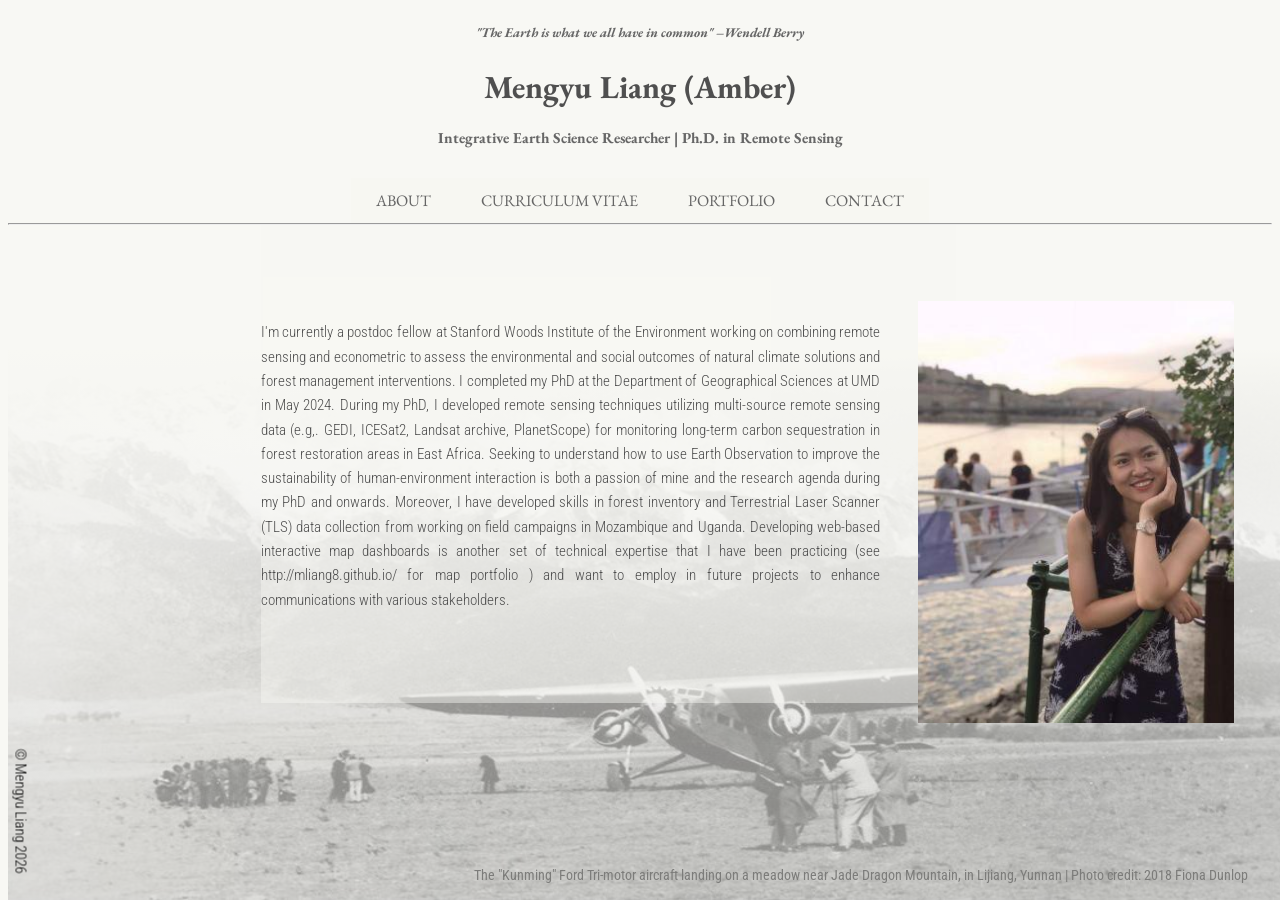
<file: index.html>
<!-- 
	Author: Mengyu Liang
	Web Mapping: Assignment 1
	Experiment: with the navigation bar, I attempted different ways to keep styles of the selected taps, so it is a better visual reenforcement for users.
				From looking at examples in Stackoverflow and W3school, I tried to change the tabs into buttoms or forms, but these ways fails to keep the styles, and I think jquery or javascript needs to be written. Pure html/css may not work for this task.

	Creativity: even though I have not used the css background image attribute to add background image, I have been able to add a footwrapping image at the 	
				bottom of my site. The opacity is added to the image to achieve a smooth gradient effect, allowing the top portion of the image to smoothly blend into the background of the page.
			
				Also, tables were added and styled in the method section. 

				For the fonts, I have been experimenting Googlefontapis, and was able to understand how to import, change the style, weight of the open source fonts. The results can be seen on the title section of the pages.

	Note: the site maps section is reserved for embedding the web maps created for assignemnt 2.
 -->




<!doctype html>
<html lang="en">
  <head>
    <meta charset="utf-8">
    <title>Mengyu Liang</title>
    <link rel="shortcut icon" href="assets/niuhu.png">
	<link rel="stylesheet" type="text/css" href="style.css">

  </head>
  <body>
  		<button onclick="topFunction()" id="myBtn" title="Go to top"><img src="assets/up.png" width="50" height="50" alt="up" /></button>



		<h5 class="notation"> "The Earth is what we all have in common" –Wendell Berry</h5>
		<h1>Mengyu   Liang  (Amber)</h1>
		<h3>Integrative Earth Science Researcher | Ph.D. in Remote Sensing</h3>
		

		<div class="container"> <!-- Links to include in navbar -->
		      <ul class="navbar">  <!-- Unordered list for links on navbar -->

		      	<!-- <a href="http://www.stackoverflow.com/">
				    <button: stackoverflow-->

	      		<li><a href="index.html">ABOUT</a></li>
				<li><a href="experiences.html">CURRICULUM VITAE</a></li>
				<li><a href="portfolio.html">PORTFOLIO</a></li>
		        <li><a href="contact.html">CONTACT</a></li>
		        
		      </ul>
		</div>
		<hr />
		<img src="assets/ml-profile.jpeg" alt="profile" class="img-responsive center-block" id="profile" />
		<div class="content">
			<!--h2><span>&#167;</span> Abstract</h2-->
					</br>
					
					<p>
					I'm currently a postdoc fellow at Stanford Woods Institute of the Environment working on combining remote sensing and econometric to assess the environmental and social outcomes of natural climate solutions and forest management interventions. I completed my PhD at the Department of Geographical Sciences at UMD in May 2024. During my PhD, I developed remote sensing techniques utilizing multi-source remote sensing data (e.g,. GEDI, ICESat2, Landsat archive, PlanetScope) for monitoring long-term carbon sequestration in forest restoration areas in East Africa. Seeking to understand how to use Earth Observation to improve the sustainability of human-environment interaction is both a passion of mine and the research agenda during my PhD and onwards. Moreover, I have developed skills in forest inventory and Terrestrial Laser Scanner (TLS) data collection from working on field campaigns in Mozambique and Uganda. Developing web-based interactive map dashboards is another set of technical expertise that I have been practicing (see http://mliang8.github.io/ for map portfolio ) and want to employ in future projects to enhance communications with various stakeholders.</p>
					
					
		</div>

		
		<div class="footwrap" id="lijiang">
			<p>The "Kunming" Ford Tri-motor aircraft landing on a meadow near Jade Dragon Mountain, in Lijiang, Yunnan | Photo credit: 2018 Fiona Dunlop</p>
		</div>

		<button id="credit"><p>&#169; Mengyu Liang  2026</p></button>

		<script src="https://ajax.googleapis.com/ajax/libs/jquery/3.1.0/jquery.min.js"></script>

		<script>
			//Get the button
			var mybutton = document.getElementById("myBtn");

			// When the user scrolls down 20px from the top of the document, show the button
			window.onscroll = function() {scrollFunction()};

			function scrollFunction() {
			  if (document.body.scrollTop > 150 || document.documentElement.scrollTop > 150) {
			    mybutton.style.display = "block";
			  } else {
			    mybutton.style.display = "none";
			  }
			}

			// When the user clicks on the button, scroll to the top of the document
			function topFunction() {
			  document.body.scrollTop = 0;
			  document.documentElement.scrollTop = 0;
			}
		</script>
  </body>
</html>
</file>
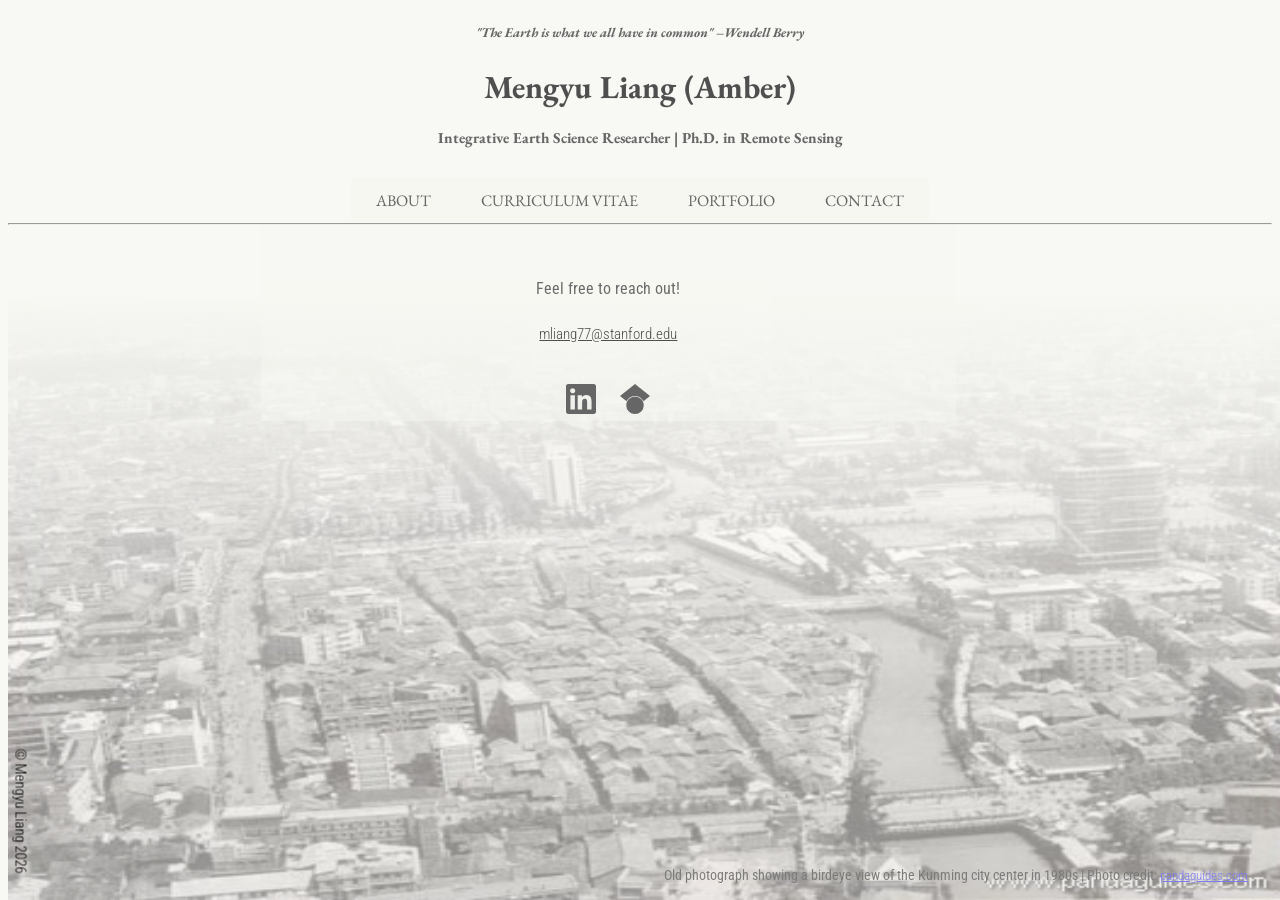
<file: acknowledgement.html>
<!doctype html>
<html lang="en">
  <head>
    <meta charset="utf-8">
    <title>Mengyu Liang</title>
    <link rel="shortcut icon" href="assets/niuhu.png">
	<link rel="stylesheet" type="text/css" href="style.css">


  </head>
  <body>



		<h5 class="notation"> "The Earth is what we all have in common" –Wendell Berry</h5>
		<h1>Mengyu   Liang  (Amber)</h1>
		<h3>Integrative Earth Science Researcher | Ph.D. in Remote Sensing</h3>
		

		<div class="container"> <!-- Links to include in navbar -->
		      <ul class="navbar">  <!-- Unordered list for links on navbar -->

		      	<!-- <a href="http://www.stackoverflow.com/">
				    <button: stackoverflow-->

	      		<li><a href="index.html">ABOUT</a></li>
				<li><a href="intro.html">CURRICULUM VITAE</a></li>
				<li><a href="portfolio.html">PORTFOLIO</a></li>
		        <li><a href="acknowledgement.html">CONTACT</a></li>
		        
		      </ul>
		</div>
		<hr />

		<div class="content" id="contact">
			<h4>Feel free to reach out!</h4>

			<p>
			<u>mliang77@stanford.edu</u>
			</p>

			<div id="social-links">
				<a href="https://www.linkedin.com/in/mengyu-amber-liang-9585b4199/" target="_blank" rel="noopener" title="LinkedIn" aria-label="LinkedIn">
					<svg viewBox="0 0 24 24" xmlns="http://www.w3.org/2000/svg"><path d="M20.447 20.452h-3.554v-5.569c0-1.328-.027-3.037-1.852-3.037-1.853 0-2.136 1.445-2.136 2.939v5.667H9.351V9h3.414v1.561h.046c.477-.9 1.637-1.85 3.37-1.85 3.601 0 4.267 2.37 4.267 5.455v6.286zM5.337 7.433c-1.144 0-2.063-.926-2.063-2.065 0-1.138.92-2.063 2.063-2.063 1.14 0 2.064.925 2.064 2.063 0 1.139-.925 2.065-2.064 2.065zm1.782 13.019H3.555V9h3.564v11.452zM22.225 0H1.771C.792 0 0 .774 0 1.729v20.542C0 23.227.792 24 1.771 24h20.451C23.2 24 24 23.227 24 22.271V1.729C24 .774 23.2 0 22.222 0h.003z"/></svg>
				</a>
				<a href="https://scholar.google.com/citations?user=AZ_-HzAAAAAJ&amp;hl=en&amp;oi=ao#" target="_blank" rel="noopener" title="Google Scholar" aria-label="Google Scholar">
					<svg viewBox="0 0 24 24" xmlns="http://www.w3.org/2000/svg"><path d="M5.242 13.769L0 9.5 12 0l12 9.5-5.242 4.269C17.548 11.24 14.978 9.5 12 9.5c-2.977 0-5.548 1.74-6.758 4.269zM12 10a7 7 0 1 0 0 14 7 7 0 0 0 0-14z"/></svg>
				</a>
			</div>
		</div>

		<div class="footwrap" id="jingxing2">
			<p>Old photograph showing a birdeye view of the Kunming city center in 1980s | Photo credit: <a href="http://pandaguides.com/yunnan/kunming/old_photos.html">pandaguides.com</a></p>
		</div>
		<button id="credit"><p>&#169; Mengyu Liang  2026</p></button>
  </body>
</html>
</file>
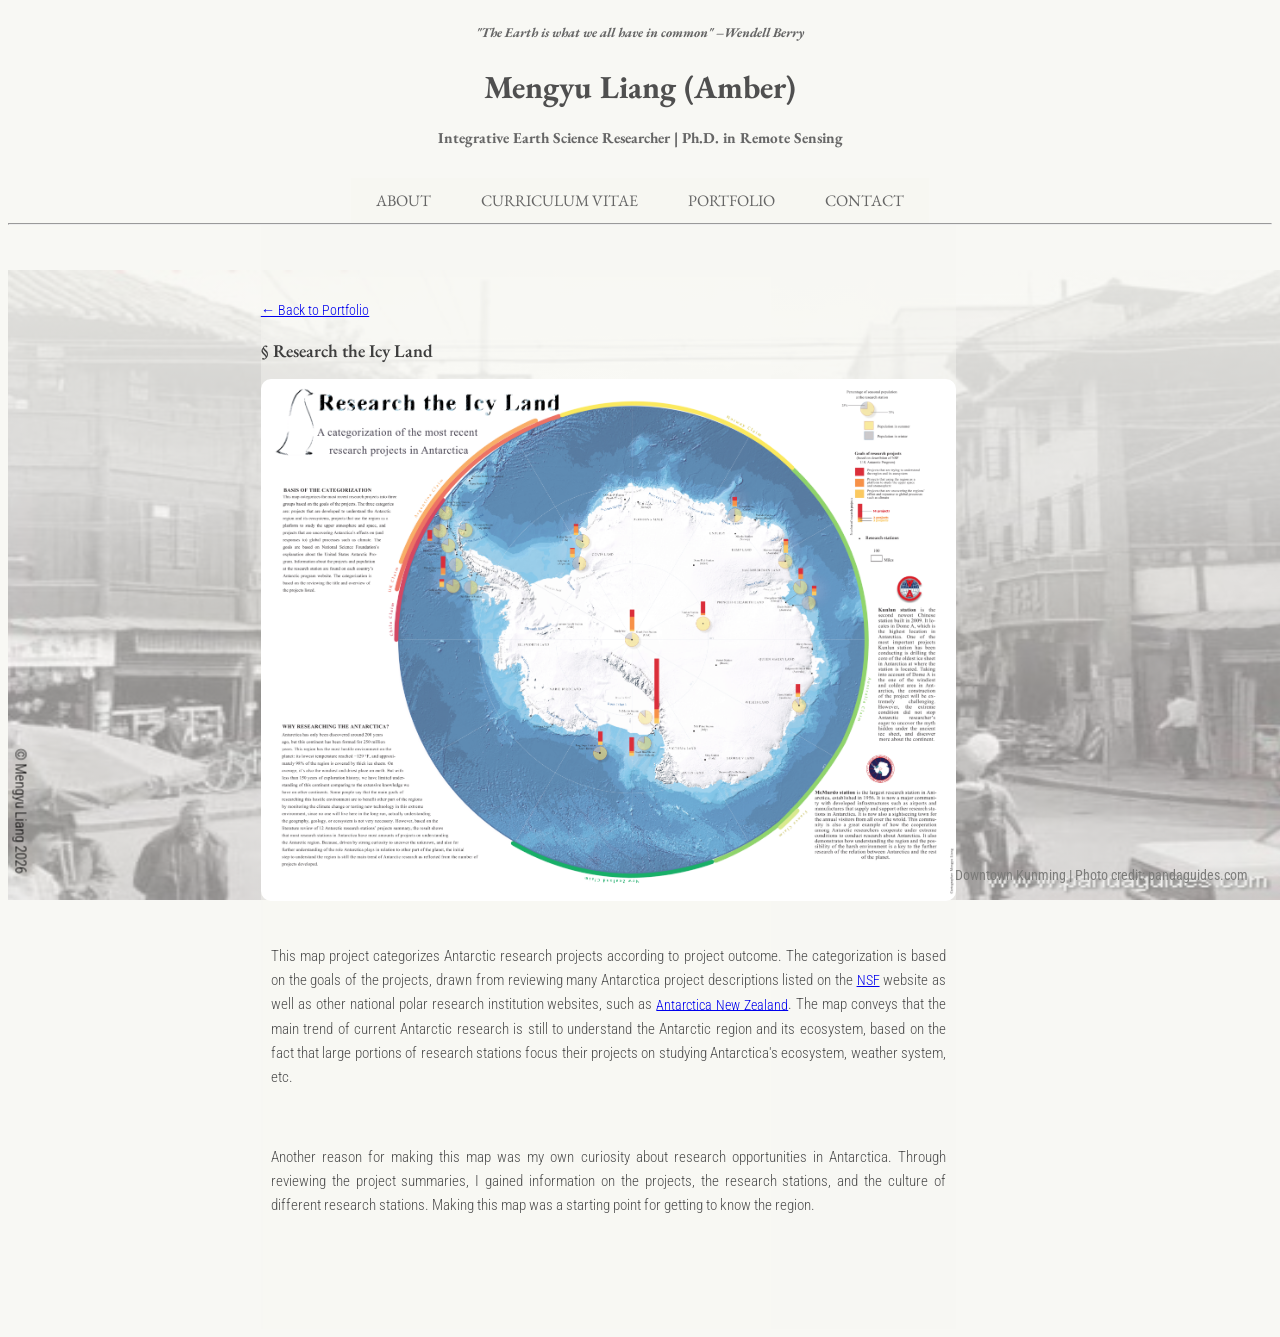
<file: antarctica.html>
<!doctype html>
<html lang="en">
  <head>
    <meta charset="utf-8">
    <title>Mengyu Liang</title>
    <link rel="shortcut icon" href="assets/niuhu.png">
	<link rel="stylesheet" type="text/css" href="style.css">


  </head>
  <body>


		<button onclick="topFunction()" id="myBtn" title="Go to top"><img src="assets/up.png" width="50" height="50" alt="up" /></button>
		<h5 class="notation"> "The Earth is what we all have in common" –Wendell Berry</h5>
		<h1>Mengyu   Liang  (Amber)</h1>
		<h3>Integrative Earth Science Researcher | Ph.D. in Remote Sensing</h3>


		<div class="container"> <!-- Links to include in navbar -->
		      <ul class="navbar">  <!-- Unordered list for links on navbar -->

		      	<!-- <a href="http://www.stackoverflow.com/">
				    <button: stackoverflow-->

	      		<li><a href="index.html">ABOUT</a></li>
				<li><a href="experiences.html">CURRICULUM VITAE</a></li>
				<li><a href="portfolio.html">PORTFOLIO</a></li>
		        <li><a href="contact.html">CONTACT</a></li>

		      </ul>
		</div>
		<hr />

		<div class="content" id="project">
			<p><a href="portfolio.html">&larr; Back to Portfolio</a></p>

			<h2><span>&#167;</span> Research the Icy Land</h2>

			<a href="assets/antarctica.png" target="_blank">
				<img src="assets/antarctica.png" alt="Antarctica research projects map" style="width:100%; border-radius:10px;"/>
			</a>

			<p class="description">
			This map project categorizes Antarctic research projects according to project outcome. The categorization is based on the goals of the projects, drawn from reviewing many Antarctica project descriptions listed on the <a href="https://www.usap.gov/researchOpportunities.cfm?m=3/" target="_blank">NSF</a> website as well as other national polar research institution websites, such as <a href="http://www.antarcticanz.govt.nz/" target="_blank">Antarctica New Zealand</a>. The map conveys that the main trend of current Antarctic research is still to understand the Antarctic region and its ecosystem, based on the fact that large portions of research stations focus their projects on studying Antarctica's ecosystem, weather system, etc.
			</p>
			<p class="description">
			Another reason for making this map was my own curiosity about research opportunities in Antarctica. Through reviewing the project summaries, I gained information on the projects, the research stations, and the culture of different research stations. Making this map was a starting point for getting to know the region.
			</p>
		</div>

		<div class="footwrap" id="bike">
			<p>Old photo of Wenmiao Straight Street in Downtown Kunming | Photo credit: pandaguides.com
		</div>
		<button id="credit"><p>&#169; Mengyu Liang  2026</p></button>

		<script>
			//Get the button
			var mybutton = document.getElementById("myBtn");

			// When the user scrolls down 20px from the top of the document, show the button
			window.onscroll = function() {scrollFunction()};

			function scrollFunction() {
			  if (document.body.scrollTop > 150 || document.documentElement.scrollTop > 150) {
			    mybutton.style.display = "block";
			  } else {
			    mybutton.style.display = "none";
			  }
			}

			// When the user clicks on the button, scroll to the top of the document
			function topFunction() {
			  document.body.scrollTop = 0;
			  document.documentElement.scrollTop = 0;
			}
		</script>

  </body>
</html>
</file>
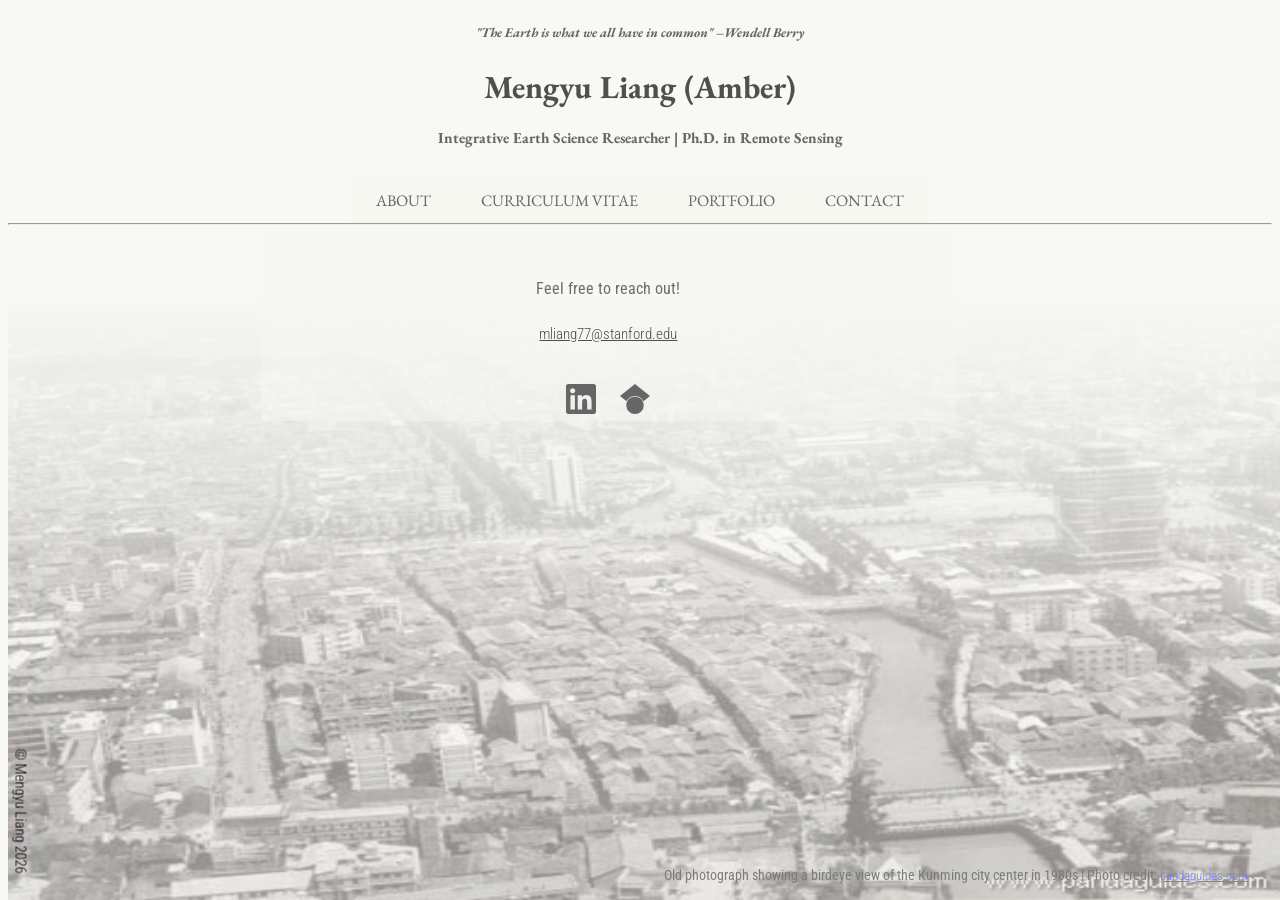
<file: contact.html>
<!doctype html>
<html lang="en">
  <head>
    <meta charset="utf-8">
    <title>Mengyu Liang</title>
    <link rel="shortcut icon" href="assets/niuhu.png">
	<link rel="stylesheet" type="text/css" href="style.css">


  </head>
  <body>



		<h5 class="notation"> "The Earth is what we all have in common" –Wendell Berry</h5>
		<h1>Mengyu   Liang  (Amber)</h1>
		<h3>Integrative Earth Science Researcher | Ph.D. in Remote Sensing</h3>
		

		<div class="container"> <!-- Links to include in navbar -->
		      <ul class="navbar">  <!-- Unordered list for links on navbar -->

		      	<!-- <a href="http://www.stackoverflow.com/">
				    <button: stackoverflow-->

	      		<li><a href="index.html">ABOUT</a></li>
				<li><a href="experiences.html">CURRICULUM VITAE</a></li>
				<li><a href="portfolio.html">PORTFOLIO</a></li>
		        <li><a href="contact.html">CONTACT</a></li>
		        
		      </ul>
		</div>
		<hr />

		<div class="content" id="contact">
			<h4>Feel free to reach out!</h4>

			<p>
			<u>mliang77@stanford.edu</u>
			</p>

			<div id="social-links">
				<a href="https://www.linkedin.com/in/mengyu-amber-liang-9585b4199/" target="_blank" rel="noopener" title="LinkedIn" aria-label="LinkedIn">
					<svg viewBox="0 0 24 24" xmlns="http://www.w3.org/2000/svg"><path d="M20.447 20.452h-3.554v-5.569c0-1.328-.027-3.037-1.852-3.037-1.853 0-2.136 1.445-2.136 2.939v5.667H9.351V9h3.414v1.561h.046c.477-.9 1.637-1.85 3.37-1.85 3.601 0 4.267 2.37 4.267 5.455v6.286zM5.337 7.433c-1.144 0-2.063-.926-2.063-2.065 0-1.138.92-2.063 2.063-2.063 1.14 0 2.064.925 2.064 2.063 0 1.139-.925 2.065-2.064 2.065zm1.782 13.019H3.555V9h3.564v11.452zM22.225 0H1.771C.792 0 0 .774 0 1.729v20.542C0 23.227.792 24 1.771 24h20.451C23.2 24 24 23.227 24 22.271V1.729C24 .774 23.2 0 22.222 0h.003z"/></svg>
				</a>
				<a href="https://scholar.google.com/citations?user=AZ_-HzAAAAAJ&amp;hl=en&amp;oi=ao#" target="_blank" rel="noopener" title="Google Scholar" aria-label="Google Scholar">
					<svg viewBox="0 0 24 24" xmlns="http://www.w3.org/2000/svg"><path d="M5.242 13.769L0 9.5 12 0l12 9.5-5.242 4.269C17.548 11.24 14.978 9.5 12 9.5c-2.977 0-5.548 1.74-6.758 4.269zM12 10a7 7 0 1 0 0 14 7 7 0 0 0 0-14z"/></svg>
				</a>
			</div>
		</div>

		<div class="footwrap" id="jingxing2">
			<p>Old photograph showing a birdeye view of the Kunming city center in 1980s | Photo credit: <a href="http://pandaguides.com/yunnan/kunming/old_photos.html">pandaguides.com</a></p>
		</div>
		<button id="credit"><p>&#169; Mengyu Liang  2026</p></button>
  </body>
</html>
</file>
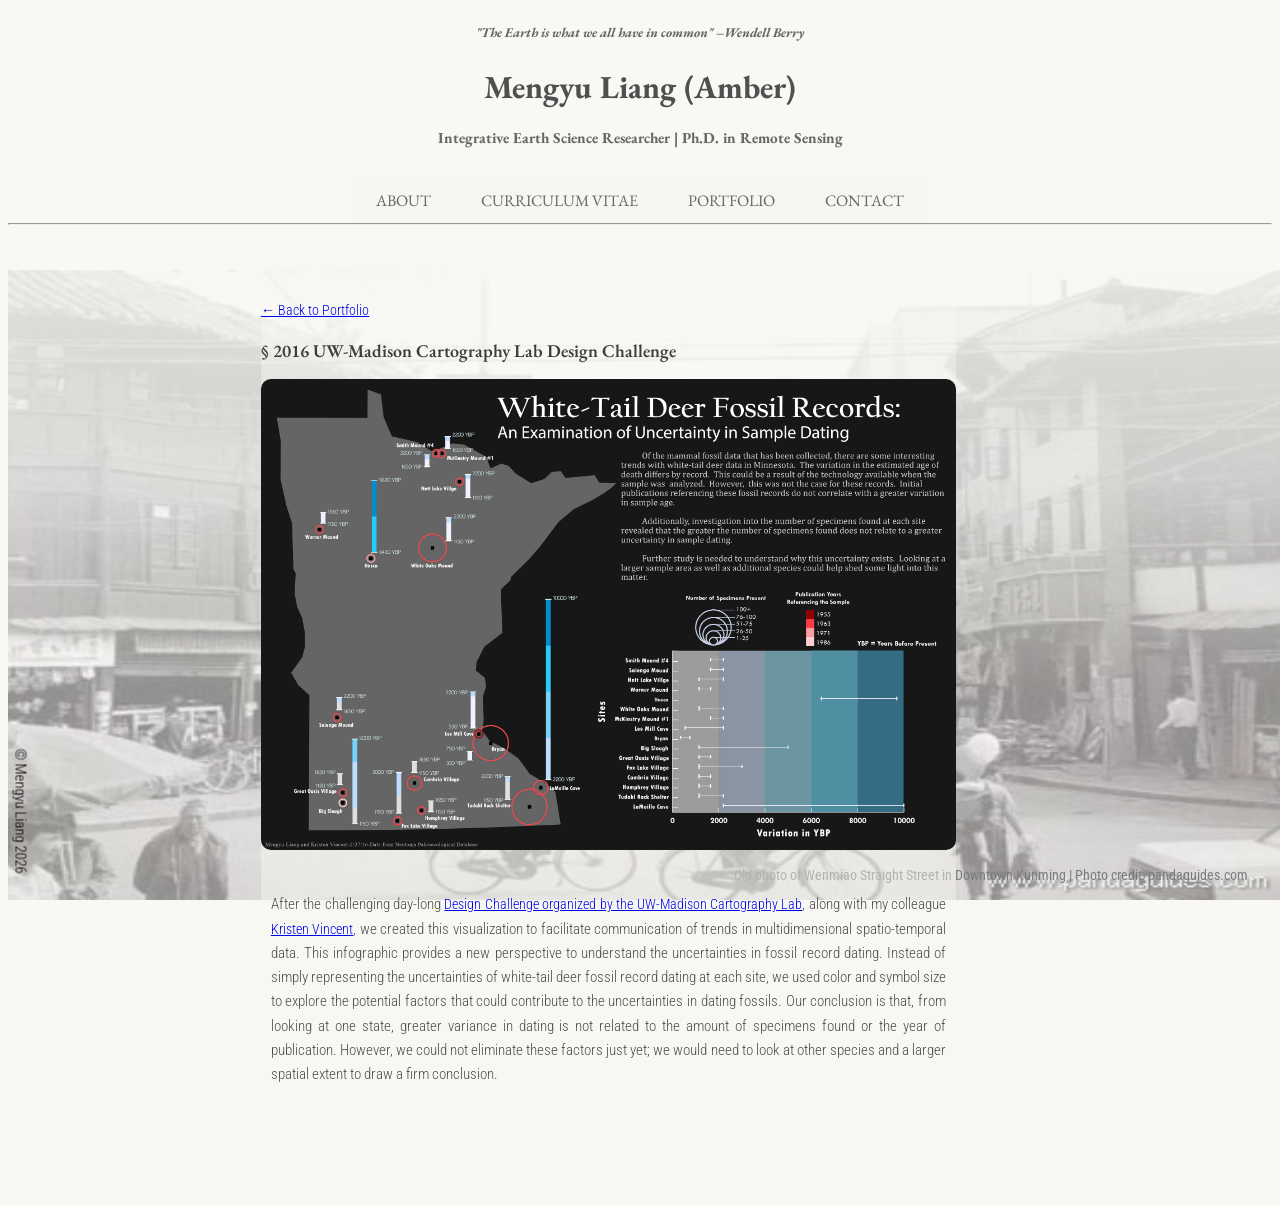
<file: design_challenge.html>
<!doctype html>
<html lang="en">
  <head>
    <meta charset="utf-8">
    <title>Mengyu Liang</title>
    <link rel="shortcut icon" href="assets/niuhu.png">
	<link rel="stylesheet" type="text/css" href="style.css">


  </head>
  <body>


		<button onclick="topFunction()" id="myBtn" title="Go to top"><img src="assets/up.png" width="50" height="50" alt="up" /></button>
		<h5 class="notation"> "The Earth is what we all have in common" –Wendell Berry</h5>
		<h1>Mengyu   Liang  (Amber)</h1>
		<h3>Integrative Earth Science Researcher | Ph.D. in Remote Sensing</h3>


		<div class="container"> <!-- Links to include in navbar -->
		      <ul class="navbar">  <!-- Unordered list for links on navbar -->

	      		<li><a href="index.html">ABOUT</a></li>
				<li><a href="experiences.html">CURRICULUM VITAE</a></li>
				<li><a href="portfolio.html">PORTFOLIO</a></li>
		        <li><a href="contact.html">CONTACT</a></li>

		      </ul>
		</div>
		<hr />

		<div class="content" id="project">
			<p><a href="portfolio.html">&larr; Back to Portfolio</a></p>

			<h2><span>&#167;</span> 2016 UW-Madison Cartography Lab Design Challenge</h2>

			<a href="assets/design_challenge.pdf" target="_blank">
				<img src="assets/design_challenge.png" alt="2016 UW-Madison Cartography Lab Design Challenge" style="width:100%; border-radius:10px;"/>
			</a>

			<p class="description">
			After the challenging day-long <a href="https://geography.wisc.edu/madgeognews/2016/02/2016-cart-lab-design-challenge/" target="_blank">Design Challenge organized by the UW-Madison Cartography Lab</a>, along with my colleague <a href="http://kristenvincent.github.io/index.html" target="_blank">Kristen Vincent</a>, we created this visualization to facilitate communication of trends in multidimensional spatio-temporal data. This infographic provides a new perspective to understand the uncertainties in fossil record dating. Instead of simply representing the uncertainties of white-tail deer fossil record dating at each site, we used color and symbol size to explore the potential factors that could contribute to the uncertainties in dating fossils. Our conclusion is that, from looking at one state, greater variance in dating is not related to the amount of specimens found or the year of publication. However, we could not eliminate these factors just yet; we would need to look at other species and a larger spatial extent to draw a firm conclusion.
			</p>
		</div>

		<div class="footwrap" id="bike">
			<p>Old photo of Wenmiao Straight Street in Downtown Kunming | Photo credit: pandaguides.com
		</div>
		<button id="credit"><p>&#169; Mengyu Liang  2026</p></button>

		<script>
			//Get the button
			var mybutton = document.getElementById("myBtn");

			// When the user scrolls down 20px from the top of the document, show the button
			window.onscroll = function() {scrollFunction()};

			function scrollFunction() {
			  if (document.body.scrollTop > 150 || document.documentElement.scrollTop > 150) {
			    mybutton.style.display = "block";
			  } else {
			    mybutton.style.display = "none";
			  }
			}

			// When the user clicks on the button, scroll to the top of the document
			function topFunction() {
			  document.body.scrollTop = 0;
			  document.documentElement.scrollTop = 0;
			}
		</script>

  </body>
</html>
</file>
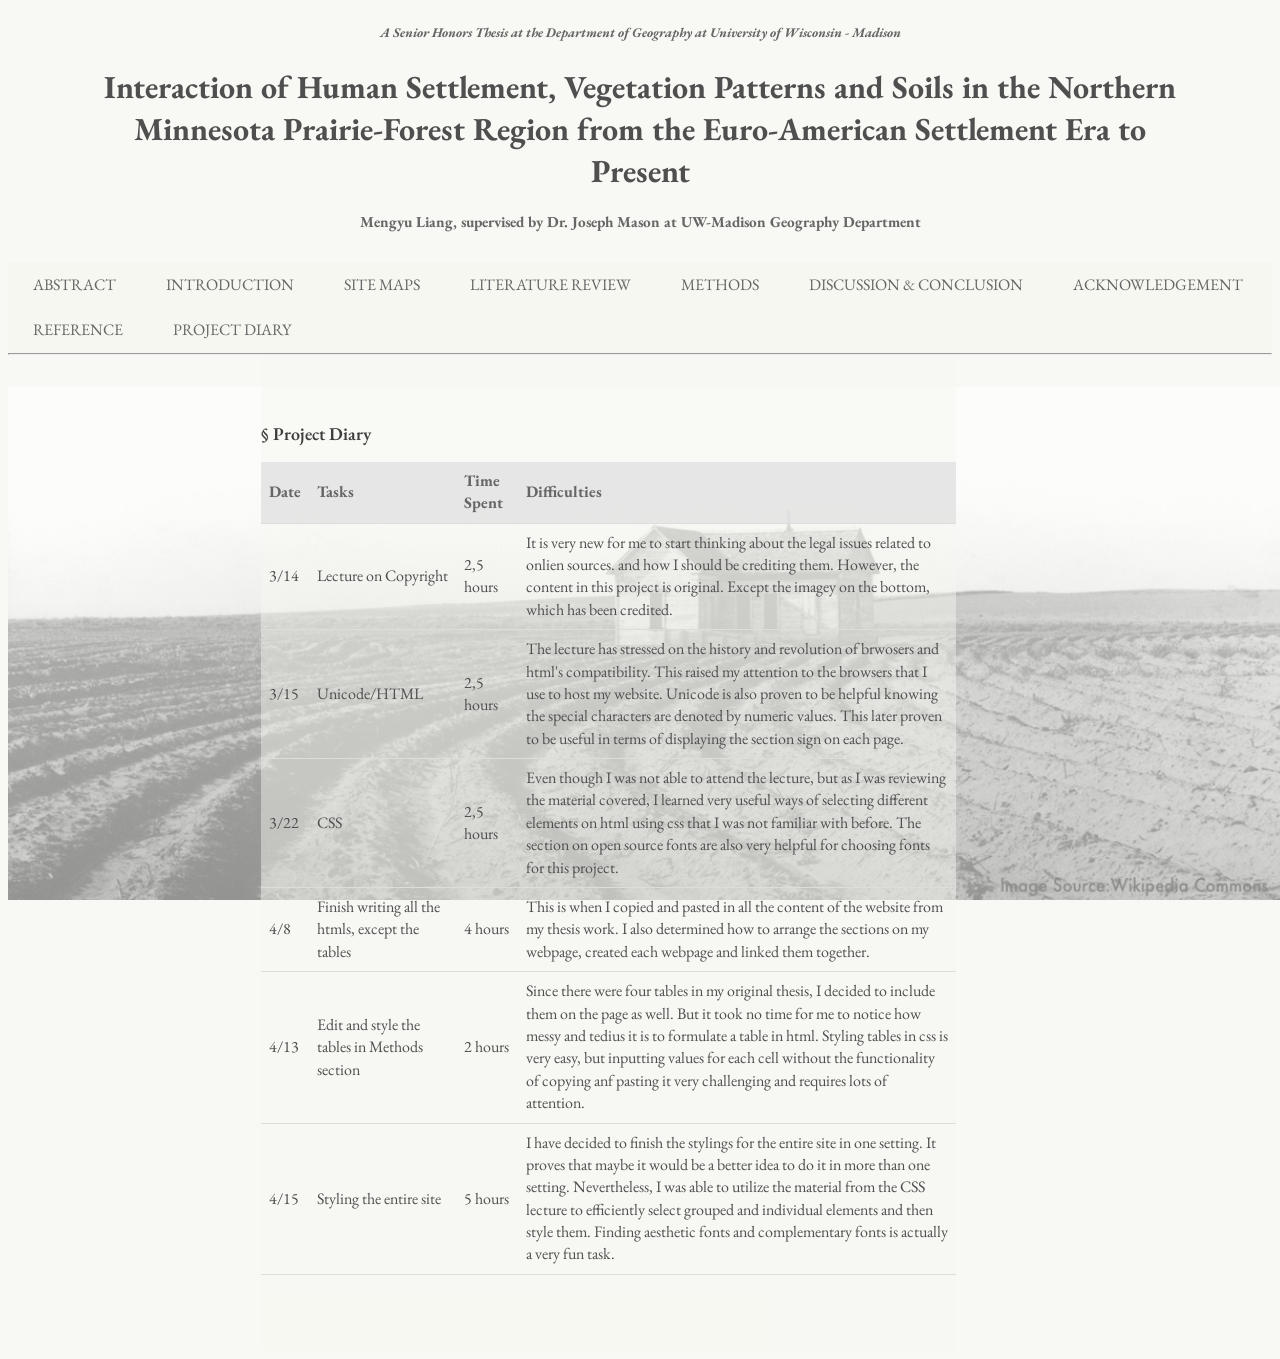
<file: diarylog.html>
<!doctype html>
<html lang="en">
  <head>
    <meta charset="utf-8">
    <title>Euro-American Settlment, Vegetation and Soil</title>
    <link rel="shortcut icon" href="assets/mn.png">
	<link rel="stylesheet" type="text/css" href="style.css">
  </head>
  <body>



		<h5 class="notation"> A Senior Honors Thesis at the Department of Geography at University of Wisconsin - Madison</h5>
		<h1>Interaction of Human Settlement, Vegetation Patterns and Soils in the Northern Minnesota Prairie-Forest Region from the Euro-American Settlement Era to Present</h1>
		<h3>Mengyu Liang, supervised by Dr. Joseph Mason at UW-Madison Geography Department</h3>
		

		<div class="container"> <!-- Links to include in navbar -->
		      <ul class="navbar">  <!-- Unordered list for links on navbar -->
		        <li><a href="index.html">ABSTRACT</a></li>
				<li><a href="intro.html">INTRODUCTION</a></li>
				<li><a href="site_map.html">SITE MAPS</a></li>
				<li><a href="lit_review.html">LITERATURE REVIEW</a></li>
		        <li><a href="methods.html">METHODS</a></li>
		        <li><a href="disc_concld.html">DISCUSSION & CONCLUSION</a></li>
		        <li><a href="acknowledgement.html">ACKNOWLEDGEMENT</a></li>
		        <li><a href="reference.html">REFERENCE</a></li>
		        <li><a href="diarylog.html">PROJECT DIARY</a></li>
		      </ul>
		</div>
		<hr />

		<div class="content">
			<h2><span>&#167;</span> Project Diary</h2>
			<table id="large">
				<tr>
					<th>Date</th><th>Tasks</th><th>Time Spent<th>Difficulties</th>
				</tr>
				<tr>
					<td>3/14</td><td>Lecture on Copyright</td><td>2,5 hours</td><td>It is very new for me to start thinking about the legal issues related to onlien sources. and how I should be crediting them. However, the content in this project is original. Except the imagey on the bottom, which has been credited.</td>
				</tr>
				<tr>
					<td>3/15</td><td>Unicode/HTML</td><td>2,5 hours</td><td>The lecture has stressed on the history and revolution of brwosers and html's compatibility. This raised my attention to the browsers that I use to host my website. Unicode is also proven to be helpful knowing the special characters are denoted by numeric values. This later proven to be useful in terms of displaying the section sign on each page. </td>
				</tr>
				<tr>
					<td>3/22</td><td>CSS</td><td>2,5 hours</td><td>Even though I was not able to attend the lecture, but as I was reviewing the material covered, I learned very useful ways of selecting different elements on html using css that I was not familiar with before. The section on open source fonts are also very helpful for choosing fonts for this project. </td>
				</tr>
				<tr>
					<td>4/8</td><td>Finish writing all the htmls, except the tables </td><td>4 hours</td><td>This is when I copied and pasted in all the content of the website from my thesis work. I also determined how to arrange the sections on my webpage, created each webpage and linked them together. </td>
				</tr>
				<tr>
					<td>4/13</td><td>Edit and style the tables in Methods section </td><td>2 hours</td><td>Since there were four tables in my original thesis, I decided to include them on the page as well. But it took no time for me to notice how messy and tedius it is to formulate a table in html. Styling tables in css is very easy, but inputting values for each cell without the functionality of copying anf pasting it very challenging and requires lots of attention. </td>
				</tr>
				<tr>
					<td>4/15</td><td>Styling the entire site </td><td>5 hours</td><td>I have decided to finish the stylings for the entire site in one setting. It proves that maybe it would be a better idea to do it in more than one setting. Nevertheless, I was able to utilize the material from the CSS lecture to efficiently select grouped and individual elements and then style them. Finding aesthetic fonts and complementary fonts is actually a very fun task. </td>
				</tr>

			</table>
		
			
		</div>

		<img class="footwrap" src="assets/farming2.jpg" alt="Farming">

  </body>
</html>
</file>
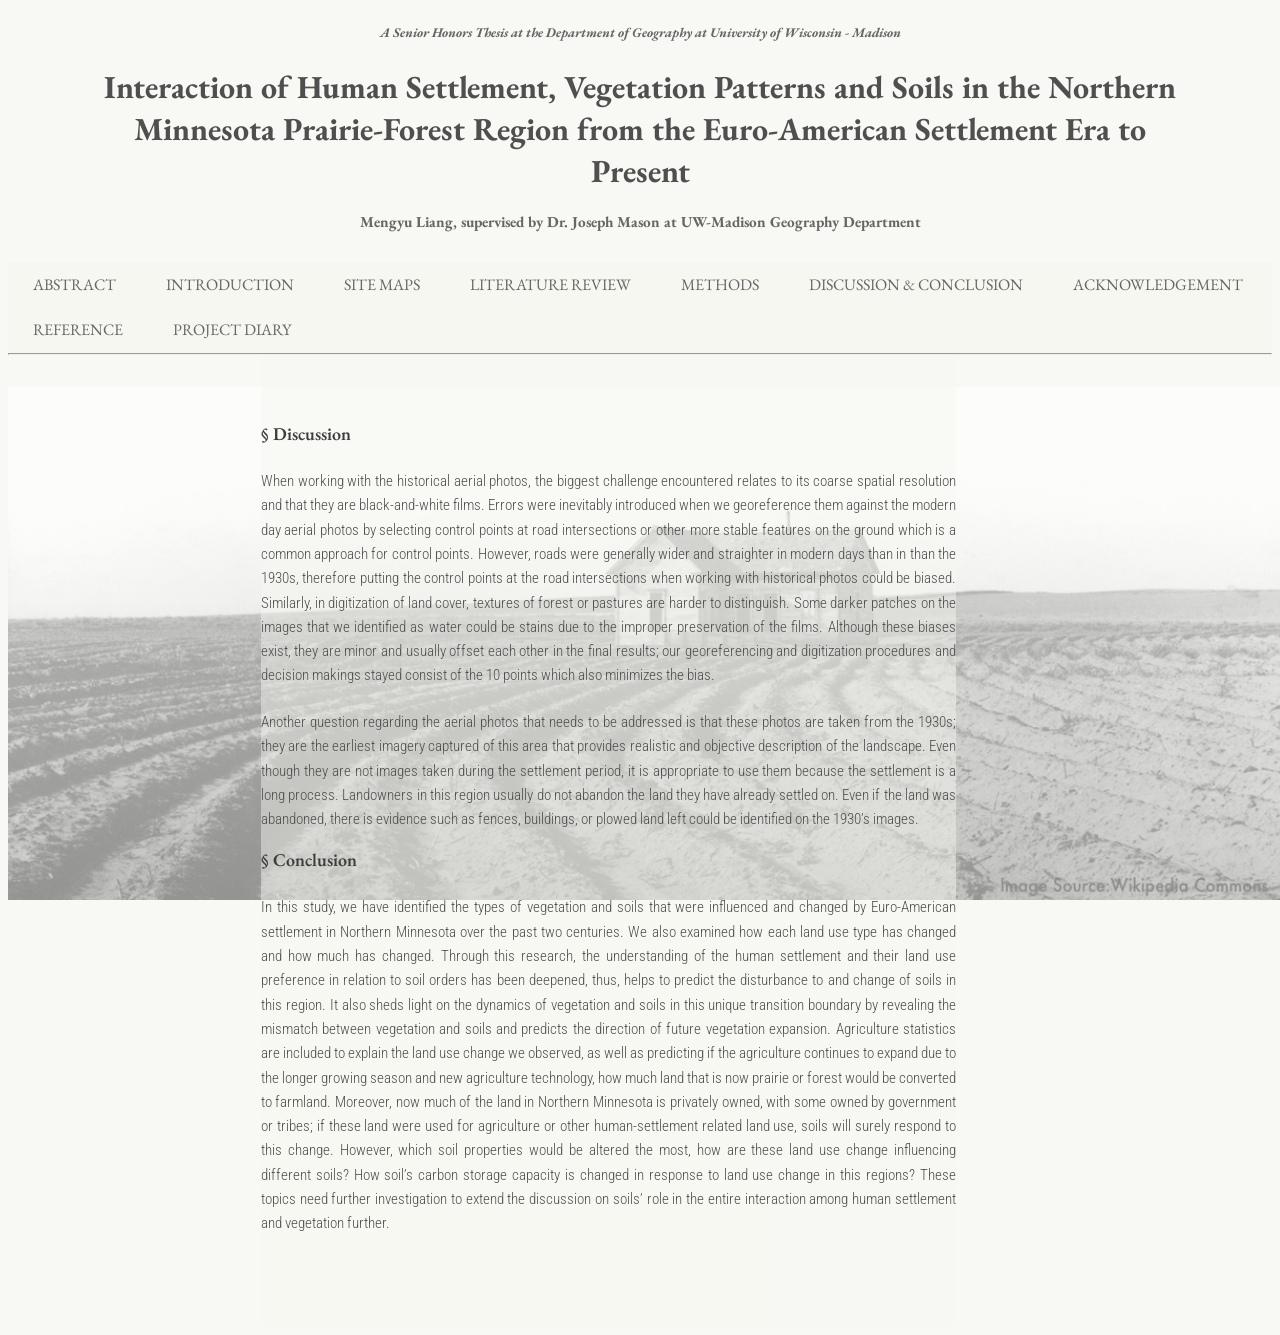
<file: disc_concld.html>
<!doctype html>
<html lang="en">
  <head>
    <meta charset="utf-8">
    <title>Euro-American Settlment, Vegetation and Soil</title>
    <link rel="shortcut icon" href="assets/mn.png">
	<link rel="stylesheet" href="style.css">
  </head>
  <body>


<h5 class="notation"> A Senior Honors Thesis at the Department of Geography at University of Wisconsin - Madison</h5>
		<h1>Interaction of Human Settlement, Vegetation Patterns and Soils in the Northern Minnesota Prairie-Forest Region from the Euro-American Settlement Era to Present</h1>
		<h3>Mengyu Liang, supervised by Dr. Joseph Mason at UW-Madison Geography Department</h3>
		

		<div class="container"> <!-- Links to include in navbar -->
		      <ul class="navbar">  <!-- Unordered list for links on navbar -->
		        <li><a href="index.html">ABSTRACT</a></li>
				<li><a href="intro.html">INTRODUCTION</a></li>
				<li><a href="site_map.html">SITE MAPS</a></li>
				<li><a href="lit_review.html">LITERATURE REVIEW</a></li>
		        <li><a href="methods.html">METHODS</a></li>
		        <li><a href="disc_concld.html">DISCUSSION & CONCLUSION</a></li>
		        <li><a href="acknowledgement.html">ACKNOWLEDGEMENT</a></li>
		        <li><a href="reference.html">REFERENCE</a></li>
		        <li><a href="diarylog.html">PROJECT DIARY</a></li>
		      </ul>
		</div>
		<hr />
	
		<div class="content">
			<h2><span>&#167;</span> Discussion</h2>
			<p>
				When working with the historical aerial photos, the biggest challenge encountered relates to its coarse spatial resolution and that they are black-and-white films. Errors were inevitably introduced when we georeference them against the modern day aerial photos by selecting control points at road intersections or other more stable features on the ground which is a common approach for control points. However, roads were generally wider and straighter in modern days than in than the 1930s, therefore putting the control points at the road intersections when working with historical photos could be biased. Similarly, in digitization of land cover, textures of forest or pastures are harder to distinguish. Some darker patches on the images that we identified as water could be stains due to the improper preservation of the films. Although these biases exist, they are minor and usually offset each other in the final results; our georeferencing and digitization procedures and decision makings stayed consist of the 10 points which also minimizes the bias. 
			</p>
			<p>
				Another question regarding the aerial photos that needs to be addressed is that these photos are taken from the 1930s; they are the earliest imagery captured of this area that provides realistic and objective description of the landscape. Even though they are not images taken during the settlement period, it is appropriate to use them because the settlement is a long process. Landowners in this region usually do not abandon the land they have already settled on. Even if the land was abandoned, there is evidence such as fences, buildings, or plowed land left could be identified on the 1930’s images.
			</p>
			<h2><span>&#167;</span> Conclusion</h2>
			<p>
				In this study, we have identified the types of vegetation and soils that were influenced and changed by Euro-American settlement in Northern Minnesota over the past two centuries. We also examined how each land use type has changed and how much has changed. Through this research, the understanding of the human settlement and their land use preference in relation to soil orders has been deepened, thus, helps to predict the disturbance to and change of soils in this region. It also sheds light on the dynamics of vegetation and soils in this unique transition boundary by revealing the mismatch between vegetation and soils and predicts the direction of future vegetation expansion. Agriculture statistics are included to explain the land use change we observed, as well as predicting if the agriculture continues to expand due to the longer growing season and new agriculture technology, how much land that is now prairie or forest would be converted to farmland. Moreover, now much of the land in Northern Minnesota is privately owned, with some owned by government or tribes; if these land were used for agriculture or other human-settlement related land use, soils will surely respond to this change. However, which soil properties would be altered the most, how are these land use change influencing different soils? How soil’s carbon storage capacity is changed in response to land use change in this regions? These topics need further investigation to extend the discussion on soils’ role in the entire interaction among human settlement and vegetation further.
			</p>
		</div>



		<img class="footwrap" src="assets/farming2.jpg" alt="Farming">


  </body>
</html>
</file>
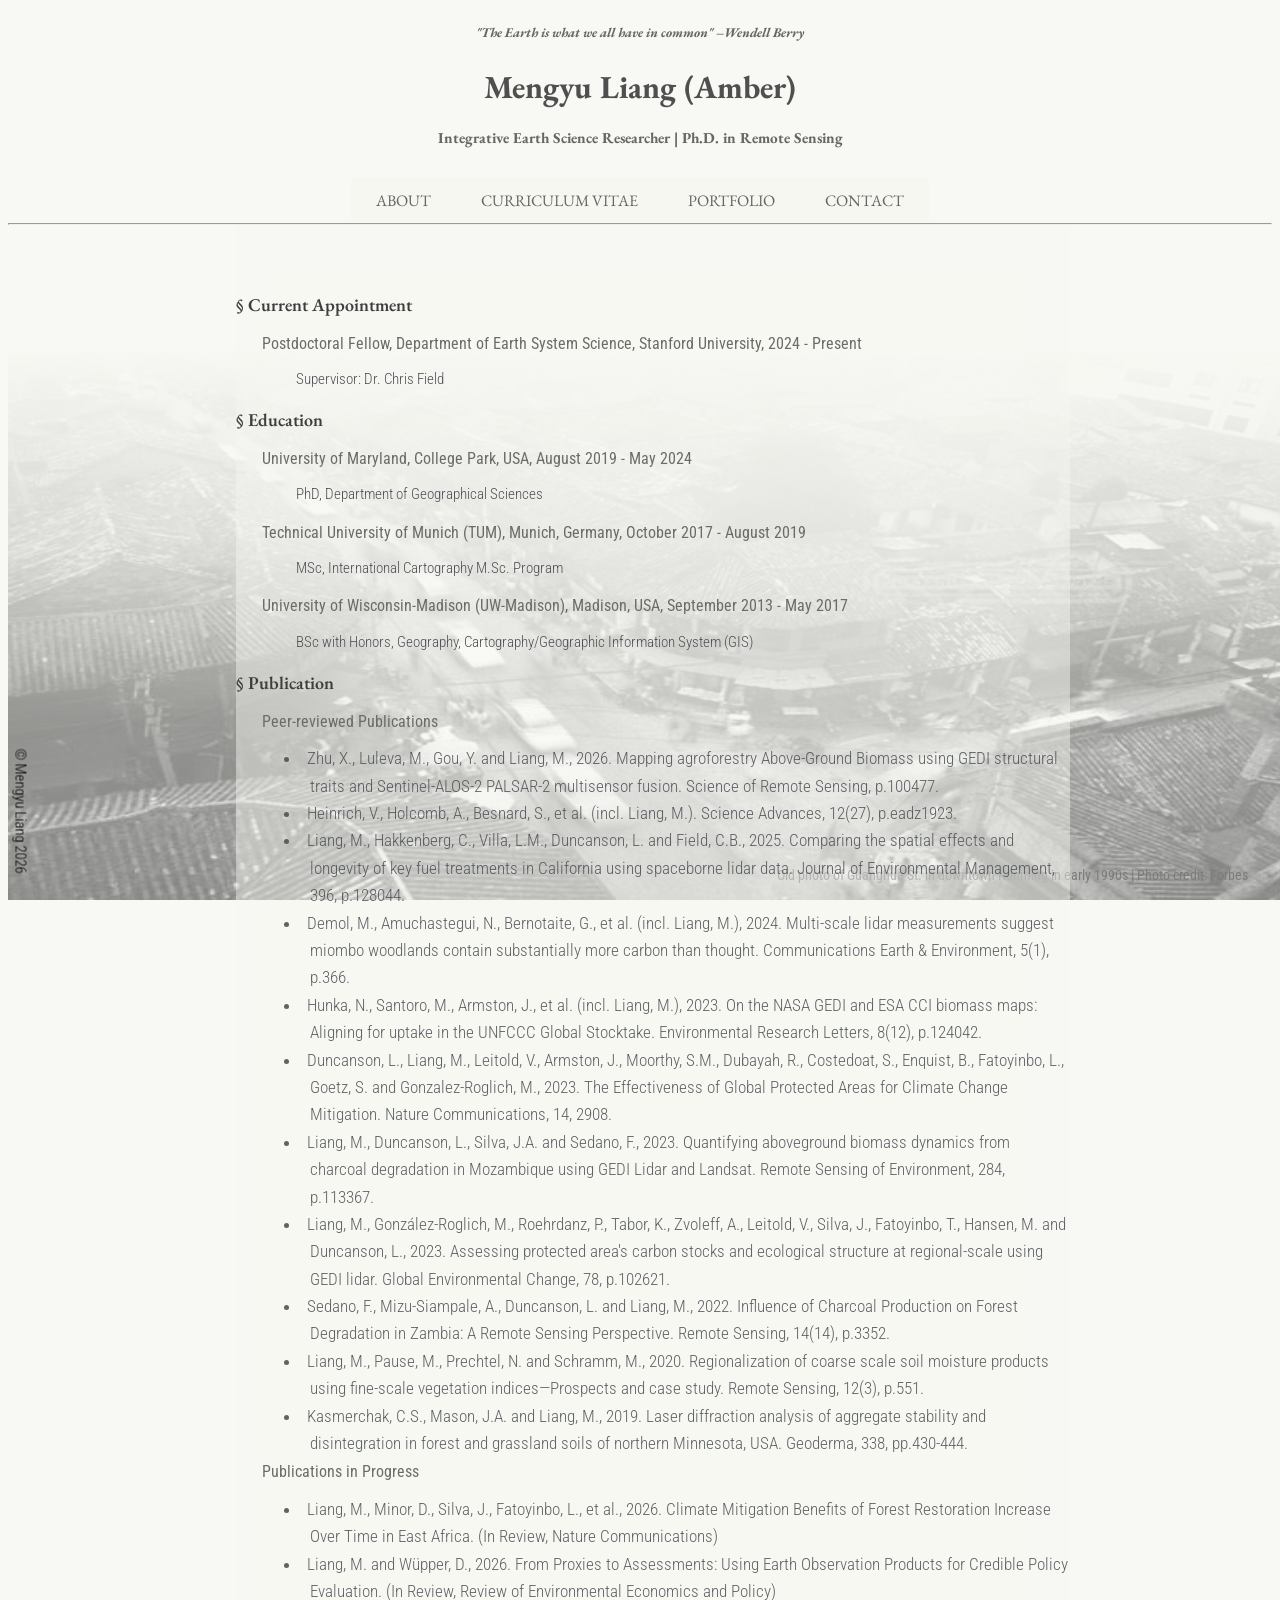
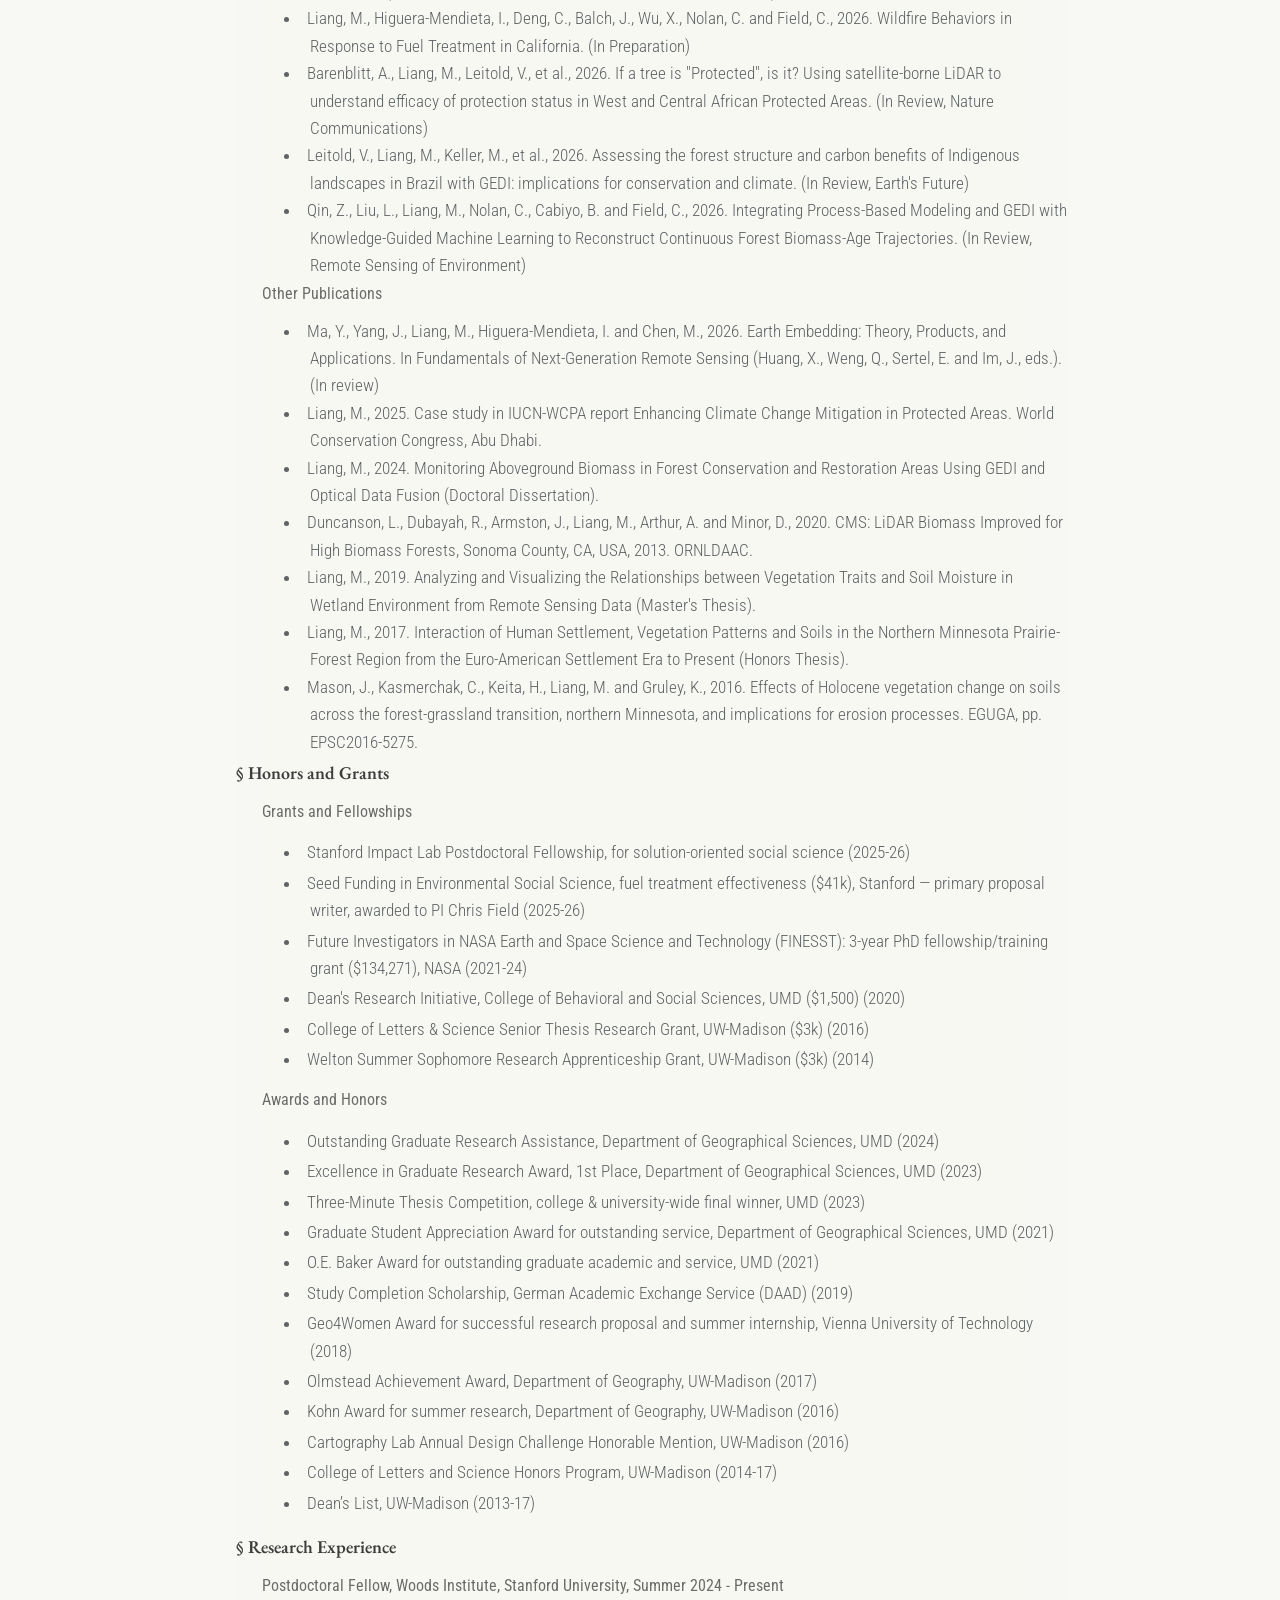
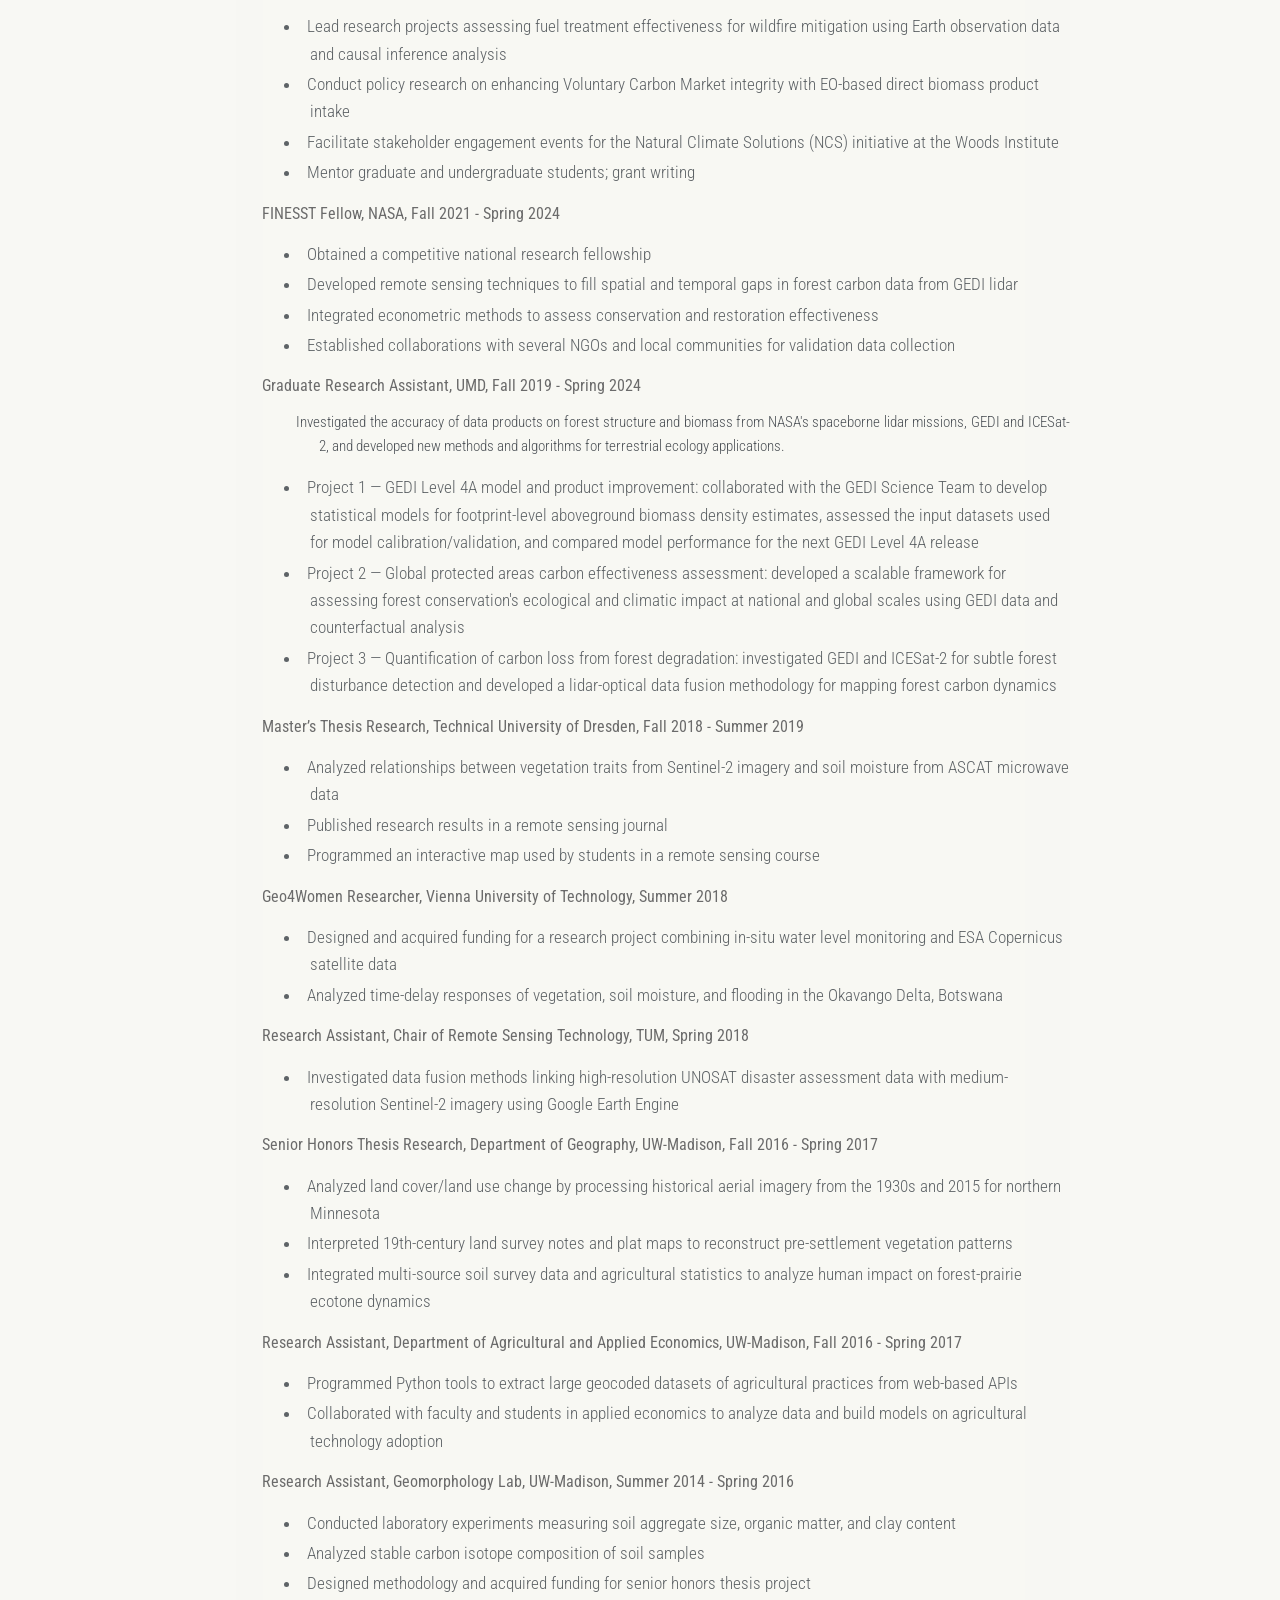
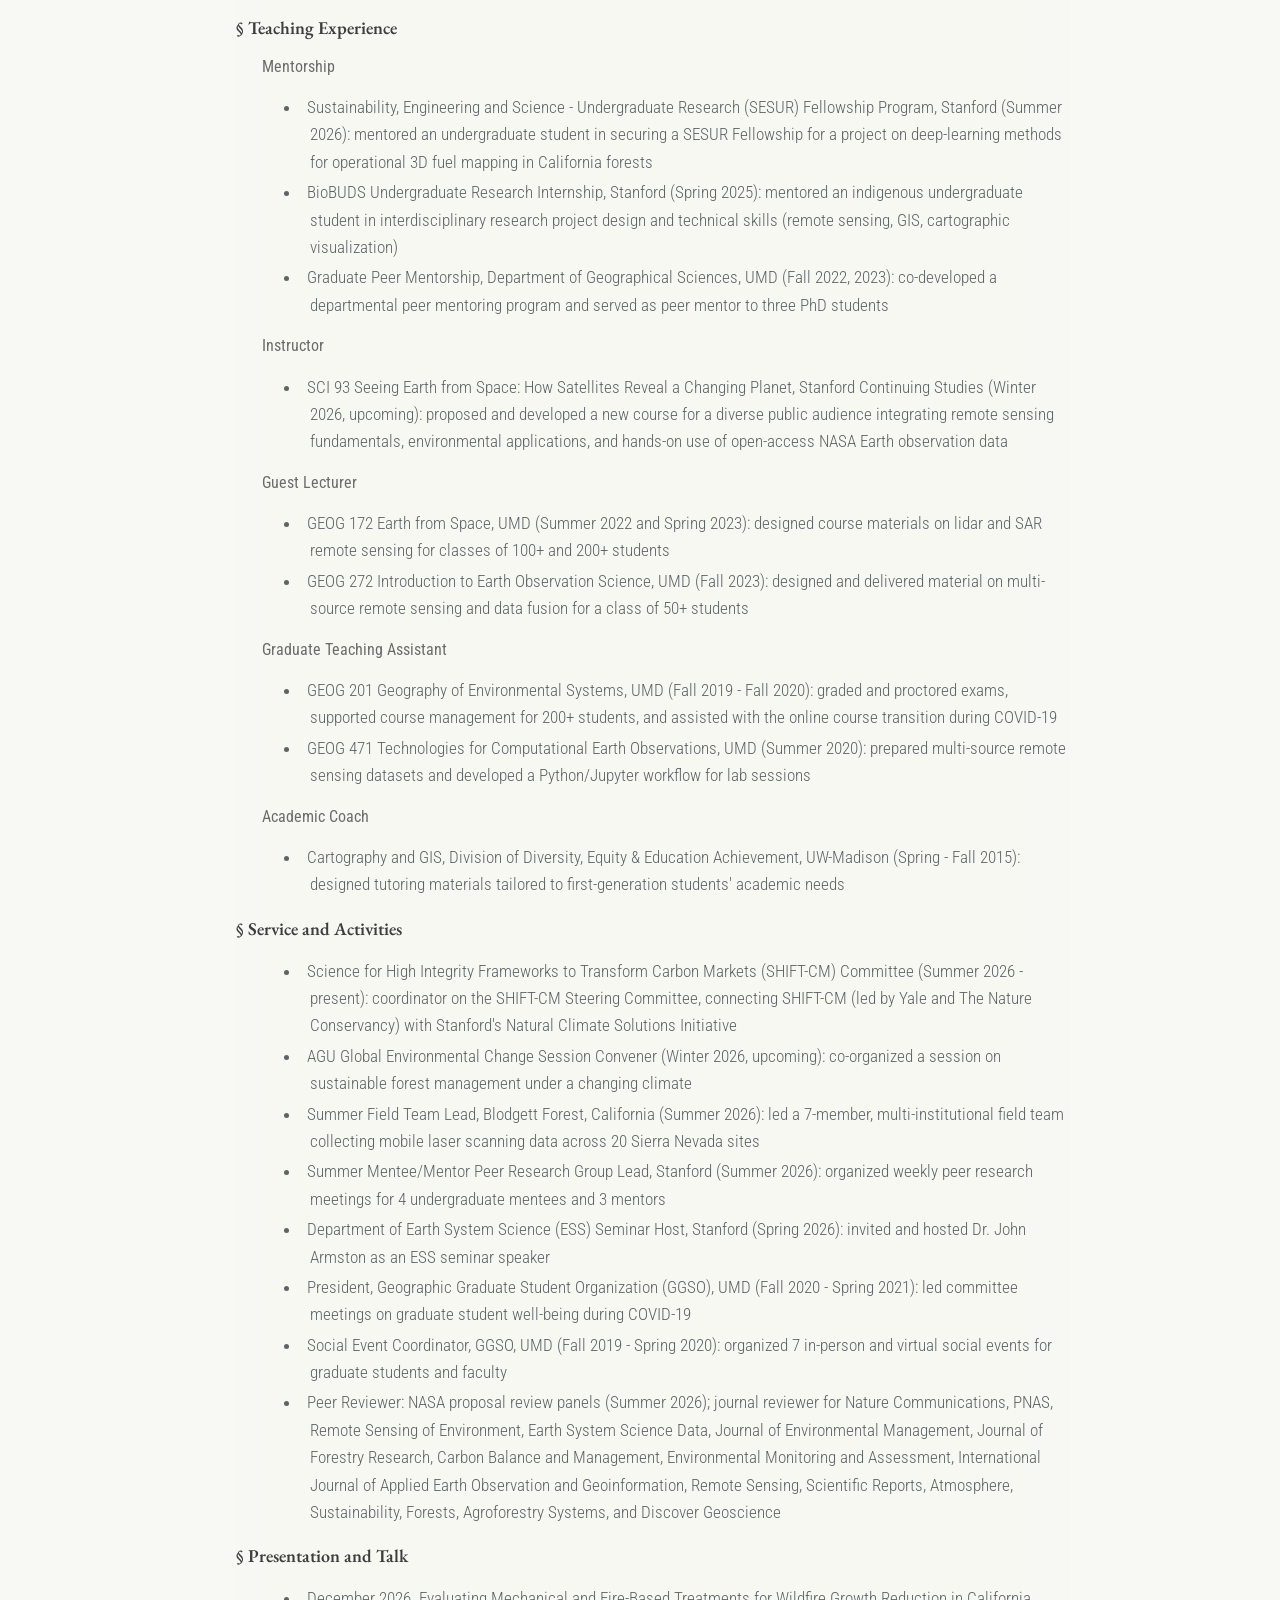
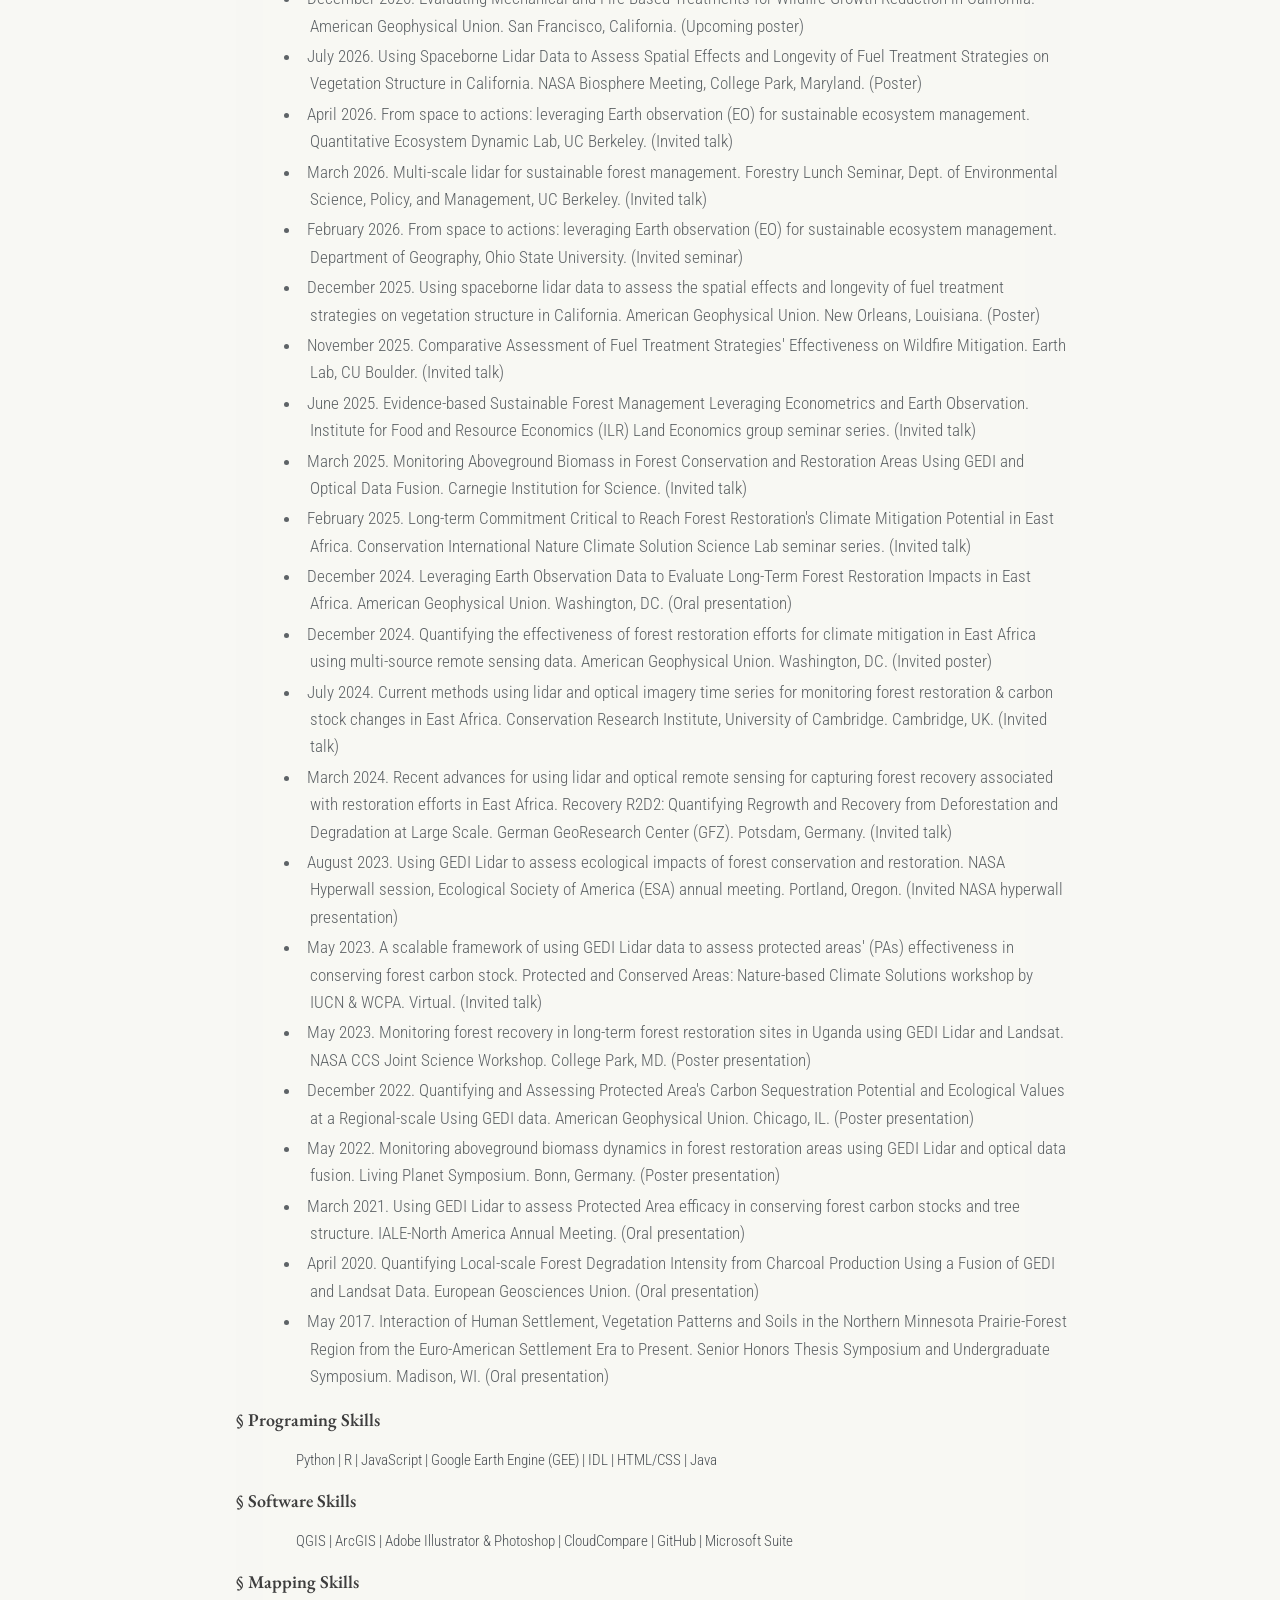
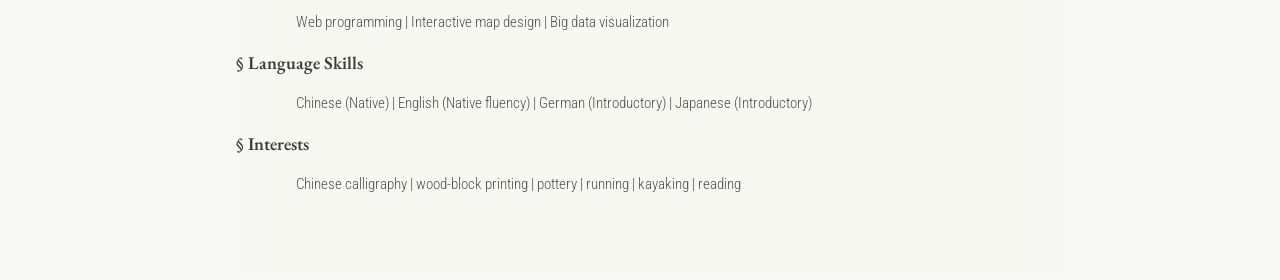
<file: experiences.html>
<!doctype html>
<html lang="en">
  <head>
    <meta charset="utf-8">
    <title>Mengyu Liang</title>
    <link rel="shortcut icon" href="assets/niuhu.png">
	<link rel="stylesheet" type="text/css" href="style.css">

  </head>
  <body>

  		<button onclick="topFunction()" id="myBtn" title="Go to top"><img src="assets/up.png" width="50" height="50" alt="up" /></button>

		<h5 class="notation"> "The Earth is what we all have in common" –Wendell Berry</h5>
		<h1>Mengyu   Liang  (Amber)</h1>
		<h3>Integrative Earth Science Researcher | Ph.D. in Remote Sensing</h3>
		

		<div class="container"> <!-- Links to include in navbar -->
		      <ul class="navbar">  <!-- Unordered list for links on navbar -->

		      	<!-- <a href="http://www.stackoverflow.com/">
				    <button: stackoverflow-->

	      		<li><a href="index.html">ABOUT</a></li>
				<li><a href="experiences.html">CURRICULUM VITAE</a></li>
				<li><a href="portfolio.html">PORTFOLIO</a></li>
		        <li><a href="contact.html">CONTACT</a></li>
		        
		      </ul>
		</div>
		<hr />
		
		<div class="content" id="cv_elements">
			<div class="row">

			    <h2><span>&#167;</span> Current Appointment</h2>

			    	<h4>Postdoctoral Fellow, Department of Earth System Science, Stanford University, 2024 - Present</h4>
			    		<p>Supervisor: Dr. Chris Field</p>

			    <h2><span>&#167;</span> Education</h2>

			    	<h4>University of Maryland, College Park, USA, August 2019 - May 2024</h4>
			    		<p>PhD, Department of Geographical Sciences</p>
			    	<h4>Technical University of Munich (TUM), Munich, Germany, October 2017 - August 2019</h4>
			    		<p>MSc, International Cartography M.Sc. Program</p>
			    	<h4>University of Wisconsin-Madison (UW-Madison), Madison, USA, September 2013 - May 2017</h4>
			    		<p>BSc with Honors, Geography, Cartography/Geographic Information System (GIS)</p>


			    <h2><span>&#167;</span> Publication </h2>

			    	<h4>Peer-reviewed Publications</h4>
			    	<ul>
				    	<li>Zhu, X., Luleva, M., Gou, Y. and Liang, M., 2026. Mapping agroforestry Above-Ground Biomass using GEDI structural traits and Sentinel-ALOS-2 PALSAR-2 multisensor fusion. Science of Remote Sensing, p.100477.</li>
						<li>Heinrich, V., Holcomb, A., Besnard, S., et al. (incl. Liang, M.). Science Advances, 12(27), p.eadz1923.</li>
						<li>Liang, M., Hakkenberg, C., Villa, L.M., Duncanson, L. and Field, C.B., 2025. Comparing the spatial effects and longevity of key fuel treatments in California using spaceborne lidar data. Journal of Environmental Management, 396, p.128044.</li>
						<li>Demol, M., Amuchastegui, N., Bernotaite, G., et al. (incl. Liang, M.), 2024. Multi-scale lidar measurements suggest miombo woodlands contain substantially more carbon than thought. Communications Earth &amp; Environment, 5(1), p.366.</li>
						<li>Hunka, N., Santoro, M., Armston, J., et al. (incl. Liang, M.), 2023. On the NASA GEDI and ESA CCI biomass maps: Aligning for uptake in the UNFCCC Global Stocktake. Environmental Research Letters, 8(12), p.124042.</li>
						<li>Duncanson, L., Liang, M., Leitold, V., Armston, J., Moorthy, S.M., Dubayah, R., Costedoat, S., Enquist, B., Fatoyinbo, L., Goetz, S. and Gonzalez-Roglich, M., 2023. The Effectiveness of Global Protected Areas for Climate Change Mitigation. Nature Communications, 14, 2908.</li>
						<li>Liang, M., Duncanson, L., Silva, J.A. and Sedano, F., 2023. Quantifying aboveground biomass dynamics from charcoal degradation in Mozambique using GEDI Lidar and Landsat. Remote Sensing of Environment, 284, p.113367.</li>
						<li>Liang, M., González-Roglich, M., Roehrdanz, P., Tabor, K., Zvoleff, A., Leitold, V., Silva, J., Fatoyinbo, T., Hansen, M. and Duncanson, L., 2023. Assessing protected area's carbon stocks and ecological structure at regional-scale using GEDI lidar. Global Environmental Change, 78, p.102621.</li>
						<li>Sedano, F., Mizu-Siampale, A., Duncanson, L. and Liang, M., 2022. Influence of Charcoal Production on Forest Degradation in Zambia: A Remote Sensing Perspective. Remote Sensing, 14(14), p.3352.</li>
						<li>Liang, M., Pause, M., Prechtel, N. and Schramm, M., 2020. Regionalization of coarse scale soil moisture products using fine-scale vegetation indices—Prospects and case study. Remote Sensing, 12(3), p.551.</li>
						<li>Kasmerchak, C.S., Mason, J.A. and Liang, M., 2019. Laser diffraction analysis of aggregate stability and disintegration in forest and grassland soils of northern Minnesota, USA. Geoderma, 338, pp.430-444.</li>
					</ul>

			    	<h4>Publications in Progress</h4>
			    	<ul>
			    		<li>Liang, M., Minor, D., Silva, J., Fatoyinbo, L., et al., 2026. Climate Mitigation Benefits of Forest Restoration Increase Over Time in East Africa. (In Review, Nature Communications)</li>
			    		<li>Liang, M. and Wüpper, D., 2026. From Proxies to Assessments: Using Earth Observation Products for Credible Policy Evaluation. (In Review, Review of Environmental Economics and Policy)</li>
			    		<li>Liang, M., Higuera-Mendieta, I., Deng, C., Balch, J., Wu, X., Nolan, C. and Field, C., 2026. Wildfire Behaviors in Response to Fuel Treatment in California. (In Preparation)</li>
			    		<li>Barenblitt, A., Liang, M., Leitold, V., et al., 2026. If a tree is "Protected", is it? Using satellite-borne LiDAR to understand efficacy of protection status in West and Central African Protected Areas. (In Review, Nature Communications)</li>
			    		<li>Leitold, V., Liang, M., Keller, M., et al., 2026. Assessing the forest structure and carbon benefits of Indigenous landscapes in Brazil with GEDI: implications for conservation and climate. (In Review, Earth's Future)</li>
			    		<li>Qin, Z., Liu, L., Liang, M., Nolan, C., Cabiyo, B. and Field, C., 2026. Integrating Process-Based Modeling and GEDI with Knowledge-Guided Machine Learning to Reconstruct Continuous Forest Biomass-Age Trajectories. (In Review, Remote Sensing of Environment)</li>
			    	</ul>

			    	<h4>Other Publications</h4>
			    	<ul>
			    		<li>Ma, Y., Yang, J., Liang, M., Higuera-Mendieta, I. and Chen, M., 2026. Earth Embedding: Theory, Products, and Applications. In Fundamentals of Next-Generation Remote Sensing (Huang, X., Weng, Q., Sertel, E. and Im, J., eds.). (In review)</li>
			    		<li>Liang, M., 2025. Case study in IUCN-WCPA report Enhancing Climate Change Mitigation in Protected Areas. World Conservation Congress, Abu Dhabi.</li>
			    		<li>Liang, M., 2024. Monitoring Aboveground Biomass in Forest Conservation and Restoration Areas Using GEDI and Optical Data Fusion (Doctoral Dissertation).</li>
			    		<li>Duncanson, L., Dubayah, R., Armston, J., Liang, M., Arthur, A. and Minor, D., 2020. CMS: LiDAR Biomass Improved for High Biomass Forests, Sonoma County, CA, USA, 2013. ORNLDAAC.</li>
			    		<li>Liang, M., 2019. Analyzing and Visualizing the Relationships between Vegetation Traits and Soil Moisture in Wetland Environment from Remote Sensing Data (Master's Thesis).</li>
			    		<li>Liang, M., 2017. Interaction of Human Settlement, Vegetation Patterns and Soils in the Northern Minnesota Prairie-Forest Region from the Euro-American Settlement Era to Present (Honors Thesis).</li>
			    		<li>Mason, J., Kasmerchak, C., Keita, H., Liang, M. and Gruley, K., 2016. Effects of Holocene vegetation change on soils across the forest-grassland transition, northern Minnesota, and implications for erosion processes. EGUGA, pp. EPSC2016-5275.</li>
			    	</ul>

			    <h2><span>&#167;</span> Honors and Grants </h2>

			    	<h4>Grants and Fellowships</h4>
			    	<ol>
			    		<li>Stanford Impact Lab Postdoctoral Fellowship, for solution-oriented social science (2025-26)</li>
			    		<li>Seed Funding in Environmental Social Science, fuel treatment effectiveness ($41k), Stanford — primary proposal writer, awarded to PI Chris Field (2025-26)</li>
			    		<li>Future Investigators in NASA Earth and Space Science and Technology (FINESST): 3-year PhD fellowship/training grant ($134,271), NASA (2021-24)</li>
			    		<li>Dean's Research Initiative, College of Behavioral and Social Sciences, UMD ($1,500) (2020)</li>
			    		<li>College of Letters &amp; Science Senior Thesis Research Grant, UW-Madison ($3k) (2016)</li>
			    		<li>Welton Summer Sophomore Research Apprenticeship Grant, UW-Madison ($3k) (2014)</li>
			    	</ol>

			    	<h4>Awards and Honors</h4>
			    	<ol>
			            <li>Outstanding Graduate Research Assistance, Department of Geographical Sciences, UMD (2024)</li>
			            <li>Excellence in Graduate Research Award, 1st Place, Department of Geographical Sciences, UMD (2023)</li>
			            <li>Three-Minute Thesis Competition, college &amp; university-wide final winner, UMD (2023)</li>
			            <li>Graduate Student Appreciation Award for outstanding service, Department of Geographical Sciences, UMD (2021)</li>
			            <li>O.E. Baker Award for outstanding graduate academic and service, UMD (2021)</li>
			            <li>Study Completion Scholarship, German Academic Exchange Service (DAAD) (2019)</li>
			            <li>Geo4Women Award for successful research proposal and summer internship, Vienna University of Technology (2018)</li>
			            <li>Olmstead Achievement Award, Department of Geography, UW-Madison (2017)</li>
			            <li>Kohn Award for summer research, Department of Geography, UW-Madison (2016)</li>
			            <li>Cartography Lab Annual Design Challenge Honorable Mention, UW-Madison (2016)</li>
			            <li>College of Letters and Science Honors Program, UW-Madison (2014-17)</li>
			            <li>Dean’s List, UW-Madison (2013-17)</li>
			        </ol>

			    <h2><span>&#167;</span> Research Experience </h2>

					<h4>Postdoctoral Fellow, Woods Institute, Stanford University, Summer 2024 - Present</h4>
						<ol>
							<li>Lead research projects assessing fuel treatment effectiveness for wildfire mitigation using Earth observation data and causal inference analysis</li>
							<li>Conduct policy research on enhancing Voluntary Carbon Market integrity with EO-based direct biomass product intake</li>
							<li>Facilitate stakeholder engagement events for the Natural Climate Solutions (NCS) initiative at the Woods Institute</li>
							<li>Mentor graduate and undergraduate students; grant writing</li>
						</ol>

					<h4>FINESST Fellow, NASA, Fall 2021 - Spring 2024</h4>
						<ol>
							<li>Obtained a competitive national research fellowship</li>
							<li>Developed remote sensing techniques to fill spatial and temporal gaps in forest carbon data from GEDI lidar</li>
							<li>Integrated econometric methods to assess conservation and restoration effectiveness</li>
							<li>Established collaborations with several NGOs and local communities for validation data collection</li>
						</ol>

					<h4>Graduate Research Assistant, UMD, Fall 2019 - Spring 2024</h4>
						<p>Investigated the accuracy of data products on forest structure and biomass from NASA's spaceborne lidar missions, GEDI and ICESat-2, and developed new methods and algorithms for terrestrial ecology applications.</p>
						<ol>
							<li>Project 1 — GEDI Level 4A model and product improvement: collaborated with the GEDI Science Team to develop statistical models for footprint-level aboveground biomass density estimates, assessed the input datasets used for model calibration/validation, and compared model performance for the next GEDI Level 4A release</li>
							<li>Project 2 — Global protected areas carbon effectiveness assessment: developed a scalable framework for assessing forest conservation's ecological and climatic impact at national and global scales using GEDI data and counterfactual analysis</li>
							<li>Project 3 — Quantification of carbon loss from forest degradation: investigated GEDI and ICESat-2 for subtle forest disturbance detection and developed a lidar-optical data fusion methodology for mapping forest carbon dynamics</li>
						</ol>

			        <h4>Master’s Thesis Research, Technical University of Dresden, Fall 2018 - Summer 2019</h4>
			            <ol>
			                <li>Analyzed relationships between vegetation traits from Sentinel-2 imagery and soil moisture from ASCAT microwave data</li>
							<li>Published research results in a remote sensing journal</li>
							<li>Programmed an interactive map used by students in a remote sensing course</li>
			            </ol>

			        <h4>Geo4Women Researcher, Vienna University of Technology, Summer 2018</h4>
			            <ol>
			                <li>Designed and acquired funding for a research project combining in-situ water level monitoring and ESA Copernicus satellite data</li>
							<li>Analyzed time-delay responses of vegetation, soil moisture, and flooding in the Okavango Delta, Botswana</li>
			            </ol>

			        <h4>Research Assistant, Chair of Remote Sensing Technology, TUM, Spring 2018</h4>
			            <ol>
			                <li>Investigated data fusion methods linking high-resolution UNOSAT disaster assessment data with medium-resolution Sentinel-2 imagery using Google Earth Engine</li>
			            </ol>

			        <h4>Senior Honors Thesis Research, Department of Geography, UW-Madison, Fall 2016 - Spring 2017</h4>
			            <ol>
			                <li>Analyzed land cover/land use change by processing historical aerial imagery from the 1930s and 2015 for northern Minnesota</li>
							<li>Interpreted 19th-century land survey notes and plat maps to reconstruct pre-settlement vegetation patterns</li>
							<li>Integrated multi-source soil survey data and agricultural statistics to analyze human impact on forest-prairie ecotone dynamics</li>
			            </ol>

			        <h4>Research Assistant, Department of Agricultural and Applied Economics, UW-Madison, Fall 2016 - Spring 2017</h4>
						<ol>
							<li>Programmed Python tools to extract large geocoded datasets of agricultural practices from web-based APIs</li>
							<li>Collaborated with faculty and students in applied economics to analyze data and build models on agricultural technology adoption</li>
						</ol>

			        <h4>Research Assistant, Geomorphology Lab, UW-Madison, Summer 2014 - Spring 2016</h4>
			            <ol>
							<li>Conducted laboratory experiments measuring soil aggregate size, organic matter, and clay content</li>
							<li>Analyzed stable carbon isotope composition of soil samples</li>
							<li>Designed methodology and acquired funding for senior honors thesis project</li>
			            </ol>

			    <h2><span>&#167;</span> Teaching Experience </h2>

			    	<h4>Mentorship</h4>
			    	<ol>
			    		<li>Sustainability, Engineering and Science - Undergraduate Research (SESUR) Fellowship Program, Stanford (Summer 2026): mentored an undergraduate student in securing a SESUR Fellowship for a project on deep-learning methods for operational 3D fuel mapping in California forests</li>
			    		<li>BioBUDS Undergraduate Research Internship, Stanford (Spring 2025): mentored an indigenous undergraduate student in interdisciplinary research project design and technical skills (remote sensing, GIS, cartographic visualization)</li>
			    		<li>Graduate Peer Mentorship, Department of Geographical Sciences, UMD (Fall 2022, 2023): co-developed a departmental peer mentoring program and served as peer mentor to three PhD students</li>
			    	</ol>

			    	<h4>Instructor</h4>
			    	<ol>
			    		<li>SCI 93 Seeing Earth from Space: How Satellites Reveal a Changing Planet, Stanford Continuing Studies (Winter 2026, upcoming): proposed and developed a new course for a diverse public audience integrating remote sensing fundamentals, environmental applications, and hands-on use of open-access NASA Earth observation data</li>
			    	</ol>

			    	<h4>Guest Lecturer</h4>
			    	<ol>
			    		<li>GEOG 172 Earth from Space, UMD (Summer 2022 and Spring 2023): designed course materials on lidar and SAR remote sensing for classes of 100+ and 200+ students</li>
			    		<li>GEOG 272 Introduction to Earth Observation Science, UMD (Fall 2023): designed and delivered material on multi-source remote sensing and data fusion for a class of 50+ students</li>
			    	</ol>

			    	<h4>Graduate Teaching Assistant</h4>
			    	<ol>
		              <li>GEOG 201 Geography of Environmental Systems, UMD (Fall 2019 - Fall 2020): graded and proctored exams, supported course management for 200+ students, and assisted with the online course transition during COVID-19</li>
		              <li>GEOG 471 Technologies for Computational Earth Observations, UMD (Summer 2020): prepared multi-source remote sensing datasets and developed a Python/Jupyter workflow for lab sessions</li>
            		</ol>

			    	<h4>Academic Coach</h4>
			    	<ol>
		              <li>Cartography and GIS, Division of Diversity, Equity &amp; Education Achievement, UW-Madison (Spring - Fall 2015): designed tutoring materials tailored to first-generation students' academic needs</li>
            		</ol>

			    <h2><span>&#167;</span> Service and Activities </h2>
			    	<ol>
			            <li>Science for High Integrity Frameworks to Transform Carbon Markets (SHIFT-CM) Committee (Summer 2026 - present): coordinator on the SHIFT-CM Steering Committee, connecting SHIFT-CM (led by Yale and The Nature Conservancy) with Stanford's Natural Climate Solutions Initiative</li>
			            <li>AGU Global Environmental Change Session Convener (Winter 2026, upcoming): co-organized a session on sustainable forest management under a changing climate</li>
			            <li>Summer Field Team Lead, Blodgett Forest, California (Summer 2026): led a 7-member, multi-institutional field team collecting mobile laser scanning data across 20 Sierra Nevada sites</li>
			            <li>Summer Mentee/Mentor Peer Research Group Lead, Stanford (Summer 2026): organized weekly peer research meetings for 4 undergraduate mentees and 3 mentors</li>
			            <li>Department of Earth System Science (ESS) Seminar Host, Stanford (Spring 2026): invited and hosted Dr. John Armston as an ESS seminar speaker</li>
			            <li>President, Geographic Graduate Student Organization (GGSO), UMD (Fall 2020 - Spring 2021): led committee meetings on graduate student well-being during COVID-19</li>
			            <li>Social Event Coordinator, GGSO, UMD (Fall 2019 - Spring 2020): organized 7 in-person and virtual social events for graduate students and faculty</li>
			            <li>Peer Reviewer: NASA proposal review panels (Summer 2026); journal reviewer for Nature Communications, PNAS, Remote Sensing of Environment, Earth System Science Data, Journal of Environmental Management, Journal of Forestry Research, Carbon Balance and Management, Environmental Monitoring and Assessment, International Journal of Applied Earth Observation and Geoinformation, Remote Sensing, Scientific Reports, Atmosphere, Sustainability, Forests, Agroforestry Systems, and Discover Geoscience</li>
			        </ol>

			    <h2><span>&#167;</span> Presentation and Talk </h2>
			    	<ol>
						<li>December 2026. Evaluating Mechanical and Fire-Based Treatments for Wildfire Growth Reduction in California. American Geophysical Union. San Francisco, California. (Upcoming poster)</li>
						<li>July 2026. Using Spaceborne Lidar Data to Assess Spatial Effects and Longevity of Fuel Treatment Strategies on Vegetation Structure in California. NASA Biosphere Meeting, College Park, Maryland. (Poster)</li>
						<li>April 2026. From space to actions: leveraging Earth observation (EO) for sustainable ecosystem management. Quantitative Ecosystem Dynamic Lab, UC Berkeley. (Invited talk)</li>
						<li>March 2026. Multi-scale lidar for sustainable forest management. Forestry Lunch Seminar, Dept. of Environmental Science, Policy, and Management, UC Berkeley. (Invited talk)</li>
						<li>February 2026. From space to actions: leveraging Earth observation (EO) for sustainable ecosystem management. Department of Geography, Ohio State University. (Invited seminar)</li>
						<li>December 2025. Using spaceborne lidar data to assess the spatial effects and longevity of fuel treatment strategies on vegetation structure in California. American Geophysical Union. New Orleans, Louisiana. (Poster)</li>
						<li>November 2025. Comparative Assessment of Fuel Treatment Strategies' Effectiveness on Wildfire Mitigation. Earth Lab, CU Boulder. (Invited talk)</li>
						<li>June 2025. Evidence-based Sustainable Forest Management Leveraging Econometrics and Earth Observation. Institute for Food and Resource Economics (ILR) Land Economics group seminar series. (Invited talk)</li>
						<li>March 2025. Monitoring Aboveground Biomass in Forest Conservation and Restoration Areas Using GEDI and Optical Data Fusion. Carnegie Institution for Science. (Invited talk)</li>
						<li>February 2025. Long-term Commitment Critical to Reach Forest Restoration's Climate Mitigation Potential in East Africa. Conservation International Nature Climate Solution Science Lab seminar series. (Invited talk)</li>
						<li>December 2024. Leveraging Earth Observation Data to Evaluate Long-Term Forest Restoration Impacts in East Africa. American Geophysical Union. Washington, DC. (Oral presentation)</li>
						<li>December 2024. Quantifying the effectiveness of forest restoration efforts for climate mitigation in East Africa using multi-source remote sensing data. American Geophysical Union. Washington, DC. (Invited poster)</li>
						<li>July 2024. Current methods using lidar and optical imagery time series for monitoring forest restoration & carbon stock changes in East Africa. Conservation Research Institute, University of Cambridge. Cambridge, UK. (Invited talk)</li>
						<li>March 2024. Recent advances for using lidar and optical remote sensing for capturing forest recovery associated with restoration efforts in East Africa. Recovery R2D2: Quantifying Regrowth and Recovery from Deforestation and Degradation at Large Scale. German GeoResearch Center (GFZ). Potsdam, Germany. (Invited talk)</li>
						<li>August 2023. Using GEDI Lidar to assess ecological impacts of forest conservation and restoration. NASA Hyperwall session, Ecological Society of America (ESA) annual meeting. Portland, Oregon. (Invited NASA hyperwall presentation)</li>
						<li>May 2023. A scalable framework of using GEDI Lidar data to assess protected areas' (PAs) effectiveness in conserving forest carbon stock. Protected and Conserved Areas: Nature-based Climate Solutions workshop by IUCN & WCPA. Virtual. (Invited talk)</li>
						<li>May 2023. Monitoring forest recovery in long-term forest restoration sites in Uganda using GEDI Lidar and Landsat. NASA CCS Joint Science Workshop. College Park, MD. (Poster presentation)</li>
						<li>December 2022. Quantifying and Assessing Protected Area's Carbon Sequestration Potential and Ecological Values at a Regional-scale Using GEDI data. American Geophysical Union. Chicago, IL. (Poster presentation)</li>
						<li>May 2022. Monitoring aboveground biomass dynamics in forest restoration areas using GEDI Lidar and optical data fusion. Living Planet Symposium. Bonn, Germany. (Poster presentation)</li>
						<li>March 2021. Using GEDI Lidar to assess Protected Area efficacy in conserving forest carbon stocks and tree structure. IALE-North America Annual Meeting. (Oral presentation)</li>
						<li>April 2020. Quantifying Local-scale Forest Degradation Intensity from Charcoal Production Using a Fusion of GEDI and Landsat Data. European Geosciences Union. (Oral presentation)</li>
						<li>May 2017. Interaction of Human Settlement, Vegetation Patterns and Soils in the Northern Minnesota Prairie-Forest Region from the Euro-American Settlement Era to Present. Senior Honors Thesis Symposium and Undergraduate Symposium. Madison, WI. (Oral presentation)</li>
			        </ol>

			    <h2><span>&#167;</span> Programing Skills </h2>

			    	<p>Python | R | JavaScript | Google Earth Engine (GEE) | IDL | HTML/CSS | Java</p>


			    <h2><span>&#167;</span> Software Skills </h2>

			    	<p>QGIS | ArcGIS | Adobe Illustrator &amp; Photoshop | CloudCompare | GitHub | Microsoft Suite</p>

			    <h2><span>&#167;</span> Mapping Skills </h2>
			    	<p>Web programming | Interactive map design | Big data visualization</p>

			    <h2><span>&#167;</span> Language Skills </h2>

			        <p>Chinese (Native) | English (Native fluency) | German (Introductory) | Japanese (Introductory)</p>

			    <h2><span>&#167;</span> Interests</h2>
			    	<p>Chinese calligraphy | wood-block printing | pottery | running | kayaking | reading</p>

			</div>

       

    	</div>
		<div class="footwrap" id="jingxing">
				<p>Old photo of Guanghua St. in downtown Kunming in early 1990s | Photo credit: Forbes

		</div>

		<button id="credit"><p>&#169; Mengyu Liang  2026</p></button>

		<script>
			//Get the button
			var mybutton = document.getElementById("myBtn");

			// When the user scrolls down 20px from the top of the document, show the button
			window.onscroll = function() {scrollFunction()};

			function scrollFunction() {
			  if (document.body.scrollTop > 150 || document.documentElement.scrollTop > 150) {
			    mybutton.style.display = "block";
			  } else {
			    mybutton.style.display = "none";
			  }
			}

			// When the user clicks on the button, scroll to the top of the document
			function topFunction() {
			  document.body.scrollTop = 0;
			  document.documentElement.scrollTop = 0;
			}
		</script>


  </body>
</html>
</file>
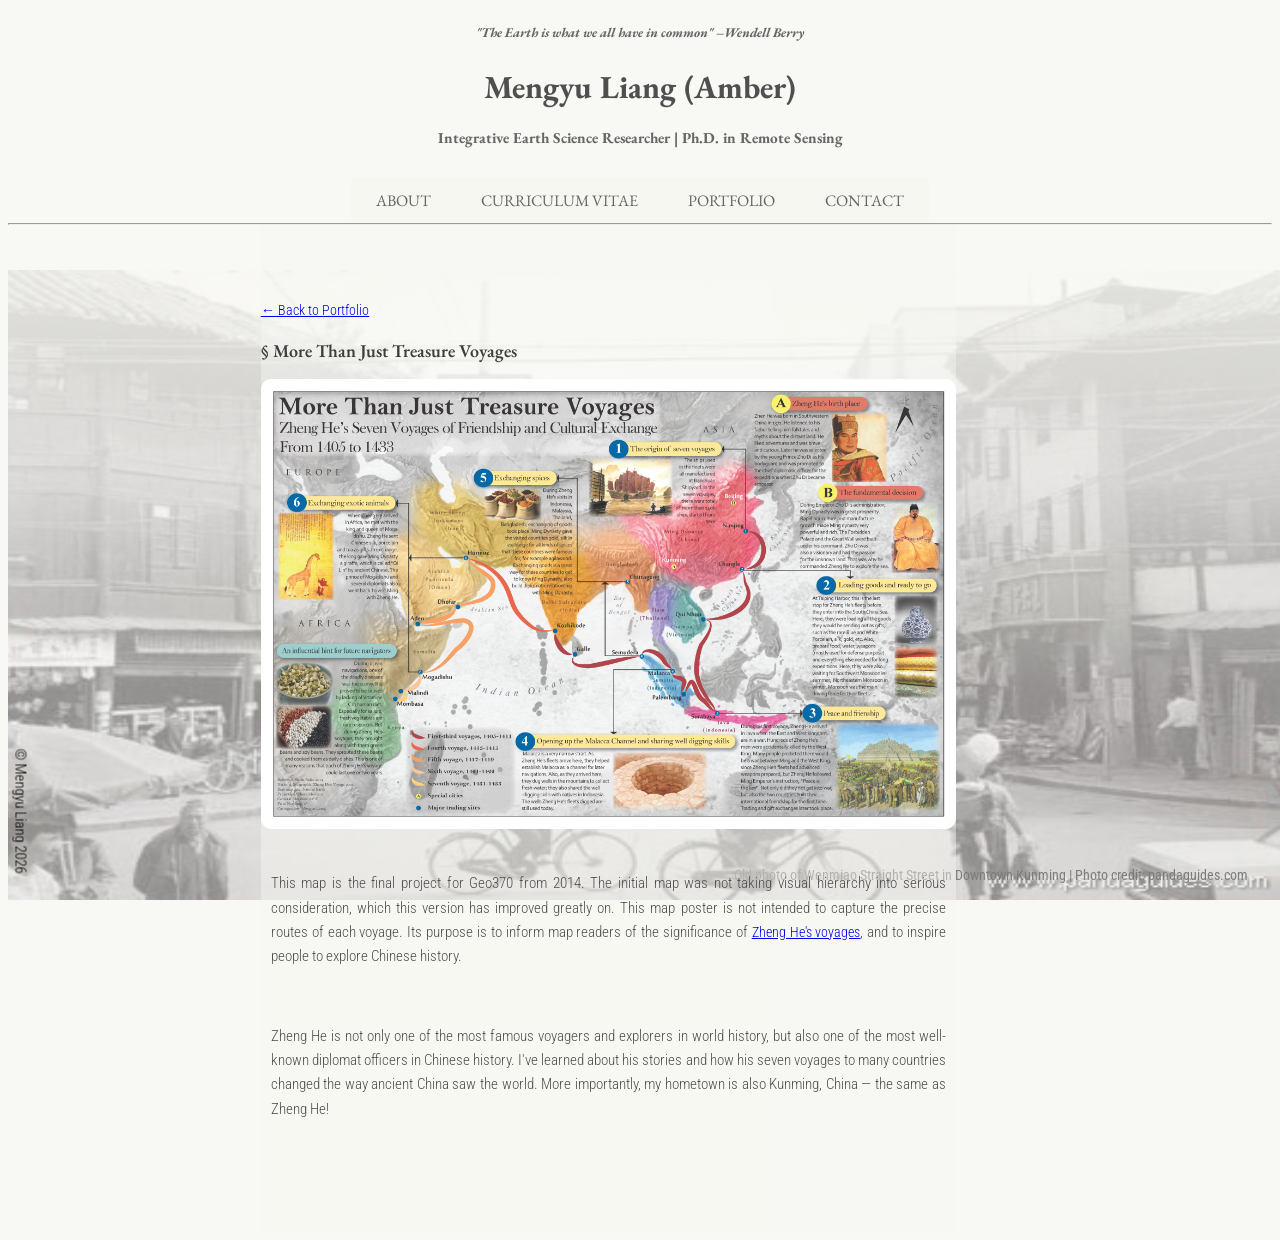
<file: final.html>
<!doctype html>
<html lang="en">
  <head>
    <meta charset="utf-8">
    <title>Mengyu Liang</title>
    <link rel="shortcut icon" href="assets/niuhu.png">
	<link rel="stylesheet" type="text/css" href="style.css">


  </head>
  <body>


		<button onclick="topFunction()" id="myBtn" title="Go to top"><img src="assets/up.png" width="50" height="50" alt="up" /></button>
		<h5 class="notation"> "The Earth is what we all have in common" –Wendell Berry</h5>
		<h1>Mengyu   Liang  (Amber)</h1>
		<h3>Integrative Earth Science Researcher | Ph.D. in Remote Sensing</h3>


		<div class="container"> <!-- Links to include in navbar -->
		      <ul class="navbar">  <!-- Unordered list for links on navbar -->

	      		<li><a href="index.html">ABOUT</a></li>
				<li><a href="experiences.html">CURRICULUM VITAE</a></li>
				<li><a href="portfolio.html">PORTFOLIO</a></li>
		        <li><a href="contact.html">CONTACT</a></li>

		      </ul>
		</div>
		<hr />

		<div class="content" id="project">
			<p><a href="portfolio.html">&larr; Back to Portfolio</a></p>

			<h2><span>&#167;</span> More Than Just Treasure Voyages</h2>

			<a href="assets/final_project.png" target="_blank">
				<img src="assets/final_project.png" alt="More Than Just Treasure Voyages" style="width:100%; border-radius:10px;"/>
			</a>

			<p class="description">
			This map is the final project for Geo370 from 2014. The initial map was not taking visual hierarchy into serious consideration, which this version has improved greatly on. This map poster is not intended to capture the precise routes of each voyage. Its purpose is to inform map readers of the significance of <a href="http://ngm.nationalgeographic.com/ngm/0507/feature2/index.html" target="_blank">Zheng He's voyages</a>, and to inspire people to explore Chinese history.
			</p>
			<p class="description">
			Zheng He is not only one of the most famous voyagers and explorers in world history, but also one of the most well-known diplomat officers in Chinese history. I've learned about his stories and how his seven voyages to many countries changed the way ancient China saw the world. More importantly, my hometown is also Kunming, China — the same as Zheng He!
			</p>
		</div>

		<div class="footwrap" id="bike">
			<p>Old photo of Wenmiao Straight Street in Downtown Kunming | Photo credit: pandaguides.com
		</div>
		<button id="credit"><p>&#169; Mengyu Liang  2026</p></button>

		<script>
			//Get the button
			var mybutton = document.getElementById("myBtn");

			// When the user scrolls down 20px from the top of the document, show the button
			window.onscroll = function() {scrollFunction()};

			function scrollFunction() {
			  if (document.body.scrollTop > 150 || document.documentElement.scrollTop > 150) {
			    mybutton.style.display = "block";
			  } else {
			    mybutton.style.display = "none";
			  }
			}

			// When the user clicks on the button, scroll to the top of the document
			function topFunction() {
			  document.body.scrollTop = 0;
			  document.documentElement.scrollTop = 0;
			}
		</script>

  </body>
</html>
</file>
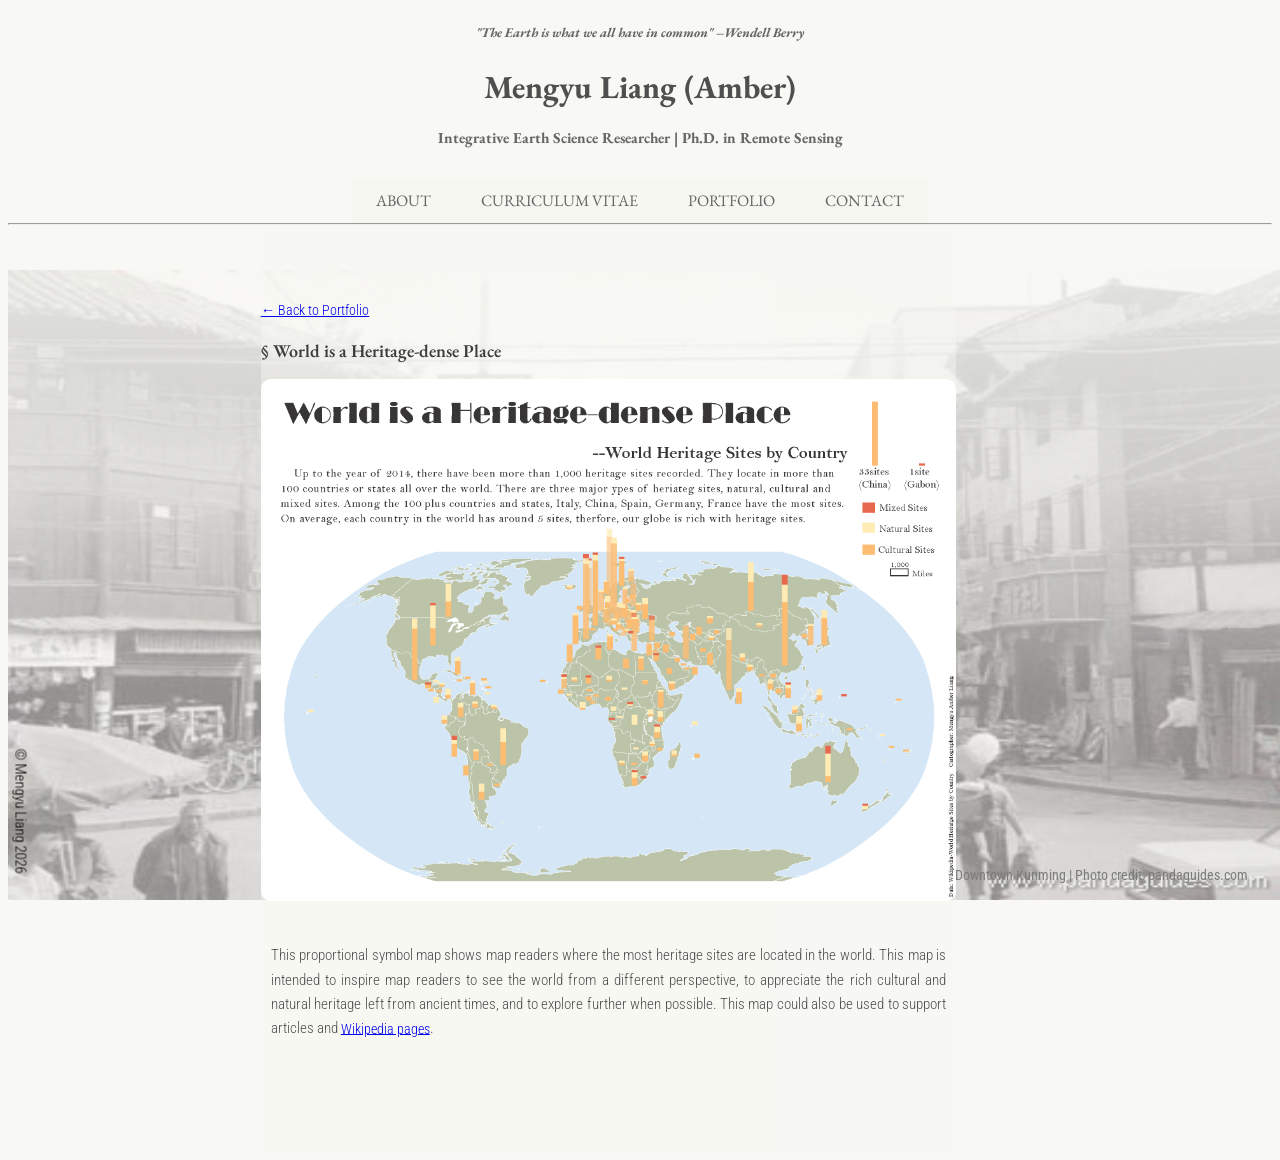
<file: heritage.html>
<!doctype html>
<html lang="en">
  <head>
    <meta charset="utf-8">
    <title>Mengyu Liang</title>
    <link rel="shortcut icon" href="assets/niuhu.png">
	<link rel="stylesheet" type="text/css" href="style.css">


  </head>
  <body>


		<button onclick="topFunction()" id="myBtn" title="Go to top"><img src="assets/up.png" width="50" height="50" alt="up" /></button>
		<h5 class="notation"> "The Earth is what we all have in common" –Wendell Berry</h5>
		<h1>Mengyu   Liang  (Amber)</h1>
		<h3>Integrative Earth Science Researcher | Ph.D. in Remote Sensing</h3>


		<div class="container"> <!-- Links to include in navbar -->
		      <ul class="navbar">  <!-- Unordered list for links on navbar -->

	      		<li><a href="index.html">ABOUT</a></li>
				<li><a href="experiences.html">CURRICULUM VITAE</a></li>
				<li><a href="portfolio.html">PORTFOLIO</a></li>
		        <li><a href="contact.html">CONTACT</a></li>

		      </ul>
		</div>
		<hr />

		<div class="content" id="project">
			<p><a href="portfolio.html">&larr; Back to Portfolio</a></p>

			<h2><span>&#167;</span> World is a Heritage-dense Place</h2>

			<a href="assets/world_heritage_sites.png" target="_blank">
				<img src="assets/world_heritage_sites.png" alt="World is a heritage-dense place" style="width:100%; border-radius:10px;"/>
			</a>

			<p class="description">
			This proportional symbol map shows map readers where the most heritage sites are located in the world. This map is intended to inspire map readers to see the world from a different perspective, to appreciate the rich cultural and natural heritage left from ancient times, and to explore further when possible. This map could also be used to support articles and <a href="https://en.wikipedia.org/wiki/Table_of_World_Heritage_Sites_by_country" target="_blank">Wikipedia pages</a>.
			</p>
		</div>

		<div class="footwrap" id="bike">
			<p>Old photo of Wenmiao Straight Street in Downtown Kunming | Photo credit: pandaguides.com
		</div>
		<button id="credit"><p>&#169; Mengyu Liang  2026</p></button>

		<script>
			//Get the button
			var mybutton = document.getElementById("myBtn");

			// When the user scrolls down 20px from the top of the document, show the button
			window.onscroll = function() {scrollFunction()};

			function scrollFunction() {
			  if (document.body.scrollTop > 150 || document.documentElement.scrollTop > 150) {
			    mybutton.style.display = "block";
			  } else {
			    mybutton.style.display = "none";
			  }
			}

			// When the user clicks on the button, scroll to the top of the document
			function topFunction() {
			  document.body.scrollTop = 0;
			  document.documentElement.scrollTop = 0;
			}
		</script>

  </body>
</html>
</file>
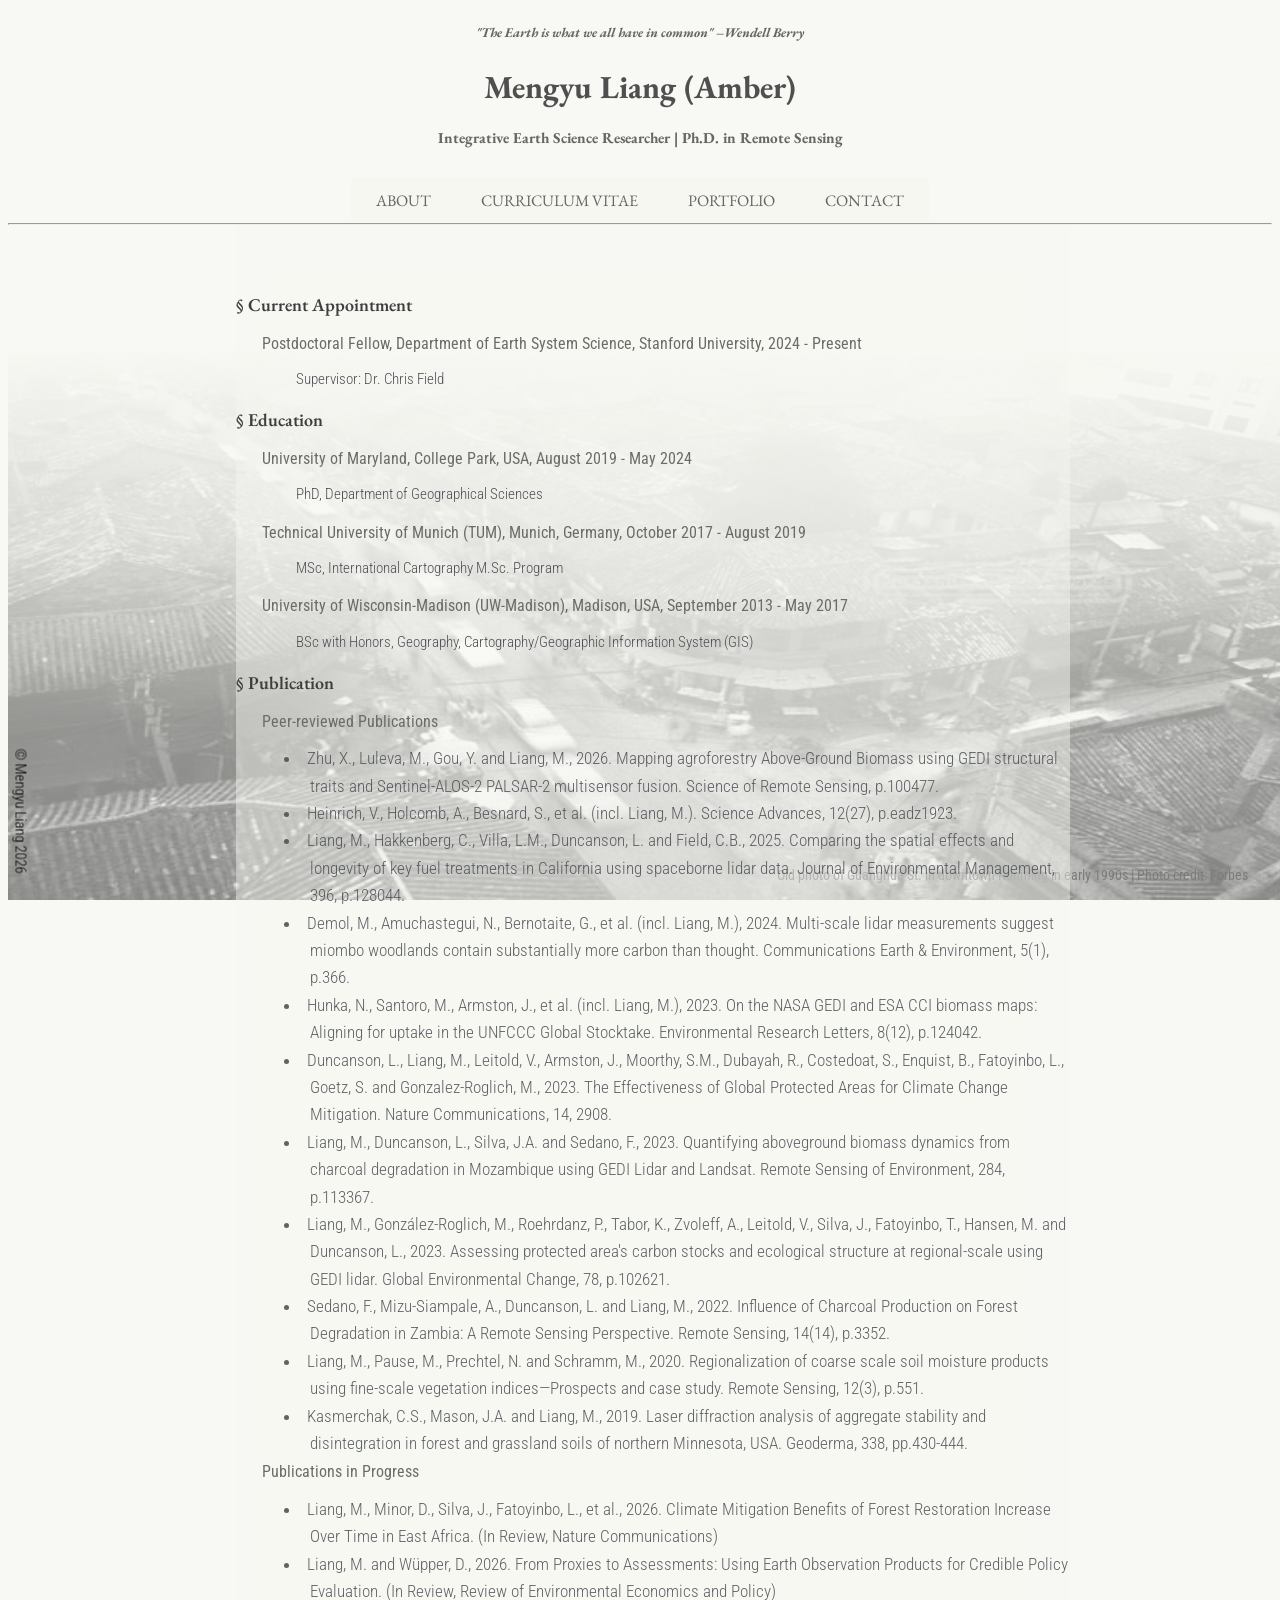
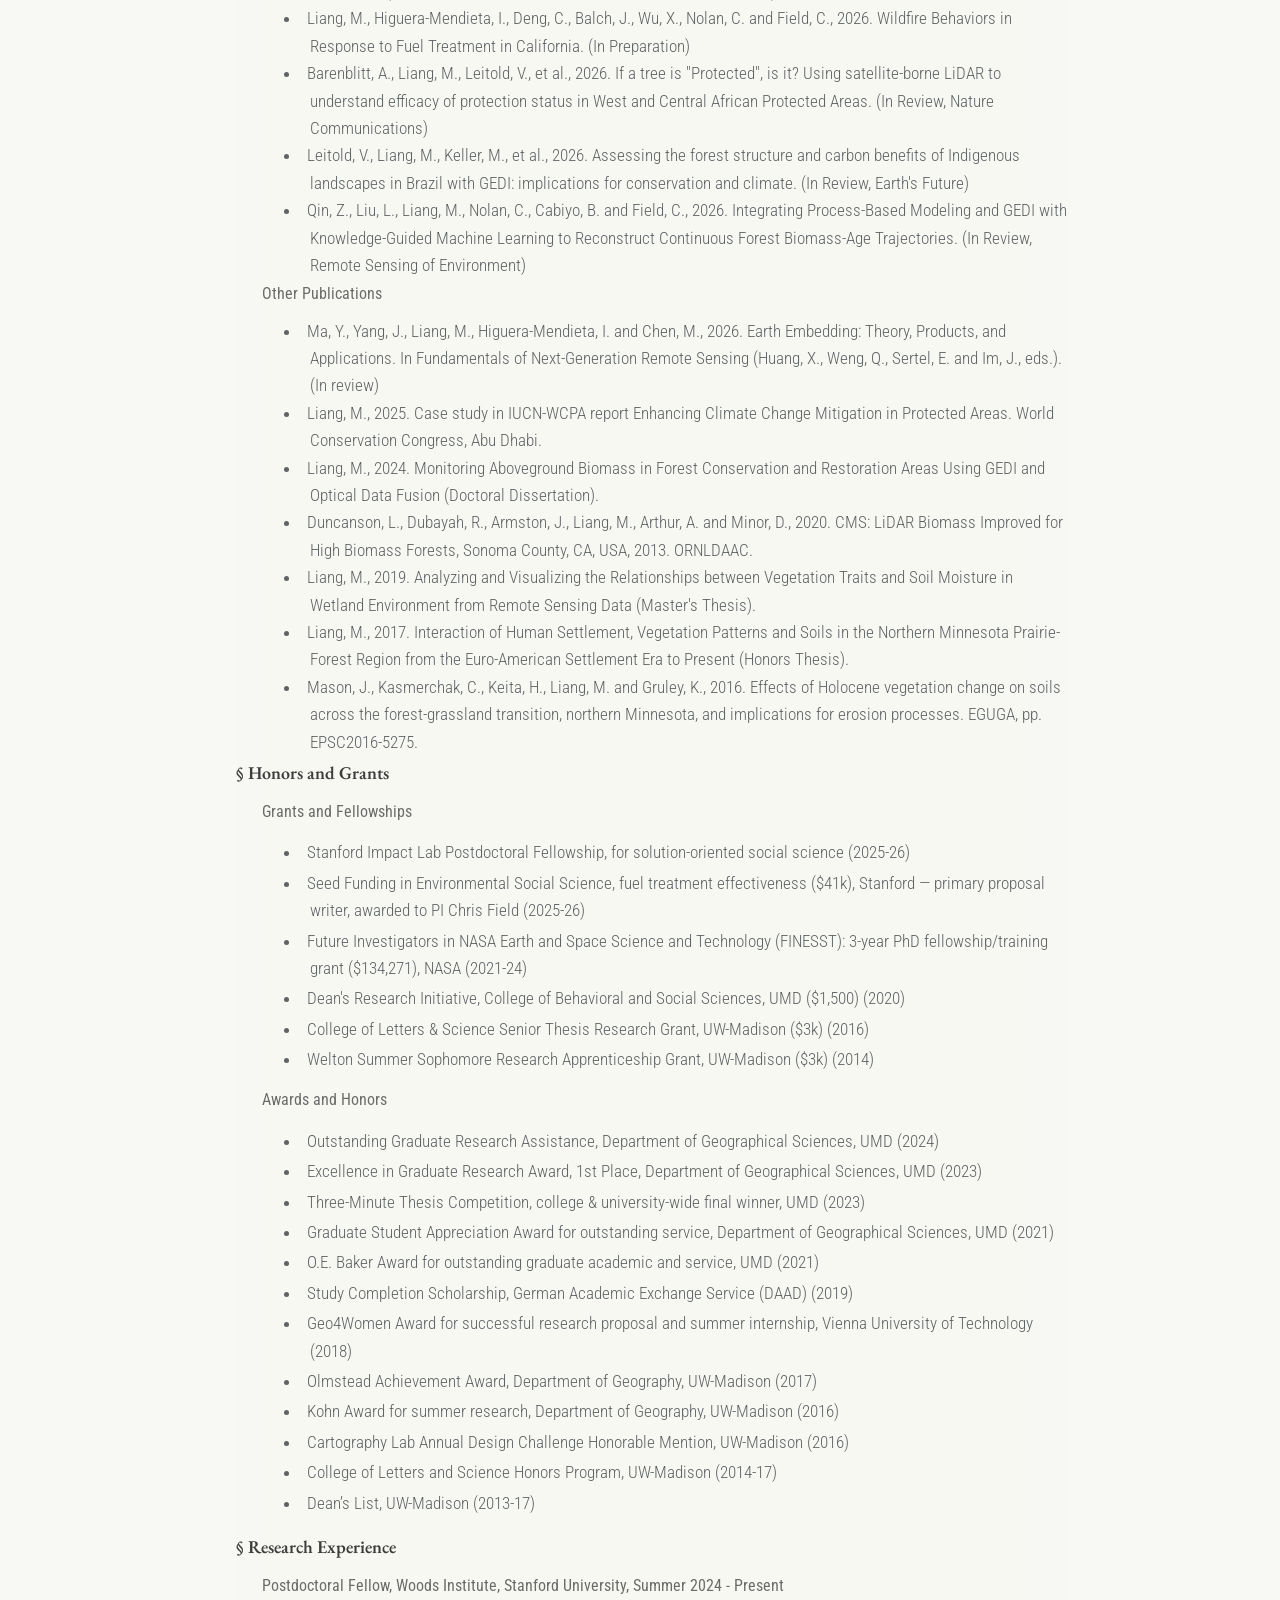
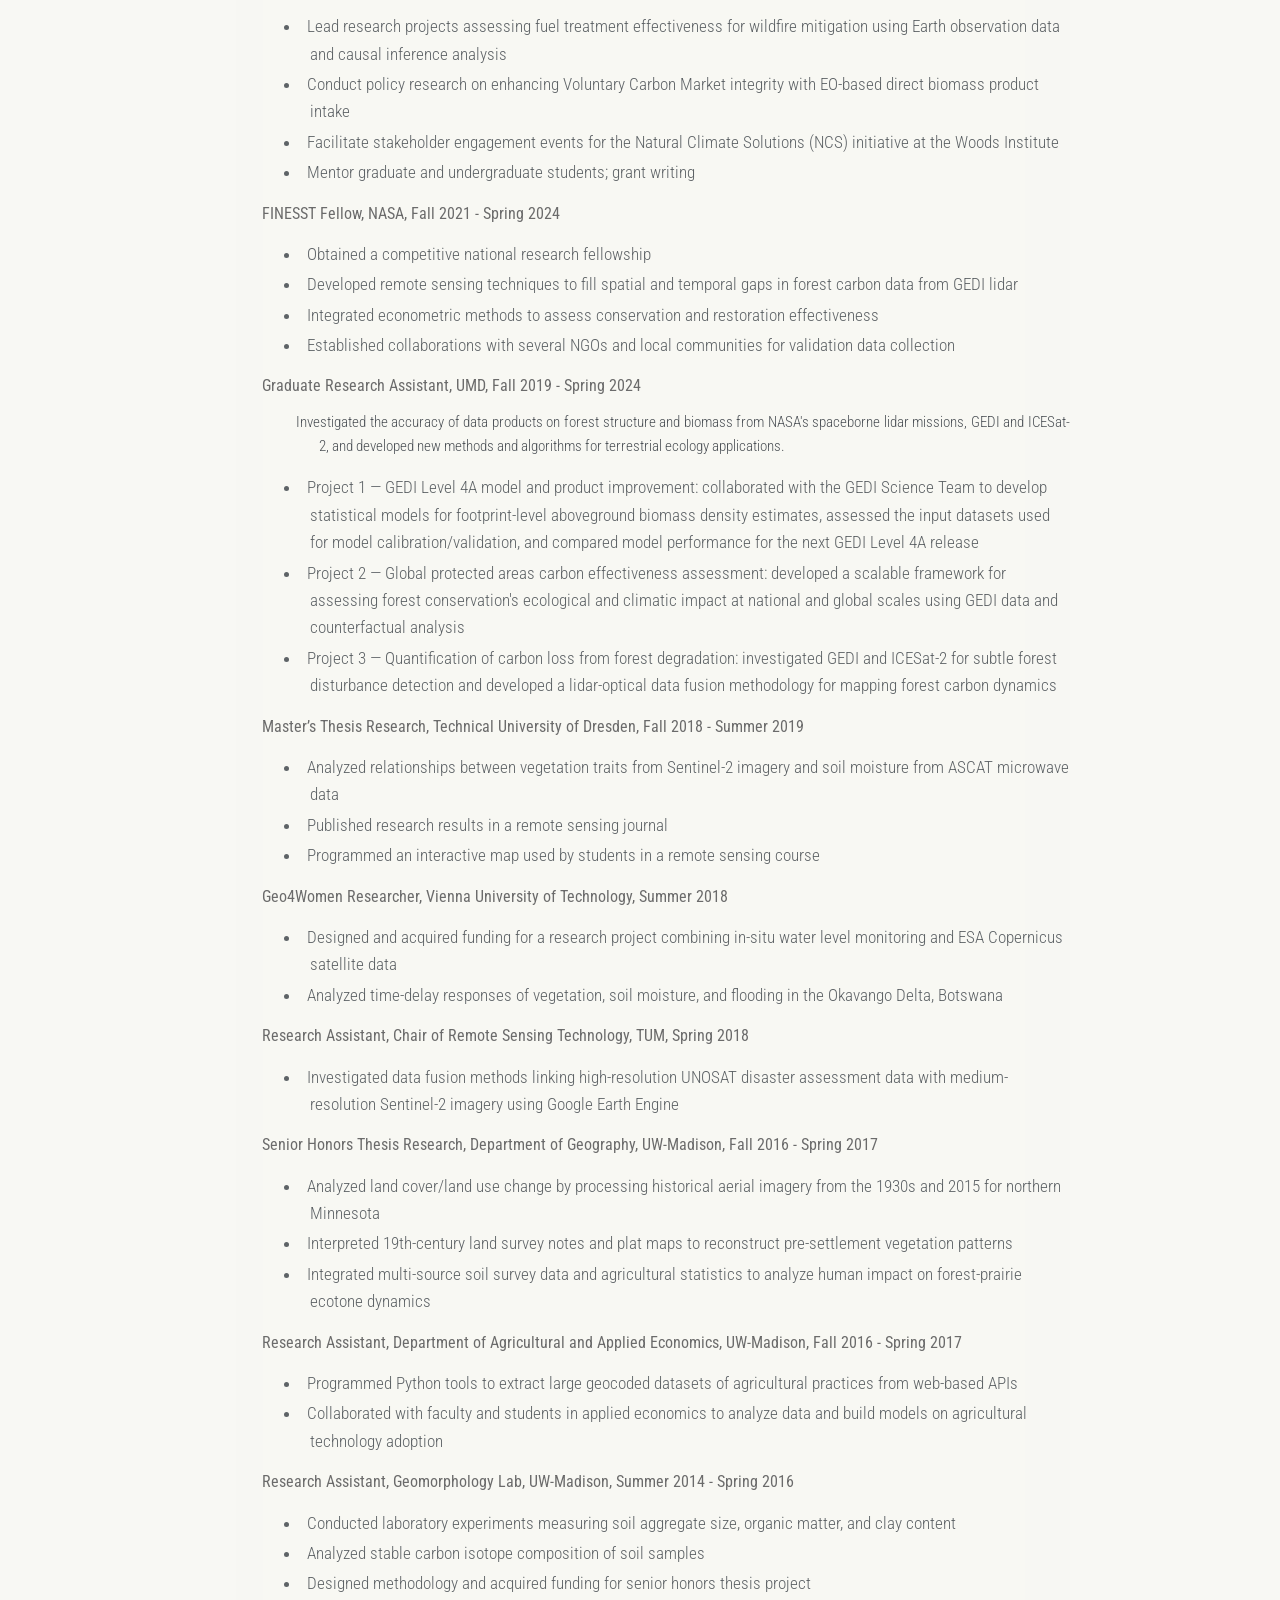
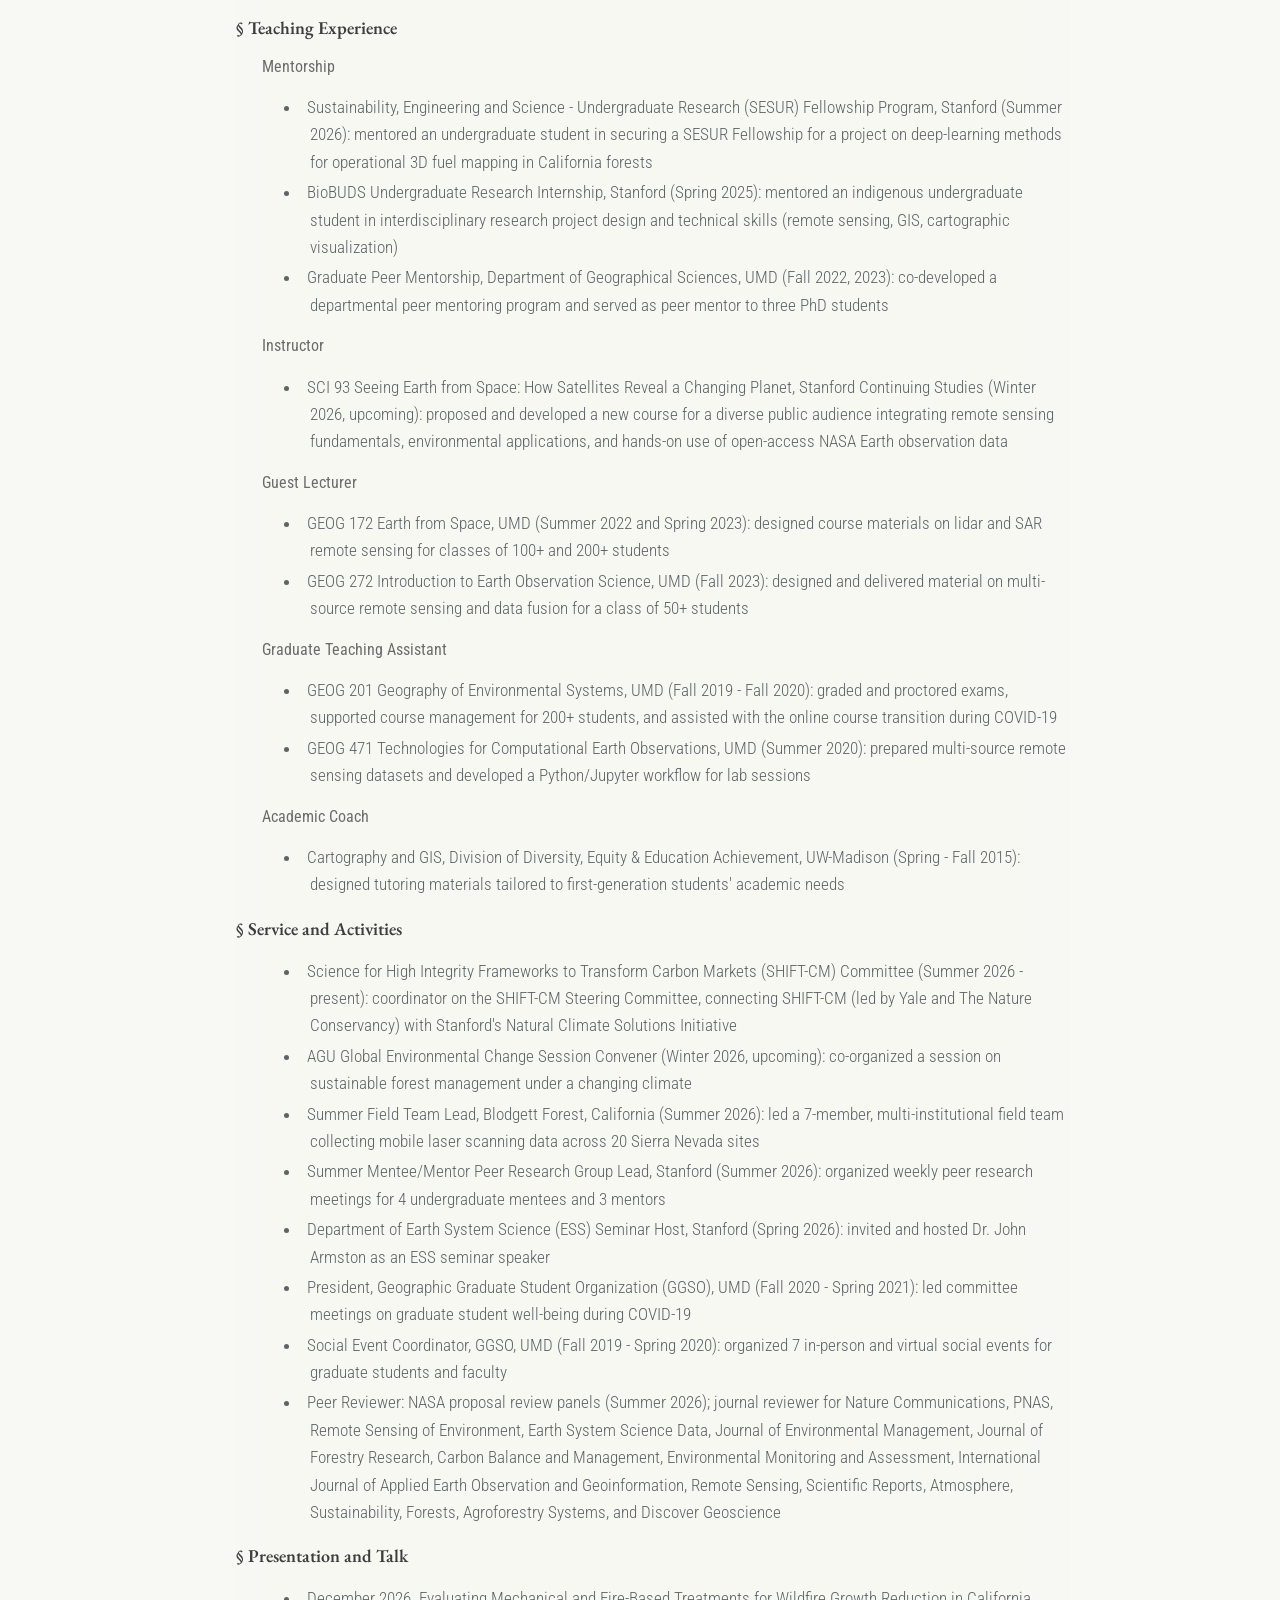
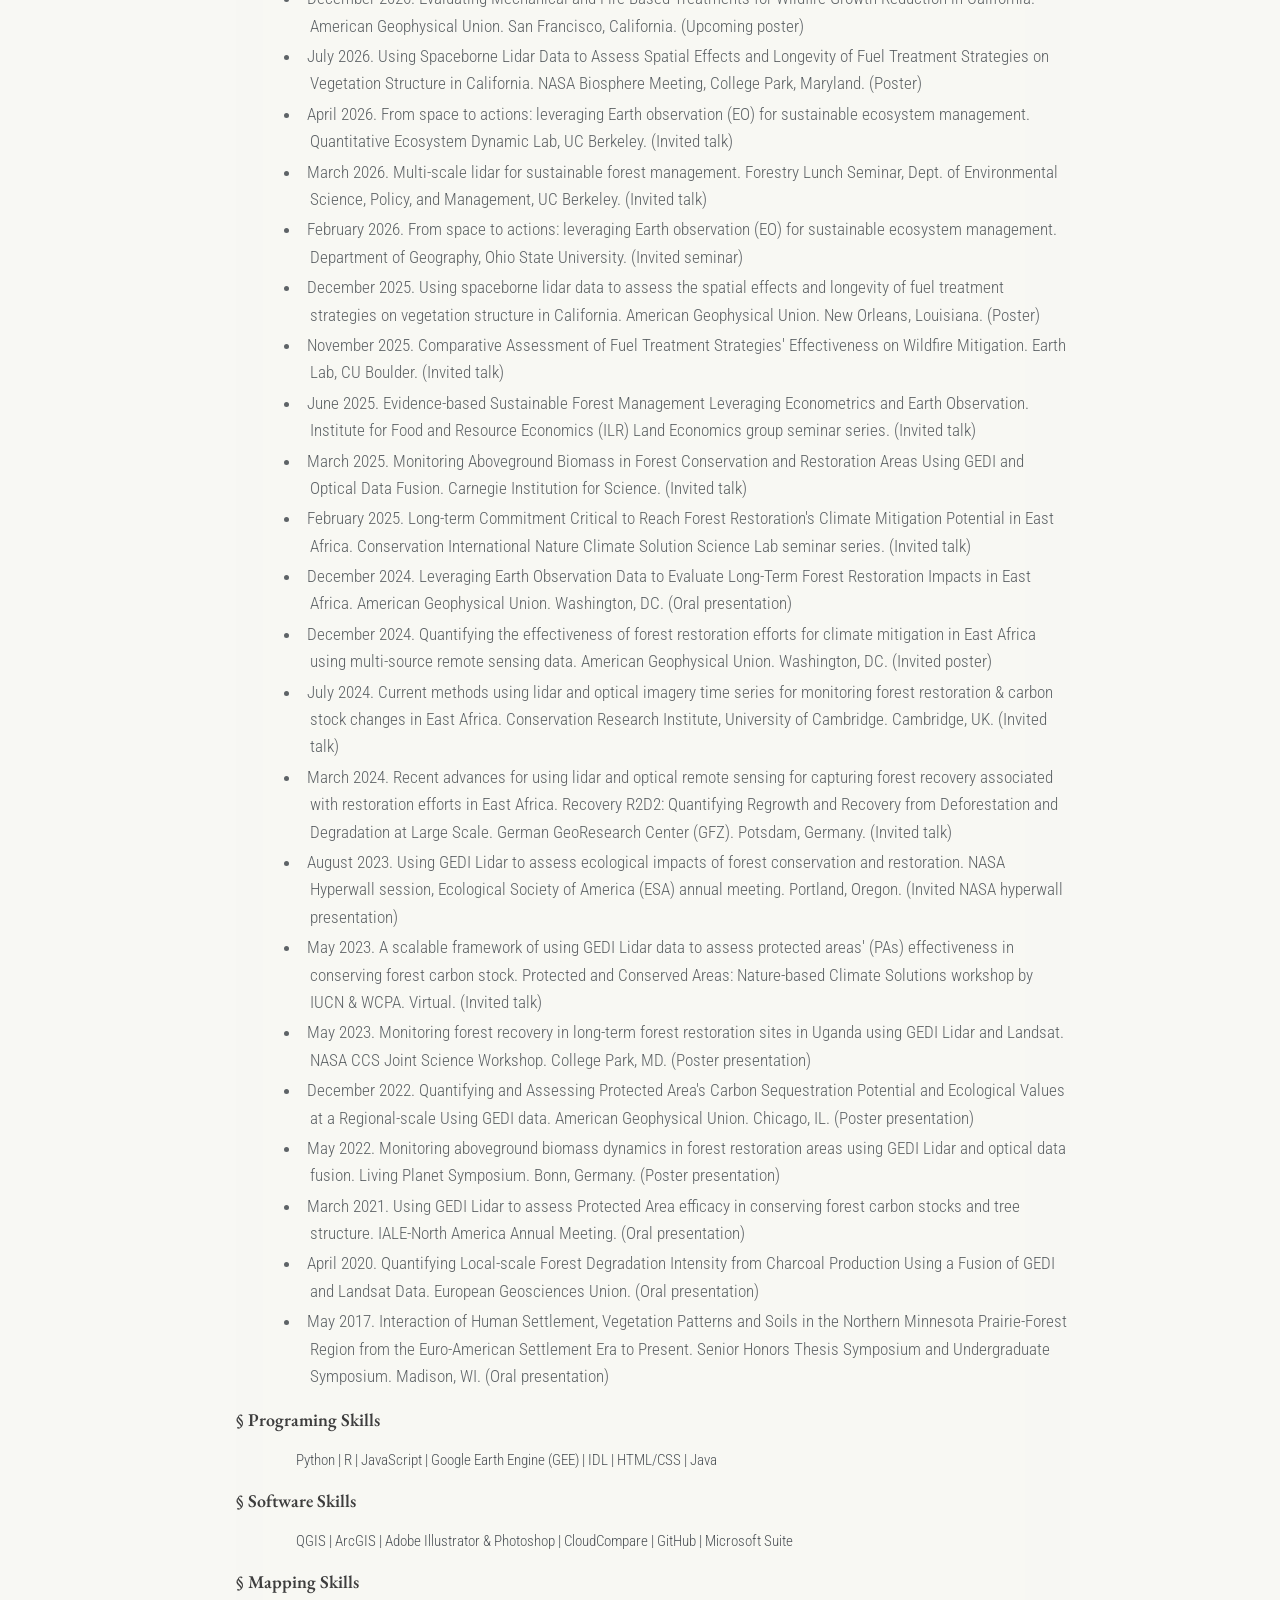
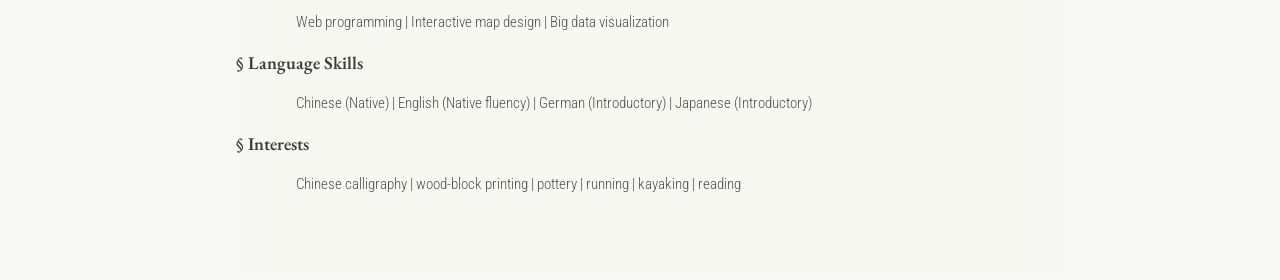
<file: intro.html>
<!doctype html>
<html lang="en">
  <head>
    <meta charset="utf-8">
    <title>Mengyu Liang</title>
    <link rel="shortcut icon" href="assets/niuhu.png">
	<link rel="stylesheet" type="text/css" href="style.css">

  </head>
  <body>

  		<button onclick="topFunction()" id="myBtn" title="Go to top"><img src="assets/up.png" width="50" height="50" alt="up" /></button>

		<h5 class="notation"> "The Earth is what we all have in common" –Wendell Berry</h5>
		<h1>Mengyu   Liang  (Amber)</h1>
		<h3>Integrative Earth Science Researcher | Ph.D. in Remote Sensing</h3>
		

		<div class="container"> <!-- Links to include in navbar -->
		      <ul class="navbar">  <!-- Unordered list for links on navbar -->

		      	<!-- <a href="http://www.stackoverflow.com/">
				    <button: stackoverflow-->

	      		<li><a href="index.html">ABOUT</a></li>
				<li><a href="intro.html">CURRICULUM VITAE</a></li>
				<li><a href="portfolio.html">PORTFOLIO</a></li>
		        <li><a href="acknowledgement.html">CONTACT</a></li>
		        
		      </ul>
		</div>
		<hr />
		
		<div class="content" id="cv_elements">
			<div class="row">

			    <h2><span>&#167;</span> Current Appointment</h2>

			    	<h4>Postdoctoral Fellow, Department of Earth System Science, Stanford University, 2024 - Present</h4>
			    		<p>Supervisor: Dr. Chris Field</p>

			    <h2><span>&#167;</span> Education</h2>

			    	<h4>University of Maryland, College Park, USA, August 2019 - May 2024</h4>
			    		<p>PhD, Department of Geographical Sciences</p>
			    	<h4>Technical University of Munich (TUM), Munich, Germany, October 2017 - August 2019</h4>
			    		<p>MSc, International Cartography M.Sc. Program</p>
			    	<h4>University of Wisconsin-Madison (UW-Madison), Madison, USA, September 2013 - May 2017</h4>
			    		<p>BSc with Honors, Geography, Cartography/Geographic Information System (GIS)</p>


			    <h2><span>&#167;</span> Publication </h2>

			    	<h4>Peer-reviewed Publications</h4>
			    	<ul>
				    	<li>Zhu, X., Luleva, M., Gou, Y. and Liang, M., 2026. Mapping agroforestry Above-Ground Biomass using GEDI structural traits and Sentinel-ALOS-2 PALSAR-2 multisensor fusion. Science of Remote Sensing, p.100477.</li>
						<li>Heinrich, V., Holcomb, A., Besnard, S., et al. (incl. Liang, M.). Science Advances, 12(27), p.eadz1923.</li>
						<li>Liang, M., Hakkenberg, C., Villa, L.M., Duncanson, L. and Field, C.B., 2025. Comparing the spatial effects and longevity of key fuel treatments in California using spaceborne lidar data. Journal of Environmental Management, 396, p.128044.</li>
						<li>Demol, M., Amuchastegui, N., Bernotaite, G., et al. (incl. Liang, M.), 2024. Multi-scale lidar measurements suggest miombo woodlands contain substantially more carbon than thought. Communications Earth &amp; Environment, 5(1), p.366.</li>
						<li>Hunka, N., Santoro, M., Armston, J., et al. (incl. Liang, M.), 2023. On the NASA GEDI and ESA CCI biomass maps: Aligning for uptake in the UNFCCC Global Stocktake. Environmental Research Letters, 8(12), p.124042.</li>
						<li>Duncanson, L., Liang, M., Leitold, V., Armston, J., Moorthy, S.M., Dubayah, R., Costedoat, S., Enquist, B., Fatoyinbo, L., Goetz, S. and Gonzalez-Roglich, M., 2023. The Effectiveness of Global Protected Areas for Climate Change Mitigation. Nature Communications, 14, 2908.</li>
						<li>Liang, M., Duncanson, L., Silva, J.A. and Sedano, F., 2023. Quantifying aboveground biomass dynamics from charcoal degradation in Mozambique using GEDI Lidar and Landsat. Remote Sensing of Environment, 284, p.113367.</li>
						<li>Liang, M., González-Roglich, M., Roehrdanz, P., Tabor, K., Zvoleff, A., Leitold, V., Silva, J., Fatoyinbo, T., Hansen, M. and Duncanson, L., 2023. Assessing protected area's carbon stocks and ecological structure at regional-scale using GEDI lidar. Global Environmental Change, 78, p.102621.</li>
						<li>Sedano, F., Mizu-Siampale, A., Duncanson, L. and Liang, M., 2022. Influence of Charcoal Production on Forest Degradation in Zambia: A Remote Sensing Perspective. Remote Sensing, 14(14), p.3352.</li>
						<li>Liang, M., Pause, M., Prechtel, N. and Schramm, M., 2020. Regionalization of coarse scale soil moisture products using fine-scale vegetation indices—Prospects and case study. Remote Sensing, 12(3), p.551.</li>
						<li>Kasmerchak, C.S., Mason, J.A. and Liang, M., 2019. Laser diffraction analysis of aggregate stability and disintegration in forest and grassland soils of northern Minnesota, USA. Geoderma, 338, pp.430-444.</li>
					</ul>

			    	<h4>Publications in Progress</h4>
			    	<ul>
			    		<li>Liang, M., Minor, D., Silva, J., Fatoyinbo, L., et al., 2026. Climate Mitigation Benefits of Forest Restoration Increase Over Time in East Africa. (In Review, Nature Communications)</li>
			    		<li>Liang, M. and Wüpper, D., 2026. From Proxies to Assessments: Using Earth Observation Products for Credible Policy Evaluation. (In Review, Review of Environmental Economics and Policy)</li>
			    		<li>Liang, M., Higuera-Mendieta, I., Deng, C., Balch, J., Wu, X., Nolan, C. and Field, C., 2026. Wildfire Behaviors in Response to Fuel Treatment in California. (In Preparation)</li>
			    		<li>Barenblitt, A., Liang, M., Leitold, V., et al., 2026. If a tree is "Protected", is it? Using satellite-borne LiDAR to understand efficacy of protection status in West and Central African Protected Areas. (In Review, Nature Communications)</li>
			    		<li>Leitold, V., Liang, M., Keller, M., et al., 2026. Assessing the forest structure and carbon benefits of Indigenous landscapes in Brazil with GEDI: implications for conservation and climate. (In Review, Earth's Future)</li>
			    		<li>Qin, Z., Liu, L., Liang, M., Nolan, C., Cabiyo, B. and Field, C., 2026. Integrating Process-Based Modeling and GEDI with Knowledge-Guided Machine Learning to Reconstruct Continuous Forest Biomass-Age Trajectories. (In Review, Remote Sensing of Environment)</li>
			    	</ul>

			    	<h4>Other Publications</h4>
			    	<ul>
			    		<li>Ma, Y., Yang, J., Liang, M., Higuera-Mendieta, I. and Chen, M., 2026. Earth Embedding: Theory, Products, and Applications. In Fundamentals of Next-Generation Remote Sensing (Huang, X., Weng, Q., Sertel, E. and Im, J., eds.). (In review)</li>
			    		<li>Liang, M., 2025. Case study in IUCN-WCPA report Enhancing Climate Change Mitigation in Protected Areas. World Conservation Congress, Abu Dhabi.</li>
			    		<li>Liang, M., 2024. Monitoring Aboveground Biomass in Forest Conservation and Restoration Areas Using GEDI and Optical Data Fusion (Doctoral Dissertation).</li>
			    		<li>Duncanson, L., Dubayah, R., Armston, J., Liang, M., Arthur, A. and Minor, D., 2020. CMS: LiDAR Biomass Improved for High Biomass Forests, Sonoma County, CA, USA, 2013. ORNLDAAC.</li>
			    		<li>Liang, M., 2019. Analyzing and Visualizing the Relationships between Vegetation Traits and Soil Moisture in Wetland Environment from Remote Sensing Data (Master's Thesis).</li>
			    		<li>Liang, M., 2017. Interaction of Human Settlement, Vegetation Patterns and Soils in the Northern Minnesota Prairie-Forest Region from the Euro-American Settlement Era to Present (Honors Thesis).</li>
			    		<li>Mason, J., Kasmerchak, C., Keita, H., Liang, M. and Gruley, K., 2016. Effects of Holocene vegetation change on soils across the forest-grassland transition, northern Minnesota, and implications for erosion processes. EGUGA, pp. EPSC2016-5275.</li>
			    	</ul>

			    <h2><span>&#167;</span> Honors and Grants </h2>

			    	<h4>Grants and Fellowships</h4>
			    	<ol>
			    		<li>Stanford Impact Lab Postdoctoral Fellowship, for solution-oriented social science (2025-26)</li>
			    		<li>Seed Funding in Environmental Social Science, fuel treatment effectiveness ($41k), Stanford — primary proposal writer, awarded to PI Chris Field (2025-26)</li>
			    		<li>Future Investigators in NASA Earth and Space Science and Technology (FINESST): 3-year PhD fellowship/training grant ($134,271), NASA (2021-24)</li>
			    		<li>Dean's Research Initiative, College of Behavioral and Social Sciences, UMD ($1,500) (2020)</li>
			    		<li>College of Letters &amp; Science Senior Thesis Research Grant, UW-Madison ($3k) (2016)</li>
			    		<li>Welton Summer Sophomore Research Apprenticeship Grant, UW-Madison ($3k) (2014)</li>
			    	</ol>

			    	<h4>Awards and Honors</h4>
			    	<ol>
			            <li>Outstanding Graduate Research Assistance, Department of Geographical Sciences, UMD (2024)</li>
			            <li>Excellence in Graduate Research Award, 1st Place, Department of Geographical Sciences, UMD (2023)</li>
			            <li>Three-Minute Thesis Competition, college &amp; university-wide final winner, UMD (2023)</li>
			            <li>Graduate Student Appreciation Award for outstanding service, Department of Geographical Sciences, UMD (2021)</li>
			            <li>O.E. Baker Award for outstanding graduate academic and service, UMD (2021)</li>
			            <li>Study Completion Scholarship, German Academic Exchange Service (DAAD) (2019)</li>
			            <li>Geo4Women Award for successful research proposal and summer internship, Vienna University of Technology (2018)</li>
			            <li>Olmstead Achievement Award, Department of Geography, UW-Madison (2017)</li>
			            <li>Kohn Award for summer research, Department of Geography, UW-Madison (2016)</li>
			            <li>Cartography Lab Annual Design Challenge Honorable Mention, UW-Madison (2016)</li>
			            <li>College of Letters and Science Honors Program, UW-Madison (2014-17)</li>
			            <li>Dean’s List, UW-Madison (2013-17)</li>
			        </ol>

			    <h2><span>&#167;</span> Research Experience </h2>

					<h4>Postdoctoral Fellow, Woods Institute, Stanford University, Summer 2024 - Present</h4>
						<ol>
							<li>Lead research projects assessing fuel treatment effectiveness for wildfire mitigation using Earth observation data and causal inference analysis</li>
							<li>Conduct policy research on enhancing Voluntary Carbon Market integrity with EO-based direct biomass product intake</li>
							<li>Facilitate stakeholder engagement events for the Natural Climate Solutions (NCS) initiative at the Woods Institute</li>
							<li>Mentor graduate and undergraduate students; grant writing</li>
						</ol>

					<h4>FINESST Fellow, NASA, Fall 2021 - Spring 2024</h4>
						<ol>
							<li>Obtained a competitive national research fellowship</li>
							<li>Developed remote sensing techniques to fill spatial and temporal gaps in forest carbon data from GEDI lidar</li>
							<li>Integrated econometric methods to assess conservation and restoration effectiveness</li>
							<li>Established collaborations with several NGOs and local communities for validation data collection</li>
						</ol>

					<h4>Graduate Research Assistant, UMD, Fall 2019 - Spring 2024</h4>
						<p>Investigated the accuracy of data products on forest structure and biomass from NASA's spaceborne lidar missions, GEDI and ICESat-2, and developed new methods and algorithms for terrestrial ecology applications.</p>
						<ol>
							<li>Project 1 — GEDI Level 4A model and product improvement: collaborated with the GEDI Science Team to develop statistical models for footprint-level aboveground biomass density estimates, assessed the input datasets used for model calibration/validation, and compared model performance for the next GEDI Level 4A release</li>
							<li>Project 2 — Global protected areas carbon effectiveness assessment: developed a scalable framework for assessing forest conservation's ecological and climatic impact at national and global scales using GEDI data and counterfactual analysis</li>
							<li>Project 3 — Quantification of carbon loss from forest degradation: investigated GEDI and ICESat-2 for subtle forest disturbance detection and developed a lidar-optical data fusion methodology for mapping forest carbon dynamics</li>
						</ol>

			        <h4>Master’s Thesis Research, Technical University of Dresden, Fall 2018 - Summer 2019</h4>
			            <ol>
			                <li>Analyzed relationships between vegetation traits from Sentinel-2 imagery and soil moisture from ASCAT microwave data</li>
							<li>Published research results in a remote sensing journal</li>
							<li>Programmed an interactive map used by students in a remote sensing course</li>
			            </ol>

			        <h4>Geo4Women Researcher, Vienna University of Technology, Summer 2018</h4>
			            <ol>
			                <li>Designed and acquired funding for a research project combining in-situ water level monitoring and ESA Copernicus satellite data</li>
							<li>Analyzed time-delay responses of vegetation, soil moisture, and flooding in the Okavango Delta, Botswana</li>
			            </ol>

			        <h4>Research Assistant, Chair of Remote Sensing Technology, TUM, Spring 2018</h4>
			            <ol>
			                <li>Investigated data fusion methods linking high-resolution UNOSAT disaster assessment data with medium-resolution Sentinel-2 imagery using Google Earth Engine</li>
			            </ol>

			        <h4>Senior Honors Thesis Research, Department of Geography, UW-Madison, Fall 2016 - Spring 2017</h4>
			            <ol>
			                <li>Analyzed land cover/land use change by processing historical aerial imagery from the 1930s and 2015 for northern Minnesota</li>
							<li>Interpreted 19th-century land survey notes and plat maps to reconstruct pre-settlement vegetation patterns</li>
							<li>Integrated multi-source soil survey data and agricultural statistics to analyze human impact on forest-prairie ecotone dynamics</li>
			            </ol>

			        <h4>Research Assistant, Department of Agricultural and Applied Economics, UW-Madison, Fall 2016 - Spring 2017</h4>
						<ol>
							<li>Programmed Python tools to extract large geocoded datasets of agricultural practices from web-based APIs</li>
							<li>Collaborated with faculty and students in applied economics to analyze data and build models on agricultural technology adoption</li>
						</ol>

			        <h4>Research Assistant, Geomorphology Lab, UW-Madison, Summer 2014 - Spring 2016</h4>
			            <ol>
							<li>Conducted laboratory experiments measuring soil aggregate size, organic matter, and clay content</li>
							<li>Analyzed stable carbon isotope composition of soil samples</li>
							<li>Designed methodology and acquired funding for senior honors thesis project</li>
			            </ol>

			    <h2><span>&#167;</span> Teaching Experience </h2>

			    	<h4>Mentorship</h4>
			    	<ol>
			    		<li>Sustainability, Engineering and Science - Undergraduate Research (SESUR) Fellowship Program, Stanford (Summer 2026): mentored an undergraduate student in securing a SESUR Fellowship for a project on deep-learning methods for operational 3D fuel mapping in California forests</li>
			    		<li>BioBUDS Undergraduate Research Internship, Stanford (Spring 2025): mentored an indigenous undergraduate student in interdisciplinary research project design and technical skills (remote sensing, GIS, cartographic visualization)</li>
			    		<li>Graduate Peer Mentorship, Department of Geographical Sciences, UMD (Fall 2022, 2023): co-developed a departmental peer mentoring program and served as peer mentor to three PhD students</li>
			    	</ol>

			    	<h4>Instructor</h4>
			    	<ol>
			    		<li>SCI 93 Seeing Earth from Space: How Satellites Reveal a Changing Planet, Stanford Continuing Studies (Winter 2026, upcoming): proposed and developed a new course for a diverse public audience integrating remote sensing fundamentals, environmental applications, and hands-on use of open-access NASA Earth observation data</li>
			    	</ol>

			    	<h4>Guest Lecturer</h4>
			    	<ol>
			    		<li>GEOG 172 Earth from Space, UMD (Summer 2022 and Spring 2023): designed course materials on lidar and SAR remote sensing for classes of 100+ and 200+ students</li>
			    		<li>GEOG 272 Introduction to Earth Observation Science, UMD (Fall 2023): designed and delivered material on multi-source remote sensing and data fusion for a class of 50+ students</li>
			    	</ol>

			    	<h4>Graduate Teaching Assistant</h4>
			    	<ol>
		              <li>GEOG 201 Geography of Environmental Systems, UMD (Fall 2019 - Fall 2020): graded and proctored exams, supported course management for 200+ students, and assisted with the online course transition during COVID-19</li>
		              <li>GEOG 471 Technologies for Computational Earth Observations, UMD (Summer 2020): prepared multi-source remote sensing datasets and developed a Python/Jupyter workflow for lab sessions</li>
            		</ol>

			    	<h4>Academic Coach</h4>
			    	<ol>
		              <li>Cartography and GIS, Division of Diversity, Equity &amp; Education Achievement, UW-Madison (Spring - Fall 2015): designed tutoring materials tailored to first-generation students' academic needs</li>
            		</ol>

			    <h2><span>&#167;</span> Service and Activities </h2>
			    	<ol>
			            <li>Science for High Integrity Frameworks to Transform Carbon Markets (SHIFT-CM) Committee (Summer 2026 - present): coordinator on the SHIFT-CM Steering Committee, connecting SHIFT-CM (led by Yale and The Nature Conservancy) with Stanford's Natural Climate Solutions Initiative</li>
			            <li>AGU Global Environmental Change Session Convener (Winter 2026, upcoming): co-organized a session on sustainable forest management under a changing climate</li>
			            <li>Summer Field Team Lead, Blodgett Forest, California (Summer 2026): led a 7-member, multi-institutional field team collecting mobile laser scanning data across 20 Sierra Nevada sites</li>
			            <li>Summer Mentee/Mentor Peer Research Group Lead, Stanford (Summer 2026): organized weekly peer research meetings for 4 undergraduate mentees and 3 mentors</li>
			            <li>Department of Earth System Science (ESS) Seminar Host, Stanford (Spring 2026): invited and hosted Dr. John Armston as an ESS seminar speaker</li>
			            <li>President, Geographic Graduate Student Organization (GGSO), UMD (Fall 2020 - Spring 2021): led committee meetings on graduate student well-being during COVID-19</li>
			            <li>Social Event Coordinator, GGSO, UMD (Fall 2019 - Spring 2020): organized 7 in-person and virtual social events for graduate students and faculty</li>
			            <li>Peer Reviewer: NASA proposal review panels (Summer 2026); journal reviewer for Nature Communications, PNAS, Remote Sensing of Environment, Earth System Science Data, Journal of Environmental Management, Journal of Forestry Research, Carbon Balance and Management, Environmental Monitoring and Assessment, International Journal of Applied Earth Observation and Geoinformation, Remote Sensing, Scientific Reports, Atmosphere, Sustainability, Forests, Agroforestry Systems, and Discover Geoscience</li>
			        </ol>

			    <h2><span>&#167;</span> Presentation and Talk </h2>
			    	<ol>
						<li>December 2026. Evaluating Mechanical and Fire-Based Treatments for Wildfire Growth Reduction in California. American Geophysical Union. San Francisco, California. (Upcoming poster)</li>
						<li>July 2026. Using Spaceborne Lidar Data to Assess Spatial Effects and Longevity of Fuel Treatment Strategies on Vegetation Structure in California. NASA Biosphere Meeting, College Park, Maryland. (Poster)</li>
						<li>April 2026. From space to actions: leveraging Earth observation (EO) for sustainable ecosystem management. Quantitative Ecosystem Dynamic Lab, UC Berkeley. (Invited talk)</li>
						<li>March 2026. Multi-scale lidar for sustainable forest management. Forestry Lunch Seminar, Dept. of Environmental Science, Policy, and Management, UC Berkeley. (Invited talk)</li>
						<li>February 2026. From space to actions: leveraging Earth observation (EO) for sustainable ecosystem management. Department of Geography, Ohio State University. (Invited seminar)</li>
						<li>December 2025. Using spaceborne lidar data to assess the spatial effects and longevity of fuel treatment strategies on vegetation structure in California. American Geophysical Union. New Orleans, Louisiana. (Poster)</li>
						<li>November 2025. Comparative Assessment of Fuel Treatment Strategies' Effectiveness on Wildfire Mitigation. Earth Lab, CU Boulder. (Invited talk)</li>
						<li>June 2025. Evidence-based Sustainable Forest Management Leveraging Econometrics and Earth Observation. Institute for Food and Resource Economics (ILR) Land Economics group seminar series. (Invited talk)</li>
						<li>March 2025. Monitoring Aboveground Biomass in Forest Conservation and Restoration Areas Using GEDI and Optical Data Fusion. Carnegie Institution for Science. (Invited talk)</li>
						<li>February 2025. Long-term Commitment Critical to Reach Forest Restoration's Climate Mitigation Potential in East Africa. Conservation International Nature Climate Solution Science Lab seminar series. (Invited talk)</li>
						<li>December 2024. Leveraging Earth Observation Data to Evaluate Long-Term Forest Restoration Impacts in East Africa. American Geophysical Union. Washington, DC. (Oral presentation)</li>
						<li>December 2024. Quantifying the effectiveness of forest restoration efforts for climate mitigation in East Africa using multi-source remote sensing data. American Geophysical Union. Washington, DC. (Invited poster)</li>
						<li>July 2024. Current methods using lidar and optical imagery time series for monitoring forest restoration & carbon stock changes in East Africa. Conservation Research Institute, University of Cambridge. Cambridge, UK. (Invited talk)</li>
						<li>March 2024. Recent advances for using lidar and optical remote sensing for capturing forest recovery associated with restoration efforts in East Africa. Recovery R2D2: Quantifying Regrowth and Recovery from Deforestation and Degradation at Large Scale. German GeoResearch Center (GFZ). Potsdam, Germany. (Invited talk)</li>
						<li>August 2023. Using GEDI Lidar to assess ecological impacts of forest conservation and restoration. NASA Hyperwall session, Ecological Society of America (ESA) annual meeting. Portland, Oregon. (Invited NASA hyperwall presentation)</li>
						<li>May 2023. A scalable framework of using GEDI Lidar data to assess protected areas' (PAs) effectiveness in conserving forest carbon stock. Protected and Conserved Areas: Nature-based Climate Solutions workshop by IUCN & WCPA. Virtual. (Invited talk)</li>
						<li>May 2023. Monitoring forest recovery in long-term forest restoration sites in Uganda using GEDI Lidar and Landsat. NASA CCS Joint Science Workshop. College Park, MD. (Poster presentation)</li>
						<li>December 2022. Quantifying and Assessing Protected Area's Carbon Sequestration Potential and Ecological Values at a Regional-scale Using GEDI data. American Geophysical Union. Chicago, IL. (Poster presentation)</li>
						<li>May 2022. Monitoring aboveground biomass dynamics in forest restoration areas using GEDI Lidar and optical data fusion. Living Planet Symposium. Bonn, Germany. (Poster presentation)</li>
						<li>March 2021. Using GEDI Lidar to assess Protected Area efficacy in conserving forest carbon stocks and tree structure. IALE-North America Annual Meeting. (Oral presentation)</li>
						<li>April 2020. Quantifying Local-scale Forest Degradation Intensity from Charcoal Production Using a Fusion of GEDI and Landsat Data. European Geosciences Union. (Oral presentation)</li>
						<li>May 2017. Interaction of Human Settlement, Vegetation Patterns and Soils in the Northern Minnesota Prairie-Forest Region from the Euro-American Settlement Era to Present. Senior Honors Thesis Symposium and Undergraduate Symposium. Madison, WI. (Oral presentation)</li>
			        </ol>

			    <h2><span>&#167;</span> Programing Skills </h2>

			    	<p>Python | R | JavaScript | Google Earth Engine (GEE) | IDL | HTML/CSS | Java</p>


			    <h2><span>&#167;</span> Software Skills </h2>

			    	<p>QGIS | ArcGIS | Adobe Illustrator &amp; Photoshop | CloudCompare | GitHub | Microsoft Suite</p>

			    <h2><span>&#167;</span> Mapping Skills </h2>
			    	<p>Web programming | Interactive map design | Big data visualization</p>

			    <h2><span>&#167;</span> Language Skills </h2>

			        <p>Chinese (Native) | English (Native fluency) | German (Introductory) | Japanese (Introductory)</p>

			    <h2><span>&#167;</span> Interests</h2>
			    	<p>Chinese calligraphy | wood-block printing | pottery | running | kayaking | reading</p>

			</div>

       

    	</div>
		<div class="footwrap" id="jingxing">
				<p>Old photo of Guanghua St. in downtown Kunming in early 1990s | Photo credit: Forbes

		</div>

		<button id="credit"><p>&#169; Mengyu Liang  2026</p></button>

		<script>
			//Get the button
			var mybutton = document.getElementById("myBtn");

			// When the user scrolls down 20px from the top of the document, show the button
			window.onscroll = function() {scrollFunction()};

			function scrollFunction() {
			  if (document.body.scrollTop > 150 || document.documentElement.scrollTop > 150) {
			    mybutton.style.display = "block";
			  } else {
			    mybutton.style.display = "none";
			  }
			}

			// When the user clicks on the button, scroll to the top of the document
			function topFunction() {
			  document.body.scrollTop = 0;
			  document.documentElement.scrollTop = 0;
			}
		</script>


  </body>
</html>
</file>
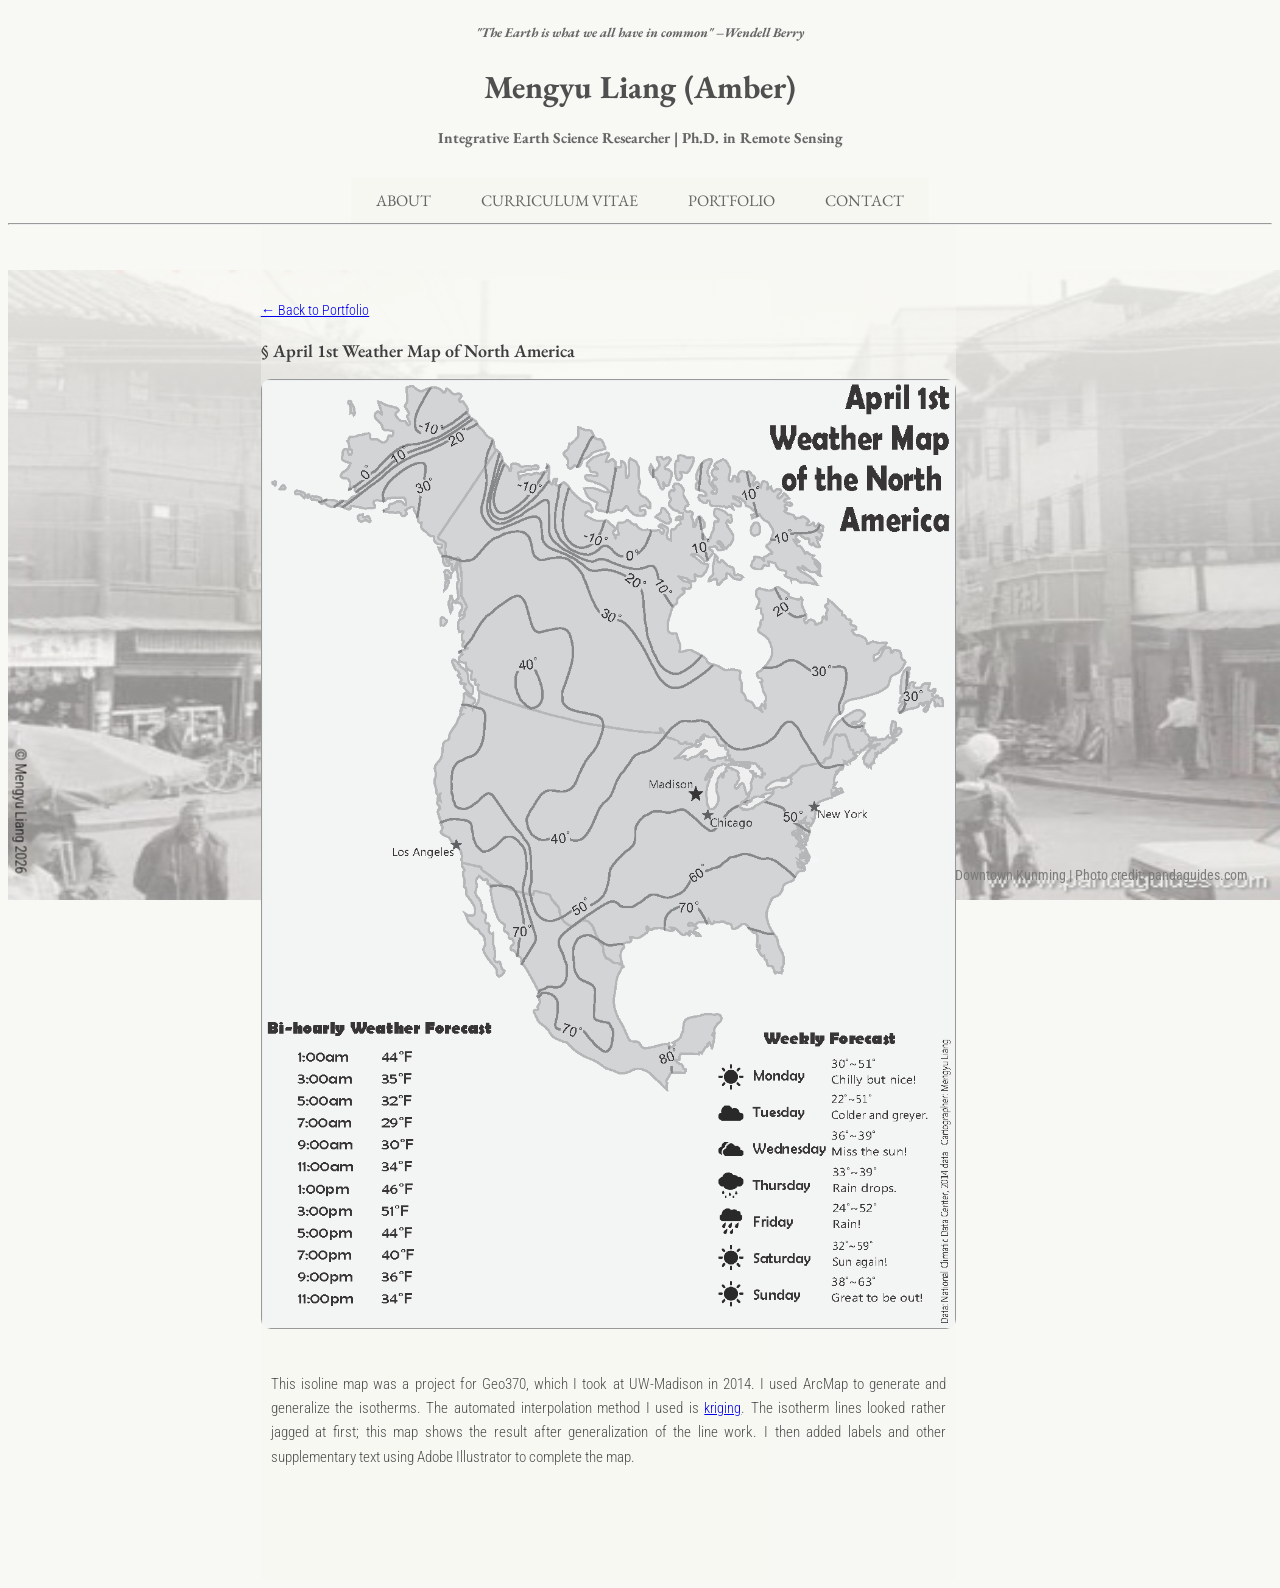
<file: iso.html>
<!doctype html>
<html lang="en">
  <head>
    <meta charset="utf-8">
    <title>Mengyu Liang</title>
    <link rel="shortcut icon" href="assets/niuhu.png">
	<link rel="stylesheet" type="text/css" href="style.css">


  </head>
  <body>


		<button onclick="topFunction()" id="myBtn" title="Go to top"><img src="assets/up.png" width="50" height="50" alt="up" /></button>
		<h5 class="notation"> "The Earth is what we all have in common" –Wendell Berry</h5>
		<h1>Mengyu   Liang  (Amber)</h1>
		<h3>Integrative Earth Science Researcher | Ph.D. in Remote Sensing</h3>


		<div class="container"> <!-- Links to include in navbar -->
		      <ul class="navbar">  <!-- Unordered list for links on navbar -->

	      		<li><a href="index.html">ABOUT</a></li>
				<li><a href="experiences.html">CURRICULUM VITAE</a></li>
				<li><a href="portfolio.html">PORTFOLIO</a></li>
		        <li><a href="contact.html">CONTACT</a></li>

		      </ul>
		</div>
		<hr />

		<div class="content" id="project">
			<p><a href="portfolio.html">&larr; Back to Portfolio</a></p>

			<h2><span>&#167;</span> April 1st Weather Map of North America</h2>

			<a href="assets/isoline_map.png" target="_blank">
				<img src="assets/isoline_map.png" alt="April 1st Weather Map of the North America" style="width:100%; border-radius:10px;"/>
			</a>

			<p class="description">
			This isoline map was a project for Geo370, which I took at UW-Madison in 2014. I used ArcMap to generate and generalize the isotherms. The automated interpolation method I used is <a href="http://resources.arcgis.com/EN/HELP/MAIN/10.1/index.html#//003100000032000000" target="_blank">kriging</a>. The isotherm lines looked rather jagged at first; this map shows the result after generalization of the line work. I then added labels and other supplementary text using Adobe Illustrator to complete the map.
			</p>
		</div>

		<div class="footwrap" id="bike">
			<p>Old photo of Wenmiao Straight Street in Downtown Kunming | Photo credit: pandaguides.com
		</div>
		<button id="credit"><p>&#169; Mengyu Liang  2026</p></button>

		<script>
			//Get the button
			var mybutton = document.getElementById("myBtn");

			// When the user scrolls down 20px from the top of the document, show the button
			window.onscroll = function() {scrollFunction()};

			function scrollFunction() {
			  if (document.body.scrollTop > 150 || document.documentElement.scrollTop > 150) {
			    mybutton.style.display = "block";
			  } else {
			    mybutton.style.display = "none";
			  }
			}

			// When the user clicks on the button, scroll to the top of the document
			function topFunction() {
			  document.body.scrollTop = 0;
			  document.documentElement.scrollTop = 0;
			}
		</script>

  </body>
</html>
</file>
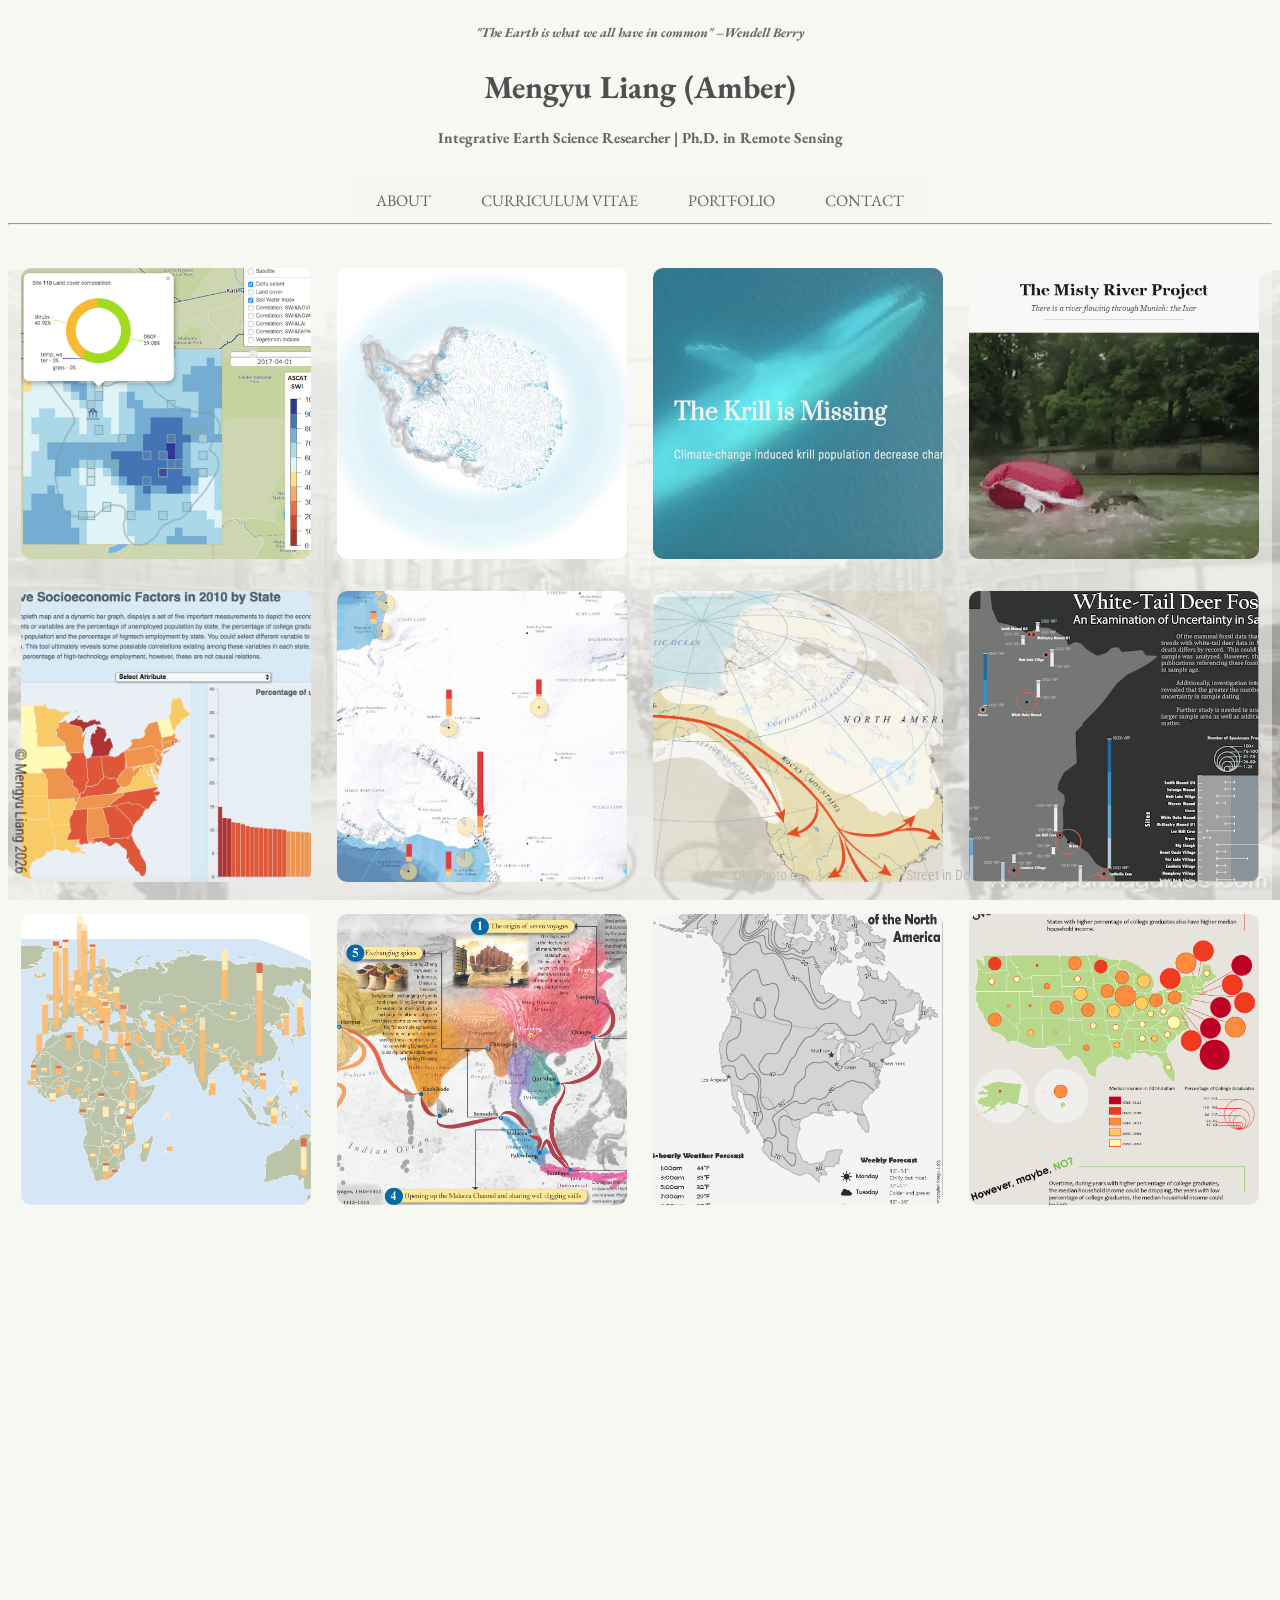
<file: lit_review.html>
<!doctype html>
<html lang="en">
  <head>
    <meta charset="utf-8">
    <title>Mengyu Liang</title>
    <link rel="shortcut icon" href="assets/niuhu.png">
	<link rel="stylesheet" type="text/css" href="style.css">


  </head>
  <body>


  		<button onclick="topFunction()" id="myBtn" title="Go to top"><img src="assets/up.png" width="50" height="50" alt="up" /></button>
		<h5 class="notation"> "The Earth is what we all have in common" –Wendell Berry</h5>
		<h1>Mengyu   Liang  (Amber)</h1>
		<h3>Integrative Earth Science Researcher | Ph.D. in Remote Sensing</h3>
		

		<div class="container"> <!-- Links to include in navbar -->
		      <ul class="navbar">  <!-- Unordered list for links on navbar -->

		      	<!-- <a href="http://www.stackoverflow.com/">
				    <button: stackoverflow-->

	      		<li><a href="index.html">ABOUT</a></li>
				<li><a href="intro.html">CURRICULUM VITAE</a></li>
				<li><a href="lit_review.html">PORTFOLIO</a></li>
		        <li><a href="acknowledgement.html">CONTACT</a></li>
		        
		      </ul>
		</div>
		<hr />


    	<div class="container" align="center">
			<div class="row">
				<div class="column">
							<a href="https://antarctica-aws.github.io/SoilWaterCube/" target="_blank">
								<img src="assets/soilwatercube_thumb.png" 
								alt="Soil water cube mmaster's thesis project" style="width:100%"/>
							</a>
				</div>

				<div class="column">
						
							<a href="https://cartographymaster.eu/studentwork/moving-ice/" target="_blank">
								<img src="assets/movingice_thumb.jpg" 
								alt="ice flow velocity artistic project" style="width:100%"/>
							</a>
				</div>

				<div class="column">
							<a href="https://antarctica-aws.github.io/krillisMissing/" target="_blank">
								<img src="assets/krillwhale_thumb.png" 
								alt="krill is missing simulation" style="width:100%"/>
							</a>
				</div>
				
				<div class="column">
							<a href="https://antarctica-aws.github.io/misty_river_project/" target="_blank">
								<img src="assets/misty_river_thumb.gif"
								alt="The Misty River Project" style="width:100%"/>
							</a>
				</div>

				<div class="column">
							<a href="https://mliang8.github.io/mliang8.d3-coordinated-viz-master/" target="_blank">
								<img src="assets/d3_thumb.png" 
								alt="d3-popchange" style="width:100%"/>
							</a>
				</div>


				<div class="column">
							<a href="antarctica.html">
								<img src="assets/at.png"
								alt="Research the Icy Land" style="width:100%"/>
							</a>

				</div>

				<div class="column">
							<a href="migration.html">
								<img src="assets/migration.png"
								alt="Early Human Migartion to North America" style="width:100%"/>
							</a>

				</div>

				<div class="column">
							<a href="design_challenge.html">
								<img src="assets/design_challenge_thumbnail.png"
								alt="2016 UW-Mdison Cartography Lab Design Challenge" style="width:100%"/>
							</a>
				</div>



				<div class="column">
						<a href="heritage.html">
							<img src="assets/world_heritage_sites_thumbnail.png"
							alt="World Heritage Map" style="width:100%"/>
						</a>

				</div>

				<div class="column">
							<a href="final.html">
								<img src="assets/final_project_thumbnail.png"
								alt="More Than Just Treasure Voyages" style="width:100%"/>
							</a>
				</div>

				<div class="column">
						<a href="iso.html">
							<img src="assets/isoline_map_thumbnail.png"
							alt="April 1st Weather Map of the North America" style="width:100%"/>
						</a>

				</div>

				<div class="column">
						<a href="story.html">
							<img src="assets/story_telling_thumbnail.png"
							alt="Do College Graduates Make the Country Rich?" style="width:100%"/>
						</a>

				</div>
				 
				
			</div>
		</div>
		</br>
		</br>
		</br>
		</br>
		</br>
		</br>
		</br>
		</br>
		</br>
		</br>
		</br>
		</br>
		</br>
		</br>
		</br>
		</br>
		</br>
		</br>
		</br>
		</br>
		</br>
		</br>

		<div class="footwrap" id="bike">
			<p>Old photo of Wenmiao Straight Street in Downtown Kunming | Photo credit: pandaguides.com
		</div>
		<button id="credit"><p>&#169; Mengyu Liang  2026</p></button>

		<script>
			//Get the button
			var mybutton = document.getElementById("myBtn");

			// When the user scrolls down 20px from the top of the document, show the button
			window.onscroll = function() {scrollFunction()};

			function scrollFunction() {
			  if (document.body.scrollTop > 150 || document.documentElement.scrollTop > 150) {
			    mybutton.style.display = "block";
			  } else {
			    mybutton.style.display = "none";
			  }
			}

			// When the user clicks on the button, scroll to the top of the document
			function topFunction() {
			  document.body.scrollTop = 0;
			  document.documentElement.scrollTop = 0;
			}
		</script>

	</body>


</html>
</file>
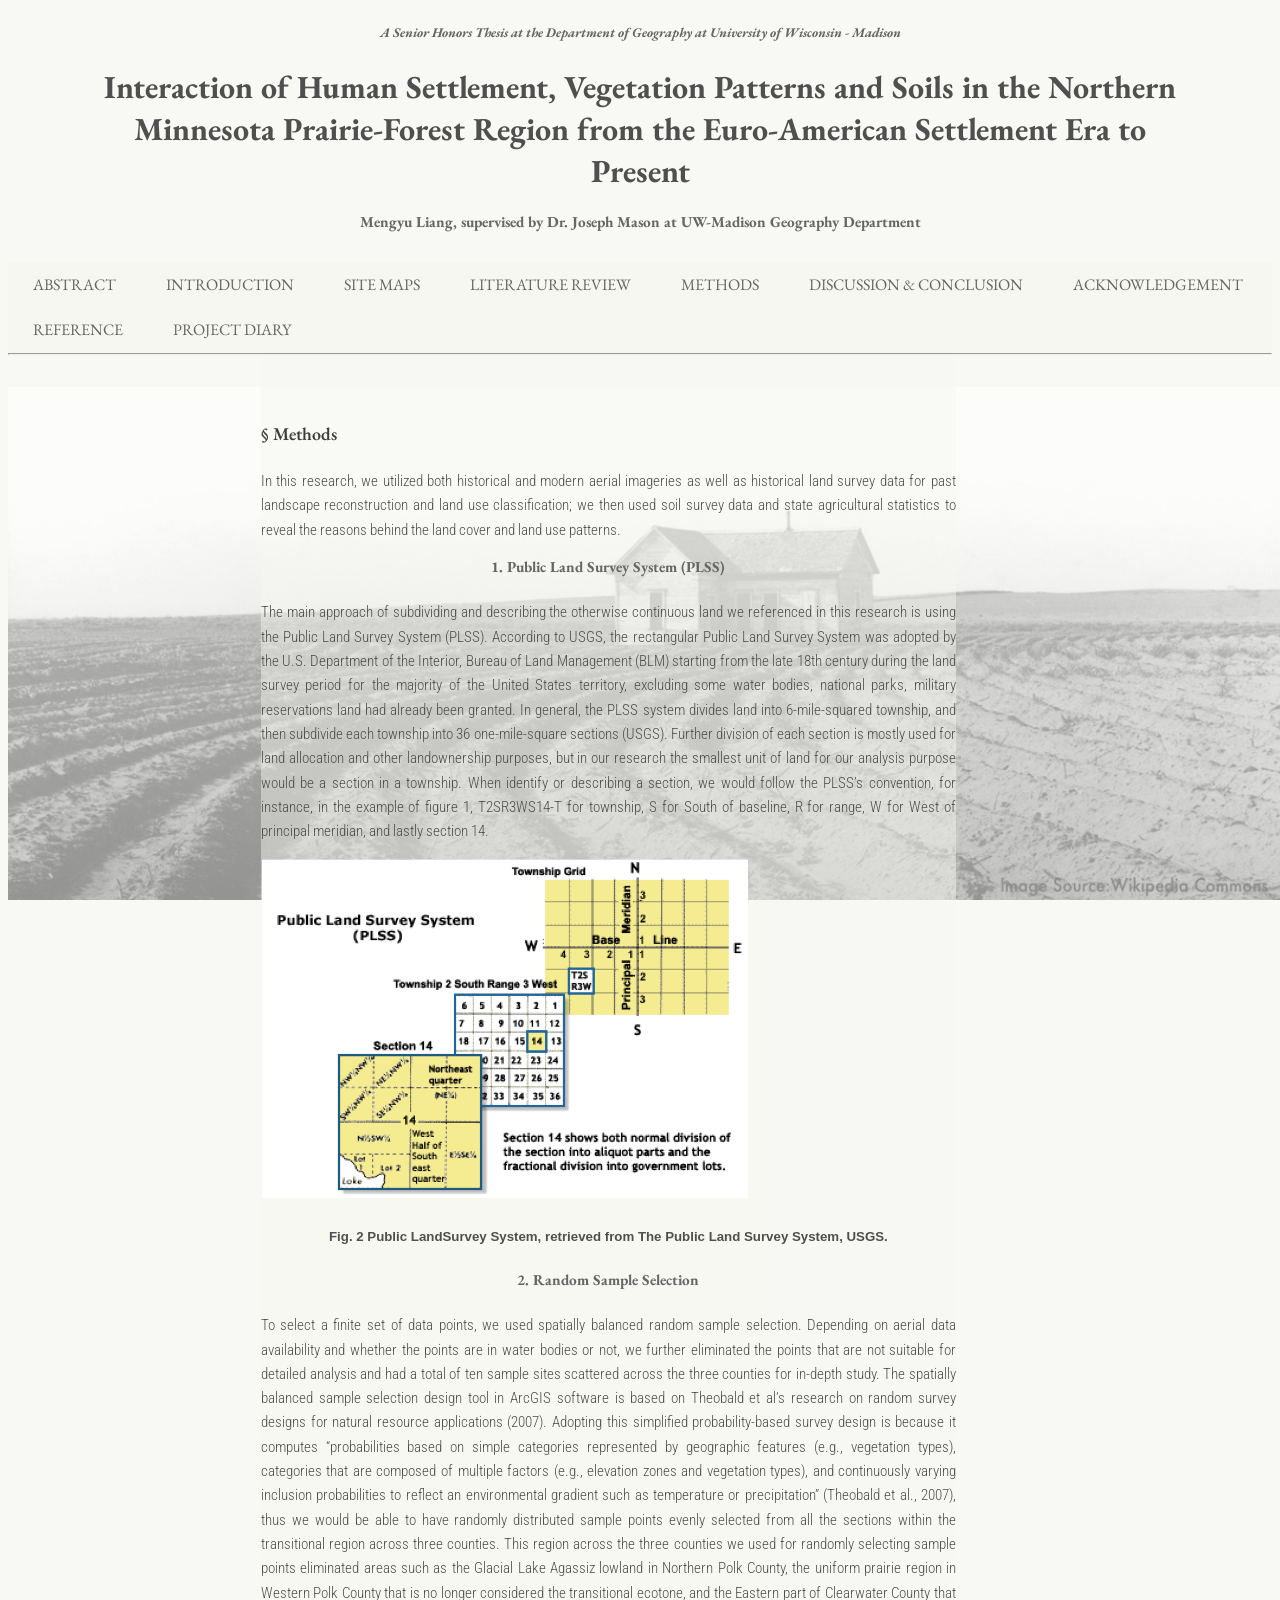
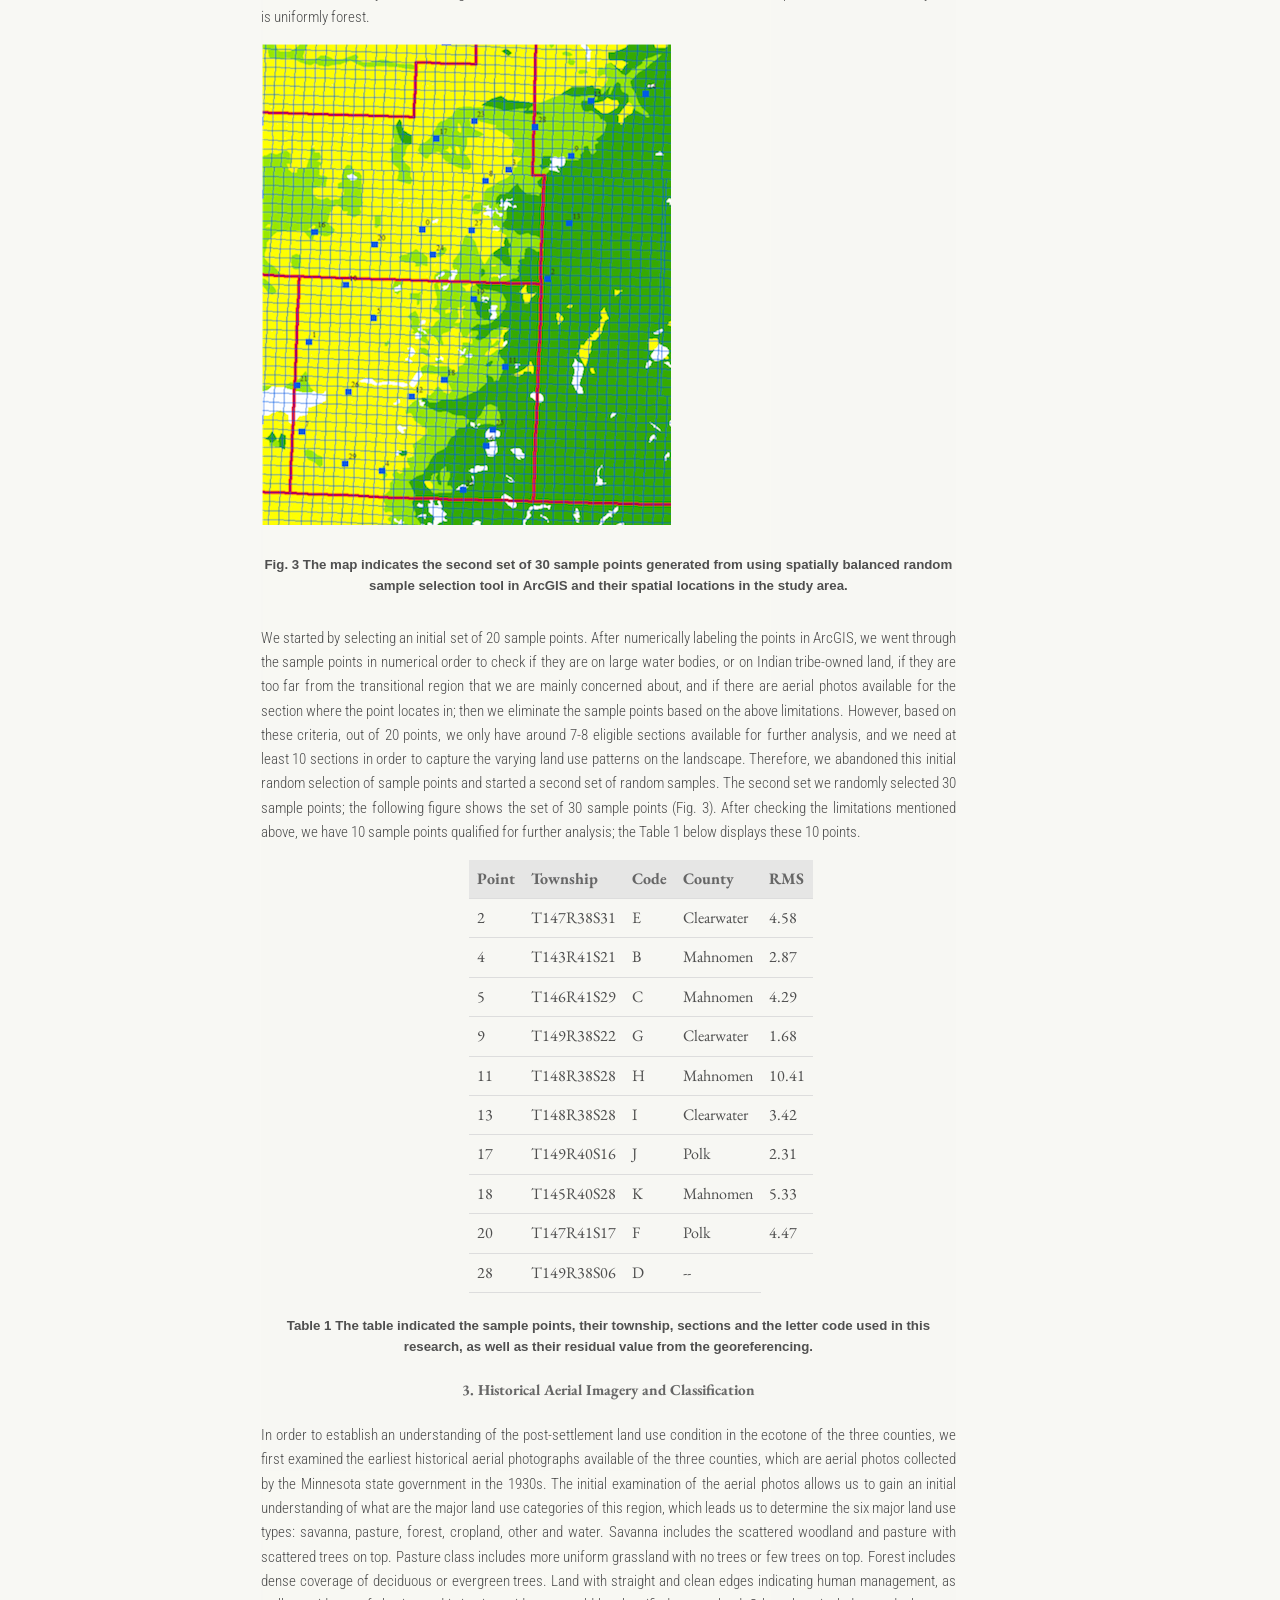
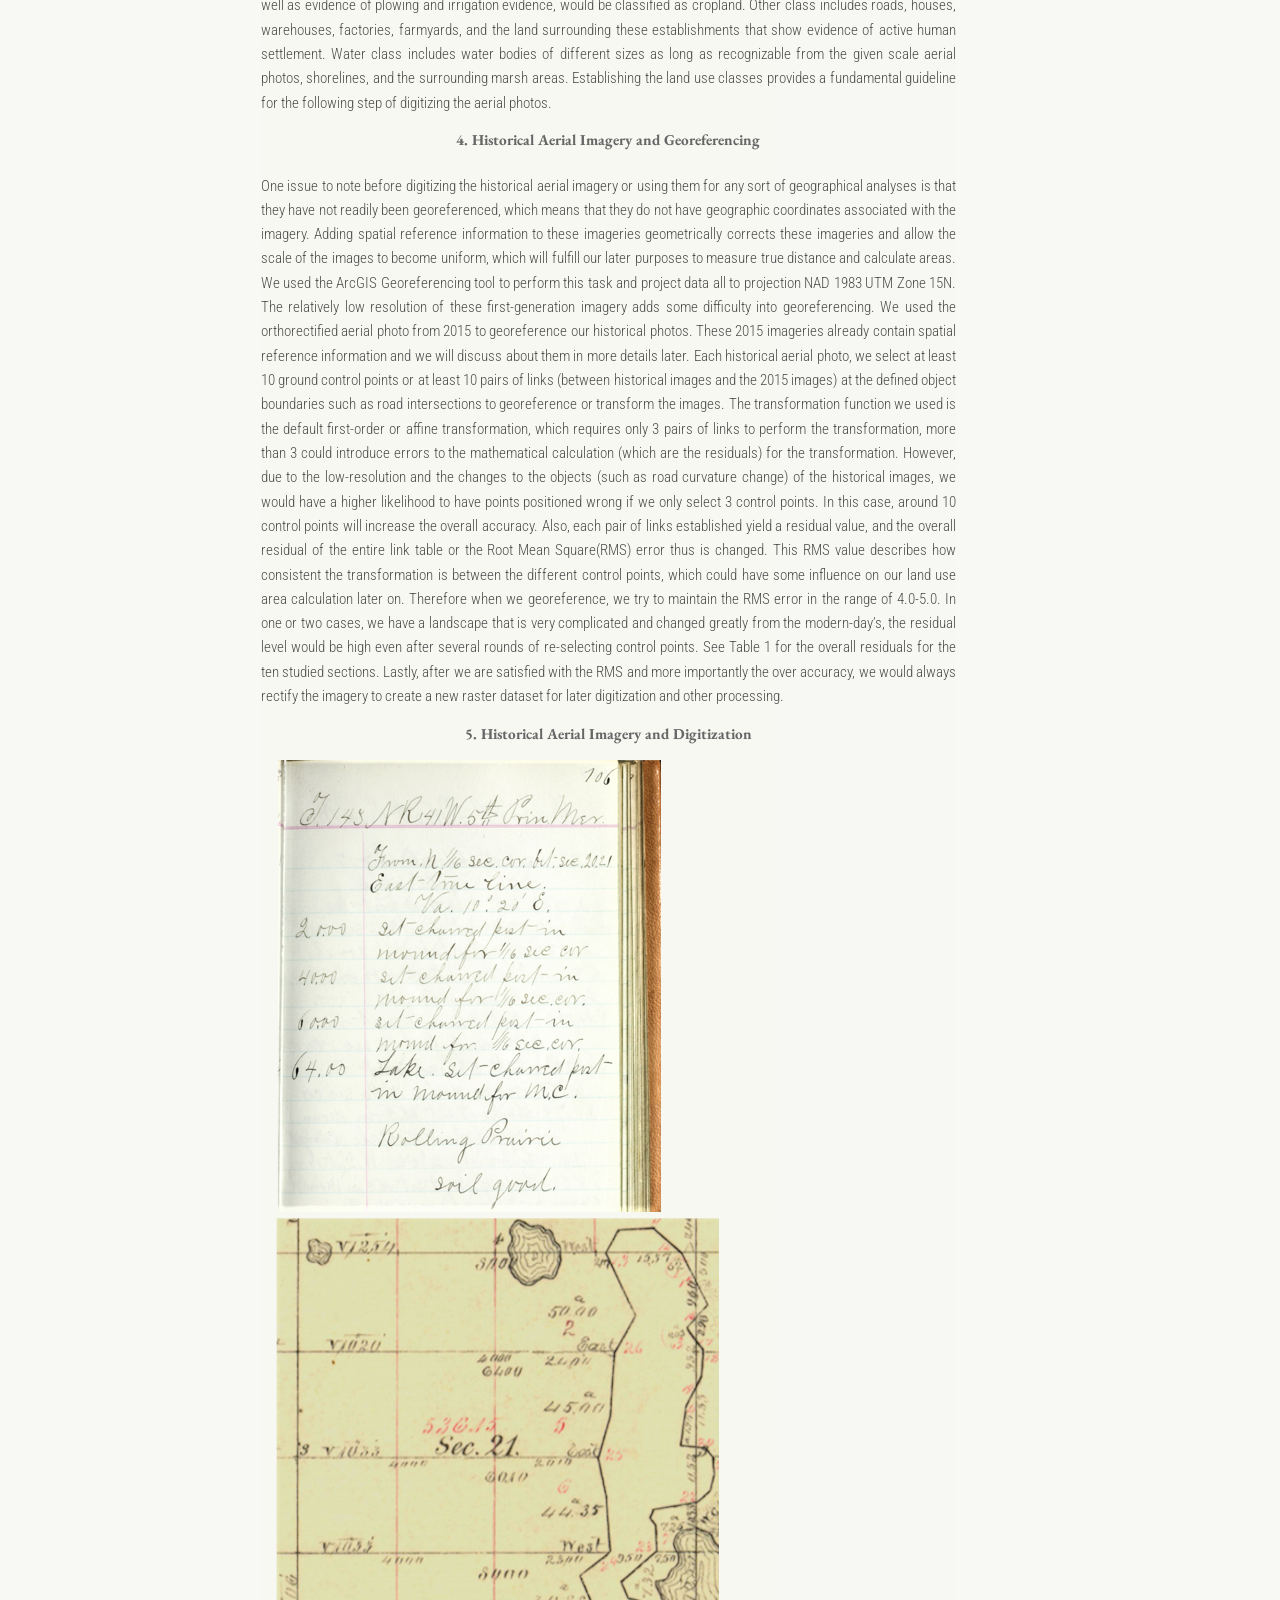
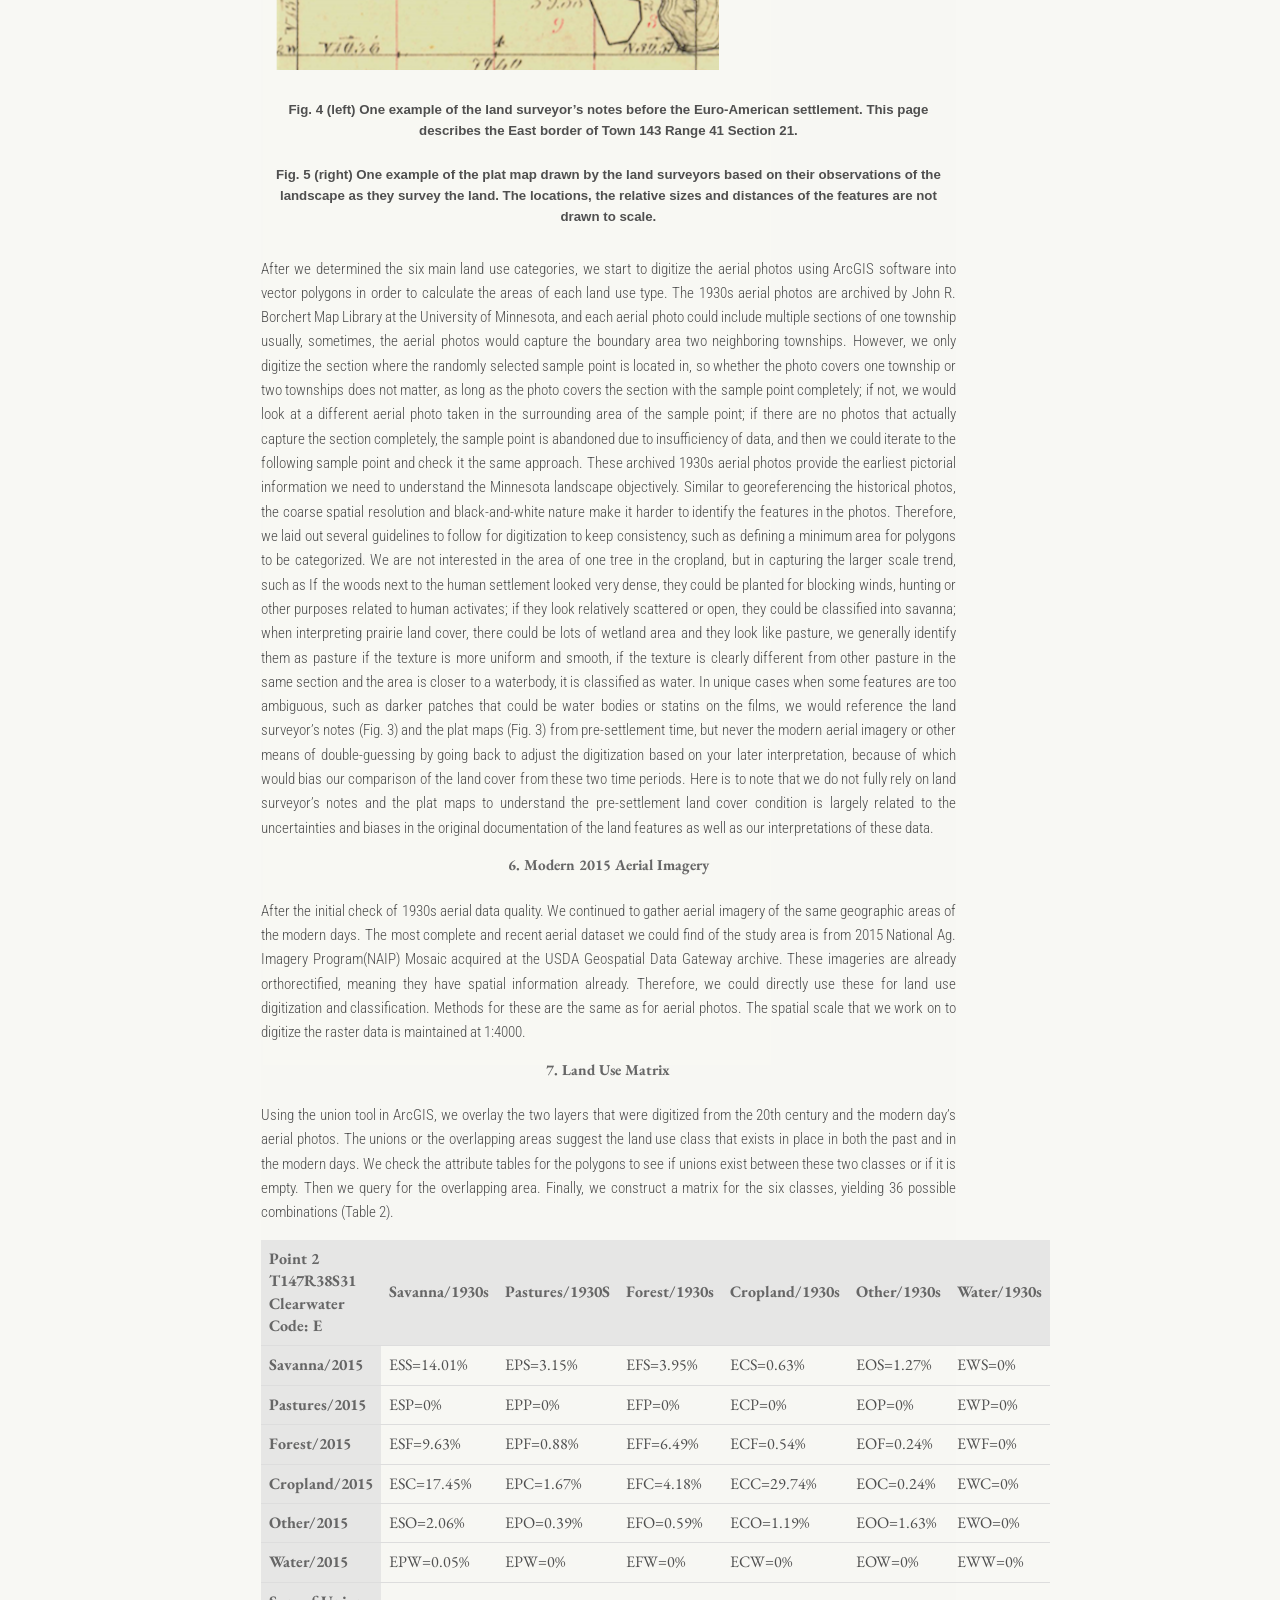
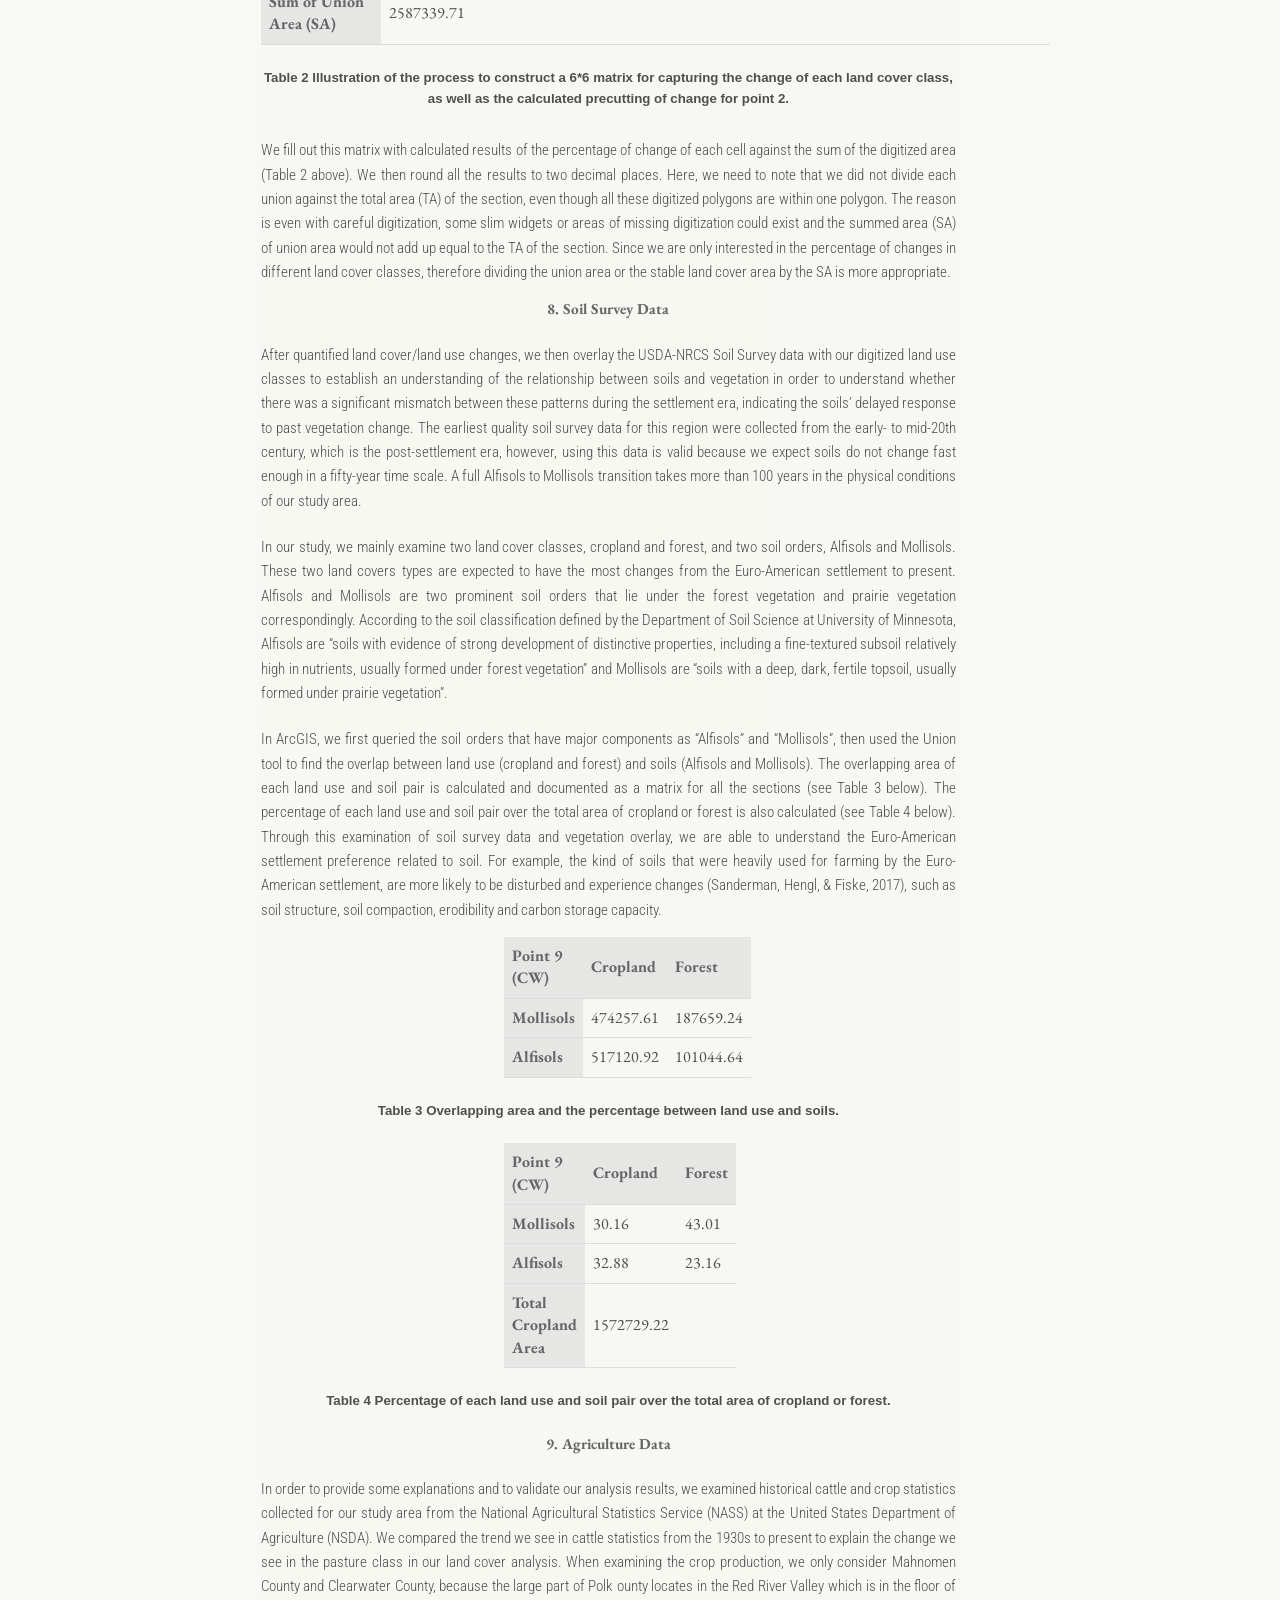
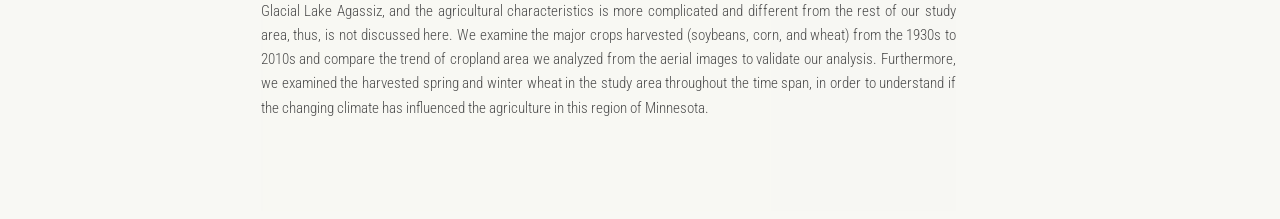
<file: methods.html>
<!doctype html>
<html lang="en">
  <head>
    <meta charset="utf-8">
    <title>Euro-American Settlment, Vegetation and Soil</title>
    <link rel="shortcut icon" href="assets/mn.png">
	<link rel="stylesheet" type="text/css" href="style.css">
  </head>
  <body>


		<h5 class="notation"> A Senior Honors Thesis at the Department of Geography at University of Wisconsin - Madison</h5>
		<h1>
			Interaction of Human Settlement, Vegetation Patterns and Soils in the Northern Minnesota Prairie-Forest Region from the Euro-American Settlement Era to Present
		</h1>
		<h3>Mengyu Liang, supervised by Dr. Joseph Mason at UW-Madison Geography Department</h3>
		

		<div class="container"> <!-- Links to include in navbar -->
		      <ul class="navbar">  <!-- Unordered list for links on navbar -->
		        <li><a href="index.html">ABSTRACT</a></li>
				<li><a href="intro.html">INTRODUCTION</a></li>
				<li><a href="site_map.html">SITE MAPS</a></li>
				<li><a href="lit_review.html">LITERATURE REVIEW</a></li>
		        <li><a href="methods.html">METHODS</a></li>
		        <li><a href="disc_concld.html">DISCUSSION & CONCLUSION</a></li>
		        <li><a href="acknowledgement.html">ACKNOWLEDGEMENT</a></li>
		        <li><a href="reference.html">REFERENCE</a></li>
		        <li><a href="diarylog.html">PROJECT DIARY</a></li>
		      </ul>
		</div>
		<hr />
		
		<div class="content">
			<h2><span>&#167;</span> Methods</h2>
			<p>
				In this research, we utilized both historical and modern aerial imageries as well as historical land survey data for past landscape reconstruction and land use classification; we then used soil survey data and state agricultural statistics to reveal the reasons behind the land cover and land use patterns.
			</p>
			<h3>1. Public Land Survey System (PLSS)</h3>
			<p>
				The main approach of subdividing and describing the otherwise continuous land we referenced in this research is using the Public Land Survey System (PLSS). According to USGS, the rectangular Public Land Survey System was adopted by the U.S. Department of the Interior, Bureau of Land Management (BLM) starting from the late 18th century during the land survey period for the majority of the United States territory, excluding some water bodies, national parks, military reservations land had already been granted. In general, the PLSS system divides land into 6-mile-squared township, and then subdivide each township into 36 one-mile-square sections (USGS). Further division of each section is mostly used for land allocation and other landownership  purposes, but in our research the smallest unit of land for our analysis purpose would be a section in a township. When identify or describing a section, we would follow the PLSS’s convention, for instance, in the example of  figure 1, T2SR3WS14-T for township, S for South of baseline, R for range, W for West of principal meridian, and lastly section 14.
			</p>

			<img class="img-fluid" alt="Responsive image" src="assets/fig2.png" alt="fig2">
			<h5> Fig. 2  Public LandSurvey System, retrieved from The Public Land Survey System, USGS.</h5>

			<h3>2. Random Sample Selection	</h3>
			<p>
				To select a finite set of data points, we used spatially balanced random sample selection. Depending on aerial data availability and whether the points are in water bodies or not, we further eliminated the points that are not suitable for detailed analysis and had a total of ten sample sites scattered across the three counties for in-depth study. The spatially balanced sample selection design tool in ArcGIS software is based on Theobald et al’s research on random survey designs for natural resource applications (2007). Adopting this simplified probability-based survey design is because it computes “probabilities based on simple categories represented by geographic features  (e.g., vegetation types), categories that are composed of multiple factors (e.g., elevation zones and vegetation types), and continuously varying inclusion probabilities to reflect an environmental gradient such as temperature or precipitation” (Theobald et al., 2007), thus we would be able to have randomly distributed sample points evenly selected from all the sections within the transitional region across three counties. This region across the three counties we used for randomly selecting sample points eliminated areas such as the Glacial Lake Agassiz lowland in Northern Polk County, the uniform prairie region in Western Polk County that is no longer considered the transitional ecotone, and the Eastern part of Clearwater County that is uniformly forest. 
			</p>

			<img class="img-fluid" alt="Responsive image" src="assets/fig3.png" alt="fig3">

			<h5>
				Fig. 3  The map indicates the second set of 30 sample points generated from using spatially balanced random sample selection tool in ArcGIS and their spatial locations in the study area.</h5>

			<p>
				We started by selecting an initial set of 20 sample points. After numerically labeling the points in ArcGIS, we went through the sample points in numerical order to check if they are on large water bodies, or on Indian tribe-owned land, if they are too far from the transitional region that we are mainly concerned about, and if there are aerial photos available for the section where the point locates in; then we eliminate the sample points based on the above limitations. However, based on these criteria, out of 20 points, we only have around 7-8 eligible sections available for further analysis, and we need at least 10 sections in order to capture the varying land use patterns on the landscape. Therefore, we abandoned this initial random selection of sample points and started a second set of random samples. The second set we randomly selected 30 sample points; the following figure shows the set of 30 sample points (Fig. 3). After checking the limitations mentioned above, we have 10 sample points qualified for further analysis; the Table 1 below displays these 10 points.
			</p>

			<table id="medium">
				<tr>
				    <th>Point</th><th>Township</th><th>Code</th><th>County</th><th>RMS</th>
				</tr>
				<tr>
				    <td>2</td><td>T147R38S31</td><td>E</td><td>Clearwater</td><td>4.58</td>
				</tr>
				<tr>
				    <td>4</td><td>T143R41S21</td><td>B</td><td>Mahnomen</td><td>2.87</td>
				</tr>
				<tr>
				    <td>5</td><td>T146R41S29</td><td>C</td><td>Mahnomen</td><td>4.29</td>
				</tr>
				<tr>
				    <td>9</td><td>T149R38S22</td><td>G</td><td>Clearwater</td><td>1.68</td>
				 </tr>
				<tr>   
				    <td>11</td><td>T148R38S28</td><td>H</td><td>Mahnomen</td><td>10.41</td>
				</tr>
				<tr>
				    <td>13</td><td>T148R38S28</td><td>I</td><td>Clearwater</td><td>3.42</td>
				</tr>
				<tr>
				    <td>17</td><td>T149R40S16</td><td>J</td><td>Polk</td><td>2.31</td>

				</tr>
				<tr>
				    <td>18</td><td>T145R40S28</td><td>K</td><td>Mahnomen</td><td>5.33</td>
				</tr>
				<tr>
				    <td>20</td><td>T147R41S17</td><td>F</td><td>Polk</td><td>4.47</td>

				</tr>
				<tr>
				    <td>28</td><td>T149R38S06</td><td>D</td><td>--</td>
				</tr>
			</table>
			<h5>
				Table 1 The table indicated the sample points, their township, sections and the letter code used in this research, as well as their residual value from the georeferencing.
			</h5>
			<h3>3. Historical Aerial Imagery and Classification</h3>
			<p>
				In order to establish an understanding of the post-settlement land use condition in the ecotone of the three counties, we first examined the earliest historical aerial photographs available of the three counties, which are aerial photos collected by the Minnesota state government in the 1930s. The initial examination of the aerial photos allows us to gain an initial understanding of what are the major land use categories of this region, which leads us to determine the six major land use types: savanna, pasture, forest, cropland, other and water. Savanna includes the scattered woodland and pasture with scattered trees on top. Pasture class includes more uniform grassland with no trees or few trees on top. Forest includes dense coverage of deciduous or evergreen trees. Land with straight and clean edges indicating human management, as well as evidence of plowing and irrigation evidence, would be classified as cropland. Other class includes roads, houses, warehouses, factories, farmyards, and the land surrounding these establishments that show evidence of active human settlement. Water class includes water bodies of different sizes as long as recognizable from the given scale aerial photos, shorelines, and the surrounding marsh areas. Establishing the land use classes provides a fundamental guideline for the following step of digitizing the aerial photos.
			</p>
			<h3>4. Historical Aerial Imagery and Georeferencing</h3>
			<p>
				One issue to note before digitizing the historical aerial imagery or using them for any sort of geographical analyses is that they have not readily been georeferenced, which means that they do not have geographic coordinates associated with the imagery. Adding spatial reference information to these imageries geometrically corrects these imageries and allow the scale of the images to become uniform, which will fulfill our later purposes to measure true distance and calculate areas. We used the ArcGIS Georeferencing tool to perform this task and project data all to projection NAD 1983 UTM Zone 15N. The relatively low resolution of these first-generation imagery adds some difficulty into georeferencing. We used the orthorectified aerial photo from 2015 to georeference our historical photos. These 2015 imageries already contain spatial reference information and we will discuss about them in more details later. Each historical aerial photo, we select at least 10 ground control points or at least 10 pairs of links (between historical images and the 2015 images) at the defined object boundaries such as road intersections to georeference or transform the images. The transformation function we used is the default first-order or affine transformation, which requires only 3 pairs of links to perform the transformation, more than 3 could introduce errors to the mathematical calculation (which are the residuals) for the transformation. However, due to the low-resolution and the changes to the objects (such as road curvature change) of the historical images, we would have a higher likelihood to have points positioned wrong if we only select 3 control points. In this case, around 10 control points will increase the overall accuracy. Also, each pair of links established yield a residual value, and the overall residual of the entire link table or the Root Mean Square(RMS) error thus is changed. This RMS value describes how consistent the transformation is between the different control points, which could have some influence on our land use area calculation later on. Therefore when we georeference, we try to maintain the RMS error in the range of 4.0-5.0. In one or two cases, we have a landscape that is very complicated and changed greatly from the modern-day’s, the residual level would be high even after several rounds of re-selecting control points. See Table 1 for the overall residuals for the ten studied sections. Lastly, after we are satisfied with the RMS and more importantly the over accuracy, we would always rectify the imagery to create a new raster dataset for later digitization and other processing. 
			</p>
			<h3>5. Historical Aerial Imagery and Digitization</h3>
			<div class="sameLinep">
				<img class="sameLine" alt="survery's notes" src="assets/fig4.png" alt="fig4">
				<img  class="sameLine" alt="plat maps" src="assets/fig5.png" alt="fig5">
			</div>
			<div class="sameLine2">
				<h5>
					Fig. 4  (left) One example of the land surveyor’s notes before the Euro-American settlement. This page describes the East border of Town 143 Range 41 Section 21.
				</h5>
				
				<h5>
					Fig. 5   (right) One example of the plat map drawn by the land surveyors based on their observations of the landscape as they survey the land. The locations, the relative sizes and distances of the features are not drawn to scale.
				</h5>
			</div>
			<p>
				After we determined the six main land use categories, we start to digitize the aerial photos using ArcGIS software into vector polygons in order to calculate the areas of each land use type. The 1930s aerial photos are archived by John R. Borchert Map Library at the University of Minnesota, and each aerial photo could include multiple sections of one township usually, sometimes, the aerial photos would capture the boundary area two neighboring townships. However, we only digitize the section where the randomly selected sample point is located in, so whether the photo covers one township or two townships does not matter, as long as the photo covers the section with the sample point completely; if not, we would look at a different aerial photo taken in the surrounding area of the sample point; if there are no photos that actually capture the section completely, the sample point is abandoned due to insufficiency of data, and then we could iterate to the following sample point and check it the same approach. These archived 1930s aerial photos provide the earliest pictorial information we need to understand the Minnesota landscape objectively. Similar to georeferencing the historical photos, the coarse spatial resolution and black-and-white nature make it harder to identify the features in the photos. Therefore, we laid out several guidelines to follow for digitization to keep consistency, such as defining a minimum area for polygons to be categorized. We are not interested in the area of one tree in the cropland, but in capturing the larger scale trend, such as If the woods next to the human settlement looked very dense, they could be planted for blocking winds, hunting or other purposes related to human activates; if they look relatively scattered or open, they could be classified into savanna; when interpreting prairie land cover, there could be lots of wetland area and they look like pasture, we generally identify them as pasture if the texture is more uniform and smooth, if the texture is clearly different from other pasture in the same section and the area is closer to a waterbody, it is classified as water. In unique cases when some features are too ambiguous, such as darker patches that could be water bodies or statins on the films, we would reference the land surveyor’s notes (Fig. 3) and the plat maps (Fig. 3) from pre-settlement time, but never the modern aerial imagery or other means of double-guessing by going back to adjust the digitization based on your later interpretation, because of which would bias our comparison of the land cover from these two time periods. Here is to note that we do not fully rely on land surveyor’s notes and the plat maps to understand the pre-settlement land cover condition is largely related to the uncertainties and biases in the original documentation of the land features as well as our interpretations of these data.
			</p>
			<h3>6. Modern 2015 Aerial Imagery</h3>
			<p>
				After the initial check of 1930s aerial data quality. We continued to gather aerial imagery of the same geographic areas of the modern days. The most complete and recent aerial dataset we could find of the study area is from 2015 National Ag. Imagery Program(NAIP) Mosaic acquired at the USDA Geospatial Data Gateway archive. These imageries are already orthorectified, meaning they have spatial information already. Therefore, we could directly use these for land use digitization and classification. Methods for these are the same as for aerial photos. The spatial scale that we work on to digitize the raster data is maintained at 1:4000.
			</p>
			<h3>7. Land Use Matrix</h3>
			<p>
				Using the union tool in ArcGIS, we overlay the two layers that were digitized from the 20th century and the modern day’s aerial photos. The unions or the overlapping areas suggest the land use class that exists in place in both the past and in the modern days. We check the attribute tables for the polygons to see if unions exist between these two classes or if it is empty. Then we query for the overlapping area. Finally, we construct a matrix for the six classes, yielding 36 possible combinations (Table 2). 
			</p>
			<table id="large">
				<tr>
				    <th>Point 2 T147R38S31 Clearwater Code: E</th><th>Savanna/1930s</th><th>Pastures/1930S</th><th>Forest/1930s</th><th>Cropland/1930s</th><th>Other/1930s</th><th>Water/1930s</th>
				</tr>
				<tr>
				    <th>Savanna/2015</th><td>ESS=14.01%</td><td>EPS=3.15%</td><td>EFS=3.95%</td><td>ECS=0.63%</td><td>EOS=1.27%</td><td>EWS=0%</td>
				</tr>
				<tr>
				    <th>Pastures/2015</th><td>ESP=0%</td><td>EPP=0%</td><td>EFP=0%</td><td>ECP=0%</td><td>EOP=0%</td><td>EWP=0%</td>
				</tr>
				<tr>
				    <th>Forest/2015</th><td>ESF=9.63%</td><td>EPF=0.88%</td><td>EFF=6.49%</td><td>ECF=0.54%</td><td>EOF=0.24%</td><td>EWF=0%</td>
				</tr>
				<tr>
				    <th>Cropland/2015</th><td>ESC=17.45%</td><td>EPC=1.67%</td><td>EFC=4.18%</td><td>ECC=29.74%</td><td>EOC=0.24%</td><td>EWC=0%</td>
				</tr>
				<tr>
				    <th>Other/2015</th><td>ESO=2.06%</td><td>EPO=0.39%</td><td>EFO=0.59%</td><td>ECO=1.19%</td><td>EOO=1.63%</td><td>EWO=0%</td>
				</tr>
				<tr>
				    <th>Water/2015</th><td>EPW=0.05%</td><td>EPW=0%</td><td>EFW=0%</td><td>ECW=0%</td><td>EOW=0%</td><td>EWW=0%</td>
				</tr>
				<tr>
					<th>Sum of Union Area (SA)</th><td>2587339.71</td><td></td><td></td><td></td><td></td><td></td>
				</tr>
			</table>
			<h5>
				Table 2  Illustration of the process to construct a 6*6 matrix for capturing the change of each land cover class, as well as the calculated precutting of change for point 2.
			</h5>
			<p>
				We fill out this matrix with calculated results of the percentage of change of each cell against the sum of the digitized area (Table 2 above). We then round all the results to two decimal places. Here, we need to note that we did not divide each union against the total area (TA) of the section, even though all these digitized polygons are within one polygon. The reason is even with careful digitization, some slim widgets or areas of missing digitization could exist and the summed area (SA) of union area would not add up equal to the TA of the section. Since we are only interested in the percentage of changes in different land cover classes, therefore dividing the union area or the stable land cover area by the SA is more appropriate. 
			</p>
			<h3>8. Soil Survey Data</h3>
			<p>
				After quantified land cover/land use changes, we then overlay the USDA-NRCS Soil Survey data with our digitized land use classes to establish an understanding of the relationship between soils and vegetation in order to understand whether there was a significant mismatch between these patterns during the settlement era, indicating the soils’ delayed response to past vegetation change. The earliest quality soil survey data for this region were collected from the early- to mid-20th century, which is the post-settlement era, however, using this data is valid because we expect soils do not change fast enough in a fifty-year time scale. A full Alfisols to Mollisols transition takes more than 100 years in the physical conditions of our study area.
			</p>
			<p>
				In our study, we mainly examine two land cover classes, cropland and forest, and two soil orders, Alfisols and Mollisols. These two land covers types are expected to have the most changes from the Euro-American settlement to present. Alfisols and Mollisols are two prominent soil orders that lie under the forest vegetation and prairie vegetation correspondingly. According to the soil classification defined by the Department of Soil Science at University of Minnesota, Alfisols are “soils with evidence of strong development of distinctive properties, including a fine-textured subsoil relatively high in nutrients, usually formed under forest vegetation” and Mollisols are “soils with a deep, dark, fertile topsoil, usually formed under prairie vegetation”. 
			</p>
			<p>
				In ArcGIS, we first queried the soil orders that have major components as “Alfisols” and “Mollisols”, then used the Union tool to find the overlap between land use (cropland and forest) and soils (Alfisols and Mollisols). The overlapping area of each land use and soil pair is calculated and documented as a matrix for all the sections (see Table 3 below). The percentage of each land use and soil pair over the total area of cropland or forest is also calculated (see Table 4 below). Through this examination of soil survey data and vegetation overlay, we are able to understand the Euro-American settlement preference related to soil. For example, the kind of soils that were heavily used for farming by the Euro-American settlement, are more likely to be disturbed and experience changes (Sanderman, Hengl, & Fiske, 2017), such as soil structure, soil compaction, erodibility and carbon storage capacity.
			</p>
			<table id="small">
				<tr>
				    <th>Point 9 (CW)</th><th>Cropland</th><th>Forest</th>
				</tr>
				<tr>
				    <th>Mollisols</th><td>474257.61</td><td>187659.24</td>
				</tr>
				<tr>
				    <th>Alfisols</th><td>517120.92</td><td>101044.64</td>
				</tr>
				
			</table>
			<h5>Table 3  Overlapping area and the percentage between land use and soils.</h5>  

			<table id="small">
				<tr>
				    <th>Point 9 (CW)</th><th>Cropland</th><th>Forest</th>
				</tr>
				<tr>
				    <th>Mollisols</th><td>30.16</td><td>43.01</td>
				</tr>
				<tr>
				    <th>Alfisols</th><td>32.88</td><td>23.16</td>
				</tr>
				<tr>
				    <th>Total Cropland Area</th><td>1572729.22</td><td></td>
				</tr>
			</table>   
			<h5>Table 4   Percentage of each land use and soil pair over the total area of cropland or forest.</h5>
			<h3>9. Agriculture Data</h3>
			<p>
				In order to provide some explanations and to validate our analysis results, we examined historical cattle and crop statistics collected for our study area from the National Agricultural Statistics Service (NASS) at the United States Department of Agriculture (NSDA). We compared the trend we see in cattle statistics from the 1930s to present to explain the change we see in the pasture class in our land cover analysis. When examining the crop production, we only consider Mahnomen County and Clearwater County, because the large part of Polk ounty locates in the Red River Valley which is in the floor of Glacial Lake Agassiz, and the agricultural characteristics is more complicated and different from the rest of our study area, thus, is not discussed here. We examine the major crops harvested (soybeans, corn, and wheat) from the 1930s to 2010s and compare the trend of cropland area we analyzed from the aerial images to validate our analysis. Furthermore, we examined the harvested spring and winter wheat in the study area throughout the time span, in order to understand if the changing climate has influenced the agriculture in this region of Minnesota.
			</p>
		</div>

		<img class="footwrap" src="assets/farming2.jpg" alt="Farming">

  </body>
</html>
</file>
<file: style.css>
@import url('https://fonts.googleapis.com/css2?family=EB+Garamond:ital,wght@0,400;0,500;0,600;1,400;1,500&family=Roboto+Condensed:wght@300;400;700&family=Roboto:wght@300;400&display=swap" rel="stylesheet');

body{
    background-color: rgba(247, 247, 242,0.8);
}



h5.notation {
    color: #666666;
    text-align: center;
    font-family: 'EB Garamond', serif;
    font-style: italic;
}

h1 {
    text-align: center;
    color: #4f4f4f;
    font-family: 'EB Garamond', serif;

    margin: 20px 80px 20px 80px;
}

h3 {
    color: #666666;
    text-align: center;
    font-family: 'EB Garamond', serif;
    font-size: 95%;

}

h2 {
    color: rgba(61, 61, 61);
    text-align: left;
    font-family: 'EB Garamond', serif;
    font-weight: 600;
    display: block;
    font-size: 18px;
    padding: 0.1%;


}


h4 {
    color: #6b6b6b;
    text-align: left;
    font-family: 'Roboto Condensed', sans-serif;
    font-weight: 400;
    margin: 2px;

}

hr {
    margin: 0px;
}

li {
    font-family: 'Roboto Condensed', sans-serif;
    font-weight: 300;
    line-height: 1.6;
    padding-bottom: 0%;
    font-size: 95%;

}

p {
    font-family: 'Roboto Condensed', sans-serif;
    font-weight: 300;
    line-height: 1.6;
    padding-top: 1%;
    padding-bottom: 0%;
    text-align: justify;
    font-size: 95%;
}

#cv_elements p{

    font-family: 'Roboto Condensed', sans-serif;
    display: block;
    padding: 0px;
    margin: 0px;
    text-align: justify;
    text-indent: -1.5em;
    padding-left: 5.5em;
    color: rgba(77, 82, 87);

}

#cv_elements h4{

    text-indent: -1.5em;
    padding-left: 3em;
    margin-top: 15px;
    margin-bottom: 12px;

}

#cv_elements ul{

    float: left;
    margin: 0px;
    padding-bottom: 4px;
    padding-top: 0px;
    display: inline;
    text-align: left;


}

#cv_elements li {
    font-family: 'Roboto Condensed', sans-serif;
    font-weight: 300;
    line-height: 1.6;
    
    font-size: 107%;
    list-style-position: outside;
    list-style-type: disc;
    list-style-position: inside;
    text-indent: -1.5em;
    padding-left: 2em;
    color: rgba(77, 82, 87, 0.9);
}


#cv_elements a {
    font-family: 'Roboto Condensed', sans-serif;
    font-weight: 300;
    line-height: 1.6;
    
    font-size: 95%;
    list-style-position: outside;
    list-style-type: disc;
    list-style-position: inside;
    text-indent: -1.5em;
    padding-left: 2em;
    color: rgba(77, 82, 87, 0.9);
    padding-top: 0px;
    margin-left: 0px;
    padding-left: 0px;
}


a {
    font-family: 'Roboto Condensed', sans-serif;
    font-weight: 300;
    line-height: 1.6;
    padding-top: 1%;
    padding-bottom: 0%;
    text-align: justify;
    font-size: 95%;
    
}

h5{
    text-align: center;
    font-family: 'Lato', sans-serif;
    line-height: 1.6;
    
}



.container {
    display: table;
    margin: 30px auto 0px auto;
    background-color: rgba(247, 247, 242, 0.5);


}
ul.navbar {
    list-style-type: none;
    margin: 0;
    padding: 0;
    overflow: hidden;
    background-color: rgba(247, 247, 242);
}



ul li {
    float: left;
}


ul li a {
    display: block;
    color: #666666;
    font-family: 'EB Garamond', serif;
    font-size: 16px;
    text-align: center;
    padding: 10px 10px 10px 10px;
    margin:0 15px 0 15px;
    text-decoration: none;
}

ul.navbar li a:hover {
    background-color: rgba(226, 226, 226);
    border-radius: 0px 2px 3px 0px;
    
    box-shadow: 0px 2px 3px 0px rgba(0, 0, 0, 0.1), 0 6px 10px 0 rgba(0, 0, 0, 0.19);
    }

ul.navbar li a:active {
    background-color: rgba(226, 226, 226,0.3);
    border-radius: 0px 2px 3px 0px;
   
    box-shadow: 0px 2px 3px 0px  rgba(0, 0, 0, 0.2), 0 6px 20px 0 rgba(0, 0, 0, 0.19);
}

ul.navbar li a:clicked{
    background-color: rgba(226, 226, 226,0.3);
    border-radius: 0px 0px 0px 0px;
    font-weight: bold;
}


.column {
  float: left;
  width: 23%;
  padding: 1%;
  margin-left: 0px;
  margin-right: 0px;
}

/* Clear floats after image containers */
.row::after {
  content: "";
  clear: both;
  /*display: inline-block;*/
  
}

.column img{
    border-radius: 10px 10px 10px 10px;

}

.column img:hover {
    background-color: rgba(226, 226, 226);
    /*border-radius: 20px 20px 20px 20px;*/
    border-radius: 20px 20px 20px 20px;
    box-shadow: 0 4px 8px 0 rgba(0, 0, 0, 0.2), 0 6px 20px 0 rgba(0, 0, 0, 0.19);
    
}

.column img:active {
    background-color: rgba(226, 226, 226);
    border-radius: 20px 20px 20px 20px;
    box-shadow: 0 4px 8px 0 rgba(0, 0, 0, 0.2), 0 6px 20px 0 rgba(0, 0, 0, 0.19);
    
}

.column img:clicked{
    background-color: rgba(226, 226, 226);
    border-radius: 20px 20px 20px 20px;
    font-weight: bold;
}





ol li {
    margin-top: 3px;
    margin-bottom: 3px;
}

ol li a:hover {
   color: black;
}

ol li a{
    font-family: 'Lato', sans-serif;
    line-height: 1.6;
}



#project p.description {
    padding: 20px 10px;
}

.content {
    color: #4f4f4f;
    /*margin: 5px 250px 5px 250px;*/
    margin-right: 25%;
    margin-left:20%;
    font-family: 'Lato', sans-serif;
    line-height: 1.4;
    padding-top: 4%;
    padding-bottom: 6%;
    display: block;
	background-color: rgba(247, 247, 242, 0.45);
}

#cv_elements{
    margin-right: 16%;
    margin-left:18%;
}

img.sameLine{
    margin: 0;
}

.sameLinep{
    width: 100%;
    padding-left: 15px;
}

.sameLine{

    display: inline-table;
    margin-left: auto;
    margin-right: auto;
}


#profile{
  max-width: 25%;
  height: auto;
  float: right;
  margin: 3%;
  padding-top: 3%;
  margin-bottom: 10%;

}

table#small{
    width: 30%;

}
table#medium{
    width: 40%;

}
table#large{
    width: 100%;

}

table {
    width: 30%;
    margin-left: auto;
    margin-right: auto;
    display: block;
    border-collapse: collapse;   /*source:stackoverflow;*/
    font-family: 'EB Garamond', serif;

}


td {
    padding: 8px;
    text-align: left;
    border-bottom: 1px solid #ddd;

}

th {

    padding: 8px;
    text-align: left;
    border-bottom: 1px solid #ddd;   /*source:stackoverflow;*/
    background-color: rgba(226, 226, 226,0.8);
    color: #666666;
}


@media screen and (max-width: 500px) {


  .column {
    margin-right: 20%;
    margin-left: 10%;
    width: 70%;

  }

}

@media screen and (max-width: 600px){

  .navbar li{
    float: none;
    display: block;
  }

  ul li a:hover {
    background-color: rgba(226, 226, 226);
    border-radius: 0px 0px 0px 0px;
    
    box-shadow: 2px 2px 3px 3px rgba(0, 0, 0, 0.1), 0 6px 10px 0 rgba(0, 0, 0, 0.19);
    }

    ul li a:active {
        background-color: rgba(226, 226, 226,0.3);
        border-radius: 0px 0px 0px 0px;
       
        box-shadow: 2px 2px 3px 3px  rgba(0, 0, 0, 0.2), 0 6px 20px 0 rgba(0, 0, 0, 0.19);
    }

    ul li a:clicked{
        background-color: rgba(226, 226, 226,0.3);
        border-radius: 0px 0px 0px 0px;
        font-weight: bold;
    }

}


#caption{
    /*display: inline;
    float: left;*/
    position: absolute;
    /*margin-left: 2%;*/
    top: 98%;
    z-index: 2;
}


#jingxing{
    background-image:
    linear-gradient(to bottom, rgba(247, 247, 242), rgba(247, 247, 242, 0.7),rgba(247, 247, 242, 0.2),rgba(122, 122, 122,0.1)),
    url('assets/oldpic3.jpg');
     
    max-width: 100%;
    height: 550px;
    background-size: 100% 100%;

}

    
#lijiang{
    background-image:
    linear-gradient(to bottom, rgba(247, 247, 242, 1), rgba(255,255,255, 0.6),rgba(255,255,255, 0.1),rgba(122, 122, 122,0.2)),
    url('assets/oldpic4.jpg');
     
    max-width: 100%;
    height: 550px;
    background-size: 100% 100%;

}

#jingxing2{
    background-image:
    linear-gradient(to bottom, rgba(247, 247, 242, 1), rgba(255,255,255, 0.6),rgba(255,255,255, 0.1),rgba(122, 122, 122,0.2)),
    url('assets/old_photo_81.jpg');
    margin-top: 0px;
    padding-top: 2px;
    max-width: 100%;
    height: 600px;
    background-size: 100% 100%;


}

#bike{
    background-image:
    linear-gradient(to bottom, rgba(247, 247, 242, 0.8), rgba(255,255,255, 0.6),rgba(255,255,255, 0.1),rgba(122, 122, 122,0.2)),
    url('assets/old_photo_66.jpg');
	margin-top: 0px;
    padding-top: 30px;
    background-size: 100% 100%;
    max-width: 100%;
    height: 600px;
}

.footwrap{
    width: 100%;
    height: auto;
    opacity: 0.5;
    z-index: -1;
    position:fixed;
	bottom: 0px;
}

.footwrap p{
    bottom: 0px;
    right: 40px;
    position: absolute;
    
    z-index: 100;
    font-size: 14px;
    float: bottom;
    font-weight: 400;
    color: rgba(0,0,0);
}


.footwrap a{

    z-index: 100;

}

#myBtn {
  display: none;
  position: fixed;
  width: 30px;
  height: 30px;
  bottom: 13px;
  right: 10px;
  z-index: 99;
  font-size: 12px;
  border: none;
  outline: none;
  background-color: rgba(255, 255, 255);
  color: white;
  cursor: pointer;
  padding: 5px;
  border-radius: 4px;
  border-radius: 50%;

}

#myBtn img{
    position: fixed;
    width: 23px;
    height: 23px;
    bottom: 17px;
    right: 13px;
}

#myBtn:hover {
  background-color: rgba(150, 150, 150, 0.6);
}

#contact h4{
    text-align: center;
    
}

#contact p{
    text-align: center;
    
}

#contact{
    margin-bottom: 0px;
    padding-bottom: 0px;
}

#social-links {
    display: flex;
    justify-content: center;
    align-items: center;
    gap: 24px;
    padding-top: 15px;
}

#social-links svg {
    width: 30px;
    height: 30px;
    fill: #666666;
    transition: fill 0.2s ease, transform 0.2s ease;
}

#social-links a:hover svg {
    fill: #4f4f4f;
    transform: translateY(-2px);
}

#credit{
    transform: rotate(90deg);
    position: fixed;
    bottom: 60px;
    left: -48px;
    z-index: 10;
    margin: 0px;
    font-size: 16px;
    background-color: transparent;
    border: transparent;
}
</file>
